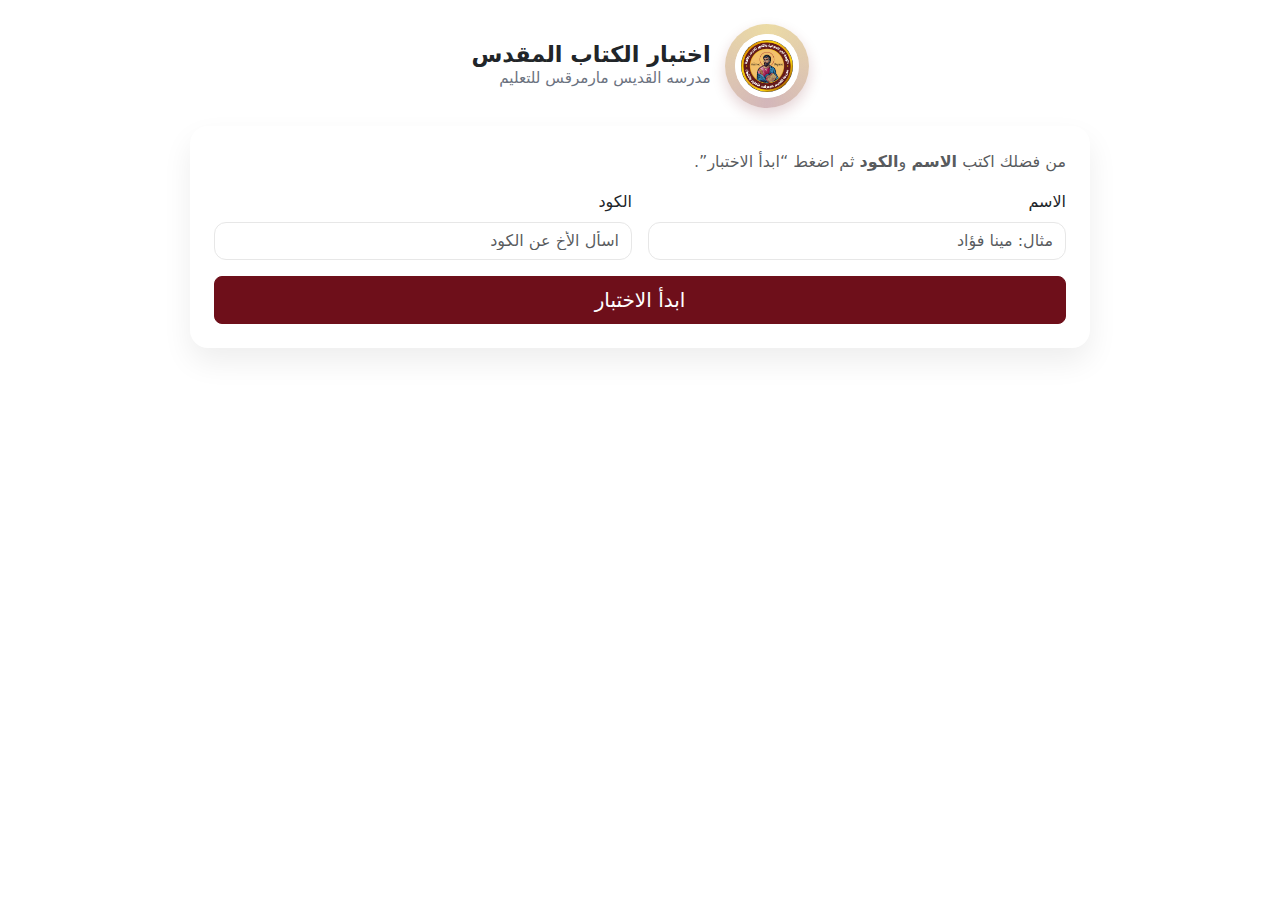
<file: index.html>
<!doctype html>
<html lang="en">
  <head>
    <meta charset="UTF-8" />
    <link rel="icon"  href="/assets/church-logo-D35HI6KK.png" />
    <meta name="viewport" content="width=device-width, initial-scale=1.0" />
    <title>مدرسه مارمرقس للتعليم و التلمذه</title>
    <script type="module" crossorigin src="/assets/index-CfVQ3rL0.js"></script>
    <link rel="stylesheet" crossorigin href="/assets/index-wxls2Yn5.css">
  </head>
  <body>
    <div id="root"></div>
  </body>
</html>
</file>
<file: assets/index-wxls2Yn5.css>
@charset "UTF-8";/*!
* Bootstrap  v5.3.7 (https://getbootstrap.com/)
* Copyright 2011-2025 The Bootstrap Authors
* Licensed under MIT (https://github.com/twbs/bootstrap/blob/main/LICENSE)
*/:root,[data-bs-theme=light]{--bs-blue:#0d6efd;--bs-indigo:#6610f2;--bs-purple:#6f42c1;--bs-pink:#d63384;--bs-red:#dc3545;--bs-orange:#fd7e14;--bs-yellow:#ffc107;--bs-green:#198754;--bs-teal:#20c997;--bs-cyan:#0dcaf0;--bs-black:#000;--bs-white:#fff;--bs-gray:#6c757d;--bs-gray-dark:#343a40;--bs-gray-100:#f8f9fa;--bs-gray-200:#e9ecef;--bs-gray-300:#dee2e6;--bs-gray-400:#ced4da;--bs-gray-500:#adb5bd;--bs-gray-600:#6c757d;--bs-gray-700:#495057;--bs-gray-800:#343a40;--bs-gray-900:#212529;--bs-primary:#0d6efd;--bs-secondary:#6c757d;--bs-success:#198754;--bs-info:#0dcaf0;--bs-warning:#ffc107;--bs-danger:#dc3545;--bs-light:#f8f9fa;--bs-dark:#212529;--bs-primary-rgb:13,110,253;--bs-secondary-rgb:108,117,125;--bs-success-rgb:25,135,84;--bs-info-rgb:13,202,240;--bs-warning-rgb:255,193,7;--bs-danger-rgb:220,53,69;--bs-light-rgb:248,249,250;--bs-dark-rgb:33,37,41;--bs-primary-text-emphasis:#052c65;--bs-secondary-text-emphasis:#2b2f32;--bs-success-text-emphasis:#0a3622;--bs-info-text-emphasis:#055160;--bs-warning-text-emphasis:#664d03;--bs-danger-text-emphasis:#58151c;--bs-light-text-emphasis:#495057;--bs-dark-text-emphasis:#495057;--bs-primary-bg-subtle:#cfe2ff;--bs-secondary-bg-subtle:#e2e3e5;--bs-success-bg-subtle:#d1e7dd;--bs-info-bg-subtle:#cff4fc;--bs-warning-bg-subtle:#fff3cd;--bs-danger-bg-subtle:#f8d7da;--bs-light-bg-subtle:#fcfcfd;--bs-dark-bg-subtle:#ced4da;--bs-primary-border-subtle:#9ec5fe;--bs-secondary-border-subtle:#c4c8cb;--bs-success-border-subtle:#a3cfbb;--bs-info-border-subtle:#9eeaf9;--bs-warning-border-subtle:#ffe69c;--bs-danger-border-subtle:#f1aeb5;--bs-light-border-subtle:#e9ecef;--bs-dark-border-subtle:#adb5bd;--bs-white-rgb:255,255,255;--bs-black-rgb:0,0,0;--bs-font-sans-serif:system-ui,-apple-system,"Segoe UI",Roboto,"Helvetica Neue","Noto Sans","Liberation Sans",Arial,sans-serif,"Apple Color Emoji","Segoe UI Emoji","Segoe UI Symbol","Noto Color Emoji";--bs-font-monospace:SFMono-Regular,Menlo,Monaco,Consolas,"Liberation Mono","Courier New",monospace;--bs-gradient:linear-gradient(180deg, rgba(255, 255, 255, .15), rgba(255, 255, 255, 0));--bs-body-font-family:var(--bs-font-sans-serif);--bs-body-font-size:1rem;--bs-body-font-weight:400;--bs-body-line-height:1.5;--bs-body-color:#212529;--bs-body-color-rgb:33,37,41;--bs-body-bg:#fff;--bs-body-bg-rgb:255,255,255;--bs-emphasis-color:#000;--bs-emphasis-color-rgb:0,0,0;--bs-secondary-color:rgba(33, 37, 41, .75);--bs-secondary-color-rgb:33,37,41;--bs-secondary-bg:#e9ecef;--bs-secondary-bg-rgb:233,236,239;--bs-tertiary-color:rgba(33, 37, 41, .5);--bs-tertiary-color-rgb:33,37,41;--bs-tertiary-bg:#f8f9fa;--bs-tertiary-bg-rgb:248,249,250;--bs-heading-color:inherit;--bs-link-color:#0d6efd;--bs-link-color-rgb:13,110,253;--bs-link-decoration:underline;--bs-link-hover-color:#0a58ca;--bs-link-hover-color-rgb:10,88,202;--bs-code-color:#d63384;--bs-highlight-color:#212529;--bs-highlight-bg:#fff3cd;--bs-border-width:1px;--bs-border-style:solid;--bs-border-color:#dee2e6;--bs-border-color-translucent:rgba(0, 0, 0, .175);--bs-border-radius:.375rem;--bs-border-radius-sm:.25rem;--bs-border-radius-lg:.5rem;--bs-border-radius-xl:1rem;--bs-border-radius-xxl:2rem;--bs-border-radius-2xl:var(--bs-border-radius-xxl);--bs-border-radius-pill:50rem;--bs-box-shadow:0 .5rem 1rem rgba(0, 0, 0, .15);--bs-box-shadow-sm:0 .125rem .25rem rgba(0, 0, 0, .075);--bs-box-shadow-lg:0 1rem 3rem rgba(0, 0, 0, .175);--bs-box-shadow-inset:inset 0 1px 2px rgba(0, 0, 0, .075);--bs-focus-ring-width:.25rem;--bs-focus-ring-opacity:.25;--bs-focus-ring-color:rgba(13, 110, 253, .25);--bs-form-valid-color:#198754;--bs-form-valid-border-color:#198754;--bs-form-invalid-color:#dc3545;--bs-form-invalid-border-color:#dc3545}[data-bs-theme=dark]{color-scheme:dark;--bs-body-color:#dee2e6;--bs-body-color-rgb:222,226,230;--bs-body-bg:#212529;--bs-body-bg-rgb:33,37,41;--bs-emphasis-color:#fff;--bs-emphasis-color-rgb:255,255,255;--bs-secondary-color:rgba(222, 226, 230, .75);--bs-secondary-color-rgb:222,226,230;--bs-secondary-bg:#343a40;--bs-secondary-bg-rgb:52,58,64;--bs-tertiary-color:rgba(222, 226, 230, .5);--bs-tertiary-color-rgb:222,226,230;--bs-tertiary-bg:#2b3035;--bs-tertiary-bg-rgb:43,48,53;--bs-primary-text-emphasis:#6ea8fe;--bs-secondary-text-emphasis:#a7acb1;--bs-success-text-emphasis:#75b798;--bs-info-text-emphasis:#6edff6;--bs-warning-text-emphasis:#ffda6a;--bs-danger-text-emphasis:#ea868f;--bs-light-text-emphasis:#f8f9fa;--bs-dark-text-emphasis:#dee2e6;--bs-primary-bg-subtle:#031633;--bs-secondary-bg-subtle:#161719;--bs-success-bg-subtle:#051b11;--bs-info-bg-subtle:#032830;--bs-warning-bg-subtle:#332701;--bs-danger-bg-subtle:#2c0b0e;--bs-light-bg-subtle:#343a40;--bs-dark-bg-subtle:#1a1d20;--bs-primary-border-subtle:#084298;--bs-secondary-border-subtle:#41464b;--bs-success-border-subtle:#0f5132;--bs-info-border-subtle:#087990;--bs-warning-border-subtle:#997404;--bs-danger-border-subtle:#842029;--bs-light-border-subtle:#495057;--bs-dark-border-subtle:#343a40;--bs-heading-color:inherit;--bs-link-color:#6ea8fe;--bs-link-hover-color:#8bb9fe;--bs-link-color-rgb:110,168,254;--bs-link-hover-color-rgb:139,185,254;--bs-code-color:#e685b5;--bs-highlight-color:#dee2e6;--bs-highlight-bg:#664d03;--bs-border-color:#495057;--bs-border-color-translucent:rgba(255, 255, 255, .15);--bs-form-valid-color:#75b798;--bs-form-valid-border-color:#75b798;--bs-form-invalid-color:#ea868f;--bs-form-invalid-border-color:#ea868f}*,:after,:before{box-sizing:border-box}@media (prefers-reduced-motion:no-preference){:root{scroll-behavior:smooth}}body{margin:0;font-family:var(--bs-body-font-family);font-size:var(--bs-body-font-size);font-weight:var(--bs-body-font-weight);line-height:var(--bs-body-line-height);color:var(--bs-body-color);text-align:var(--bs-body-text-align);background-color:var(--bs-body-bg);-webkit-text-size-adjust:100%;-webkit-tap-highlight-color:transparent}hr{margin:1rem 0;color:inherit;border:0;border-top:var(--bs-border-width) solid;opacity:.25}.h1,.h2,.h3,.h4,.h5,.h6,h1,h2,h3,h4,h5,h6{margin-top:0;margin-bottom:.5rem;font-weight:500;line-height:1.2;color:var(--bs-heading-color)}.h1,h1{font-size:calc(1.375rem + 1.5vw)}@media (min-width:1200px){.h1,h1{font-size:2.5rem}}.h2,h2{font-size:calc(1.325rem + .9vw)}@media (min-width:1200px){.h2,h2{font-size:2rem}}.h3,h3{font-size:calc(1.3rem + .6vw)}@media (min-width:1200px){.h3,h3{font-size:1.75rem}}.h4,h4{font-size:calc(1.275rem + .3vw)}@media (min-width:1200px){.h4,h4{font-size:1.5rem}}.h5,h5{font-size:1.25rem}.h6,h6{font-size:1rem}p{margin-top:0;margin-bottom:1rem}abbr[title]{-webkit-text-decoration:underline dotted;text-decoration:underline dotted;cursor:help;-webkit-text-decoration-skip-ink:none;text-decoration-skip-ink:none}address{margin-bottom:1rem;font-style:normal;line-height:inherit}ol,ul{padding-left:2rem}dl,ol,ul{margin-top:0;margin-bottom:1rem}ol ol,ol ul,ul ol,ul ul{margin-bottom:0}dt{font-weight:700}dd{margin-bottom:.5rem;margin-left:0}blockquote{margin:0 0 1rem}b,strong{font-weight:bolder}.small,small{font-size:.875em}.mark,mark{padding:.1875em;color:var(--bs-highlight-color);background-color:var(--bs-highlight-bg)}sub,sup{position:relative;font-size:.75em;line-height:0;vertical-align:baseline}sub{bottom:-.25em}sup{top:-.5em}a{color:rgba(var(--bs-link-color-rgb),var(--bs-link-opacity,1));text-decoration:underline}a:hover{--bs-link-color-rgb:var(--bs-link-hover-color-rgb)}a:not([href]):not([class]),a:not([href]):not([class]):hover{color:inherit;text-decoration:none}code,kbd,pre,samp{font-family:var(--bs-font-monospace);font-size:1em}pre{display:block;margin-top:0;margin-bottom:1rem;overflow:auto;font-size:.875em}pre code{font-size:inherit;color:inherit;word-break:normal}code{font-size:.875em;color:var(--bs-code-color);word-wrap:break-word}a>code{color:inherit}kbd{padding:.1875rem .375rem;font-size:.875em;color:var(--bs-body-bg);background-color:var(--bs-body-color);border-radius:.25rem}kbd kbd{padding:0;font-size:1em}figure{margin:0 0 1rem}img,svg{vertical-align:middle}table{caption-side:bottom;border-collapse:collapse}caption{padding-top:.5rem;padding-bottom:.5rem;color:var(--bs-secondary-color);text-align:left}th{text-align:inherit;text-align:-webkit-match-parent}tbody,td,tfoot,th,thead,tr{border-color:inherit;border-style:solid;border-width:0}label{display:inline-block}button{border-radius:0}button:focus:not(:focus-visible){outline:0}button,input,optgroup,select,textarea{margin:0;font-family:inherit;font-size:inherit;line-height:inherit}button,select{text-transform:none}[role=button]{cursor:pointer}select{word-wrap:normal}select:disabled{opacity:1}[list]:not([type=date]):not([type=datetime-local]):not([type=month]):not([type=week]):not([type=time])::-webkit-calendar-picker-indicator{display:none!important}[type=button],[type=reset],[type=submit],button{-webkit-appearance:button}[type=button]:not(:disabled),[type=reset]:not(:disabled),[type=submit]:not(:disabled),button:not(:disabled){cursor:pointer}::-moz-focus-inner{padding:0;border-style:none}textarea{resize:vertical}fieldset{min-width:0;padding:0;margin:0;border:0}legend{float:left;width:100%;padding:0;margin-bottom:.5rem;line-height:inherit;font-size:calc(1.275rem + .3vw)}@media (min-width:1200px){legend{font-size:1.5rem}}legend+*{clear:left}::-webkit-datetime-edit-day-field,::-webkit-datetime-edit-fields-wrapper,::-webkit-datetime-edit-hour-field,::-webkit-datetime-edit-minute,::-webkit-datetime-edit-month-field,::-webkit-datetime-edit-text,::-webkit-datetime-edit-year-field{padding:0}::-webkit-inner-spin-button{height:auto}[type=search]{-webkit-appearance:textfield;outline-offset:-2px}::-webkit-search-decoration{-webkit-appearance:none}::-webkit-color-swatch-wrapper{padding:0}::-webkit-file-upload-button{font:inherit;-webkit-appearance:button}::file-selector-button{font:inherit;-webkit-appearance:button}output{display:inline-block}iframe{border:0}summary{display:list-item;cursor:pointer}progress{vertical-align:baseline}[hidden]{display:none!important}.lead{font-size:1.25rem;font-weight:300}.display-1{font-weight:300;line-height:1.2;font-size:calc(1.625rem + 4.5vw)}@media (min-width:1200px){.display-1{font-size:5rem}}.display-2{font-weight:300;line-height:1.2;font-size:calc(1.575rem + 3.9vw)}@media (min-width:1200px){.display-2{font-size:4.5rem}}.display-3{font-weight:300;line-height:1.2;font-size:calc(1.525rem + 3.3vw)}@media (min-width:1200px){.display-3{font-size:4rem}}.display-4{font-weight:300;line-height:1.2;font-size:calc(1.475rem + 2.7vw)}@media (min-width:1200px){.display-4{font-size:3.5rem}}.display-5{font-weight:300;line-height:1.2;font-size:calc(1.425rem + 2.1vw)}@media (min-width:1200px){.display-5{font-size:3rem}}.display-6{font-weight:300;line-height:1.2;font-size:calc(1.375rem + 1.5vw)}@media (min-width:1200px){.display-6{font-size:2.5rem}}.list-unstyled,.list-inline{padding-left:0;list-style:none}.list-inline-item{display:inline-block}.list-inline-item:not(:last-child){margin-right:.5rem}.initialism{font-size:.875em;text-transform:uppercase}.blockquote{margin-bottom:1rem;font-size:1.25rem}.blockquote>:last-child{margin-bottom:0}.blockquote-footer{margin-top:-1rem;margin-bottom:1rem;font-size:.875em;color:#6c757d}.blockquote-footer:before{content:"— "}.img-fluid{max-width:100%;height:auto}.img-thumbnail{padding:.25rem;background-color:var(--bs-body-bg);border:var(--bs-border-width) solid var(--bs-border-color);border-radius:var(--bs-border-radius);max-width:100%;height:auto}.figure{display:inline-block}.figure-img{margin-bottom:.5rem;line-height:1}.figure-caption{font-size:.875em;color:var(--bs-secondary-color)}.container,.container-fluid,.container-lg,.container-md,.container-sm,.container-xl,.container-xxl{--bs-gutter-x:1.5rem;--bs-gutter-y:0;width:100%;padding-right:calc(var(--bs-gutter-x) * .5);padding-left:calc(var(--bs-gutter-x) * .5);margin-right:auto;margin-left:auto}@media (min-width:576px){.container,.container-sm{max-width:540px}}@media (min-width:768px){.container,.container-md,.container-sm{max-width:720px}}@media (min-width:992px){.container,.container-lg,.container-md,.container-sm{max-width:960px}}@media (min-width:1200px){.container,.container-lg,.container-md,.container-sm,.container-xl{max-width:1140px}}@media (min-width:1400px){.container,.container-lg,.container-md,.container-sm,.container-xl,.container-xxl{max-width:1320px}}:root{--bs-breakpoint-xs:0;--bs-breakpoint-sm:576px;--bs-breakpoint-md:768px;--bs-breakpoint-lg:992px;--bs-breakpoint-xl:1200px;--bs-breakpoint-xxl:1400px}.row{--bs-gutter-x:1.5rem;--bs-gutter-y:0;display:flex;flex-wrap:wrap;margin-top:calc(-1 * var(--bs-gutter-y));margin-right:calc(-.5 * var(--bs-gutter-x));margin-left:calc(-.5 * var(--bs-gutter-x))}.row>*{flex-shrink:0;width:100%;max-width:100%;padding-right:calc(var(--bs-gutter-x) * .5);padding-left:calc(var(--bs-gutter-x) * .5);margin-top:var(--bs-gutter-y)}.col{flex:1 0 0}.row-cols-auto>*{flex:0 0 auto;width:auto}.row-cols-1>*{flex:0 0 auto;width:100%}.row-cols-2>*{flex:0 0 auto;width:50%}.row-cols-3>*{flex:0 0 auto;width:33.33333333%}.row-cols-4>*{flex:0 0 auto;width:25%}.row-cols-5>*{flex:0 0 auto;width:20%}.row-cols-6>*{flex:0 0 auto;width:16.66666667%}.col-auto{flex:0 0 auto;width:auto}.col-1{flex:0 0 auto;width:8.33333333%}.col-2{flex:0 0 auto;width:16.66666667%}.col-3{flex:0 0 auto;width:25%}.col-4{flex:0 0 auto;width:33.33333333%}.col-5{flex:0 0 auto;width:41.66666667%}.col-6{flex:0 0 auto;width:50%}.col-7{flex:0 0 auto;width:58.33333333%}.col-8{flex:0 0 auto;width:66.66666667%}.col-9{flex:0 0 auto;width:75%}.col-10{flex:0 0 auto;width:83.33333333%}.col-11{flex:0 0 auto;width:91.66666667%}.col-12{flex:0 0 auto;width:100%}.offset-1{margin-left:8.33333333%}.offset-2{margin-left:16.66666667%}.offset-3{margin-left:25%}.offset-4{margin-left:33.33333333%}.offset-5{margin-left:41.66666667%}.offset-6{margin-left:50%}.offset-7{margin-left:58.33333333%}.offset-8{margin-left:66.66666667%}.offset-9{margin-left:75%}.offset-10{margin-left:83.33333333%}.offset-11{margin-left:91.66666667%}.g-0,.gx-0{--bs-gutter-x:0}.g-0,.gy-0{--bs-gutter-y:0}.g-1,.gx-1{--bs-gutter-x:.25rem}.g-1,.gy-1{--bs-gutter-y:.25rem}.g-2,.gx-2{--bs-gutter-x:.5rem}.g-2,.gy-2{--bs-gutter-y:.5rem}.g-3,.gx-3{--bs-gutter-x:1rem}.g-3,.gy-3{--bs-gutter-y:1rem}.g-4,.gx-4{--bs-gutter-x:1.5rem}.g-4,.gy-4{--bs-gutter-y:1.5rem}.g-5,.gx-5{--bs-gutter-x:3rem}.g-5,.gy-5{--bs-gutter-y:3rem}@media (min-width:576px){.col-sm{flex:1 0 0}.row-cols-sm-auto>*{flex:0 0 auto;width:auto}.row-cols-sm-1>*{flex:0 0 auto;width:100%}.row-cols-sm-2>*{flex:0 0 auto;width:50%}.row-cols-sm-3>*{flex:0 0 auto;width:33.33333333%}.row-cols-sm-4>*{flex:0 0 auto;width:25%}.row-cols-sm-5>*{flex:0 0 auto;width:20%}.row-cols-sm-6>*{flex:0 0 auto;width:16.66666667%}.col-sm-auto{flex:0 0 auto;width:auto}.col-sm-1{flex:0 0 auto;width:8.33333333%}.col-sm-2{flex:0 0 auto;width:16.66666667%}.col-sm-3{flex:0 0 auto;width:25%}.col-sm-4{flex:0 0 auto;width:33.33333333%}.col-sm-5{flex:0 0 auto;width:41.66666667%}.col-sm-6{flex:0 0 auto;width:50%}.col-sm-7{flex:0 0 auto;width:58.33333333%}.col-sm-8{flex:0 0 auto;width:66.66666667%}.col-sm-9{flex:0 0 auto;width:75%}.col-sm-10{flex:0 0 auto;width:83.33333333%}.col-sm-11{flex:0 0 auto;width:91.66666667%}.col-sm-12{flex:0 0 auto;width:100%}.offset-sm-0{margin-left:0}.offset-sm-1{margin-left:8.33333333%}.offset-sm-2{margin-left:16.66666667%}.offset-sm-3{margin-left:25%}.offset-sm-4{margin-left:33.33333333%}.offset-sm-5{margin-left:41.66666667%}.offset-sm-6{margin-left:50%}.offset-sm-7{margin-left:58.33333333%}.offset-sm-8{margin-left:66.66666667%}.offset-sm-9{margin-left:75%}.offset-sm-10{margin-left:83.33333333%}.offset-sm-11{margin-left:91.66666667%}.g-sm-0,.gx-sm-0{--bs-gutter-x:0}.g-sm-0,.gy-sm-0{--bs-gutter-y:0}.g-sm-1,.gx-sm-1{--bs-gutter-x:.25rem}.g-sm-1,.gy-sm-1{--bs-gutter-y:.25rem}.g-sm-2,.gx-sm-2{--bs-gutter-x:.5rem}.g-sm-2,.gy-sm-2{--bs-gutter-y:.5rem}.g-sm-3,.gx-sm-3{--bs-gutter-x:1rem}.g-sm-3,.gy-sm-3{--bs-gutter-y:1rem}.g-sm-4,.gx-sm-4{--bs-gutter-x:1.5rem}.g-sm-4,.gy-sm-4{--bs-gutter-y:1.5rem}.g-sm-5,.gx-sm-5{--bs-gutter-x:3rem}.g-sm-5,.gy-sm-5{--bs-gutter-y:3rem}}@media (min-width:768px){.col-md{flex:1 0 0}.row-cols-md-auto>*{flex:0 0 auto;width:auto}.row-cols-md-1>*{flex:0 0 auto;width:100%}.row-cols-md-2>*{flex:0 0 auto;width:50%}.row-cols-md-3>*{flex:0 0 auto;width:33.33333333%}.row-cols-md-4>*{flex:0 0 auto;width:25%}.row-cols-md-5>*{flex:0 0 auto;width:20%}.row-cols-md-6>*{flex:0 0 auto;width:16.66666667%}.col-md-auto{flex:0 0 auto;width:auto}.col-md-1{flex:0 0 auto;width:8.33333333%}.col-md-2{flex:0 0 auto;width:16.66666667%}.col-md-3{flex:0 0 auto;width:25%}.col-md-4{flex:0 0 auto;width:33.33333333%}.col-md-5{flex:0 0 auto;width:41.66666667%}.col-md-6{flex:0 0 auto;width:50%}.col-md-7{flex:0 0 auto;width:58.33333333%}.col-md-8{flex:0 0 auto;width:66.66666667%}.col-md-9{flex:0 0 auto;width:75%}.col-md-10{flex:0 0 auto;width:83.33333333%}.col-md-11{flex:0 0 auto;width:91.66666667%}.col-md-12{flex:0 0 auto;width:100%}.offset-md-0{margin-left:0}.offset-md-1{margin-left:8.33333333%}.offset-md-2{margin-left:16.66666667%}.offset-md-3{margin-left:25%}.offset-md-4{margin-left:33.33333333%}.offset-md-5{margin-left:41.66666667%}.offset-md-6{margin-left:50%}.offset-md-7{margin-left:58.33333333%}.offset-md-8{margin-left:66.66666667%}.offset-md-9{margin-left:75%}.offset-md-10{margin-left:83.33333333%}.offset-md-11{margin-left:91.66666667%}.g-md-0,.gx-md-0{--bs-gutter-x:0}.g-md-0,.gy-md-0{--bs-gutter-y:0}.g-md-1,.gx-md-1{--bs-gutter-x:.25rem}.g-md-1,.gy-md-1{--bs-gutter-y:.25rem}.g-md-2,.gx-md-2{--bs-gutter-x:.5rem}.g-md-2,.gy-md-2{--bs-gutter-y:.5rem}.g-md-3,.gx-md-3{--bs-gutter-x:1rem}.g-md-3,.gy-md-3{--bs-gutter-y:1rem}.g-md-4,.gx-md-4{--bs-gutter-x:1.5rem}.g-md-4,.gy-md-4{--bs-gutter-y:1.5rem}.g-md-5,.gx-md-5{--bs-gutter-x:3rem}.g-md-5,.gy-md-5{--bs-gutter-y:3rem}}@media (min-width:992px){.col-lg{flex:1 0 0}.row-cols-lg-auto>*{flex:0 0 auto;width:auto}.row-cols-lg-1>*{flex:0 0 auto;width:100%}.row-cols-lg-2>*{flex:0 0 auto;width:50%}.row-cols-lg-3>*{flex:0 0 auto;width:33.33333333%}.row-cols-lg-4>*{flex:0 0 auto;width:25%}.row-cols-lg-5>*{flex:0 0 auto;width:20%}.row-cols-lg-6>*{flex:0 0 auto;width:16.66666667%}.col-lg-auto{flex:0 0 auto;width:auto}.col-lg-1{flex:0 0 auto;width:8.33333333%}.col-lg-2{flex:0 0 auto;width:16.66666667%}.col-lg-3{flex:0 0 auto;width:25%}.col-lg-4{flex:0 0 auto;width:33.33333333%}.col-lg-5{flex:0 0 auto;width:41.66666667%}.col-lg-6{flex:0 0 auto;width:50%}.col-lg-7{flex:0 0 auto;width:58.33333333%}.col-lg-8{flex:0 0 auto;width:66.66666667%}.col-lg-9{flex:0 0 auto;width:75%}.col-lg-10{flex:0 0 auto;width:83.33333333%}.col-lg-11{flex:0 0 auto;width:91.66666667%}.col-lg-12{flex:0 0 auto;width:100%}.offset-lg-0{margin-left:0}.offset-lg-1{margin-left:8.33333333%}.offset-lg-2{margin-left:16.66666667%}.offset-lg-3{margin-left:25%}.offset-lg-4{margin-left:33.33333333%}.offset-lg-5{margin-left:41.66666667%}.offset-lg-6{margin-left:50%}.offset-lg-7{margin-left:58.33333333%}.offset-lg-8{margin-left:66.66666667%}.offset-lg-9{margin-left:75%}.offset-lg-10{margin-left:83.33333333%}.offset-lg-11{margin-left:91.66666667%}.g-lg-0,.gx-lg-0{--bs-gutter-x:0}.g-lg-0,.gy-lg-0{--bs-gutter-y:0}.g-lg-1,.gx-lg-1{--bs-gutter-x:.25rem}.g-lg-1,.gy-lg-1{--bs-gutter-y:.25rem}.g-lg-2,.gx-lg-2{--bs-gutter-x:.5rem}.g-lg-2,.gy-lg-2{--bs-gutter-y:.5rem}.g-lg-3,.gx-lg-3{--bs-gutter-x:1rem}.g-lg-3,.gy-lg-3{--bs-gutter-y:1rem}.g-lg-4,.gx-lg-4{--bs-gutter-x:1.5rem}.g-lg-4,.gy-lg-4{--bs-gutter-y:1.5rem}.g-lg-5,.gx-lg-5{--bs-gutter-x:3rem}.g-lg-5,.gy-lg-5{--bs-gutter-y:3rem}}@media (min-width:1200px){.col-xl{flex:1 0 0}.row-cols-xl-auto>*{flex:0 0 auto;width:auto}.row-cols-xl-1>*{flex:0 0 auto;width:100%}.row-cols-xl-2>*{flex:0 0 auto;width:50%}.row-cols-xl-3>*{flex:0 0 auto;width:33.33333333%}.row-cols-xl-4>*{flex:0 0 auto;width:25%}.row-cols-xl-5>*{flex:0 0 auto;width:20%}.row-cols-xl-6>*{flex:0 0 auto;width:16.66666667%}.col-xl-auto{flex:0 0 auto;width:auto}.col-xl-1{flex:0 0 auto;width:8.33333333%}.col-xl-2{flex:0 0 auto;width:16.66666667%}.col-xl-3{flex:0 0 auto;width:25%}.col-xl-4{flex:0 0 auto;width:33.33333333%}.col-xl-5{flex:0 0 auto;width:41.66666667%}.col-xl-6{flex:0 0 auto;width:50%}.col-xl-7{flex:0 0 auto;width:58.33333333%}.col-xl-8{flex:0 0 auto;width:66.66666667%}.col-xl-9{flex:0 0 auto;width:75%}.col-xl-10{flex:0 0 auto;width:83.33333333%}.col-xl-11{flex:0 0 auto;width:91.66666667%}.col-xl-12{flex:0 0 auto;width:100%}.offset-xl-0{margin-left:0}.offset-xl-1{margin-left:8.33333333%}.offset-xl-2{margin-left:16.66666667%}.offset-xl-3{margin-left:25%}.offset-xl-4{margin-left:33.33333333%}.offset-xl-5{margin-left:41.66666667%}.offset-xl-6{margin-left:50%}.offset-xl-7{margin-left:58.33333333%}.offset-xl-8{margin-left:66.66666667%}.offset-xl-9{margin-left:75%}.offset-xl-10{margin-left:83.33333333%}.offset-xl-11{margin-left:91.66666667%}.g-xl-0,.gx-xl-0{--bs-gutter-x:0}.g-xl-0,.gy-xl-0{--bs-gutter-y:0}.g-xl-1,.gx-xl-1{--bs-gutter-x:.25rem}.g-xl-1,.gy-xl-1{--bs-gutter-y:.25rem}.g-xl-2,.gx-xl-2{--bs-gutter-x:.5rem}.g-xl-2,.gy-xl-2{--bs-gutter-y:.5rem}.g-xl-3,.gx-xl-3{--bs-gutter-x:1rem}.g-xl-3,.gy-xl-3{--bs-gutter-y:1rem}.g-xl-4,.gx-xl-4{--bs-gutter-x:1.5rem}.g-xl-4,.gy-xl-4{--bs-gutter-y:1.5rem}.g-xl-5,.gx-xl-5{--bs-gutter-x:3rem}.g-xl-5,.gy-xl-5{--bs-gutter-y:3rem}}@media (min-width:1400px){.col-xxl{flex:1 0 0}.row-cols-xxl-auto>*{flex:0 0 auto;width:auto}.row-cols-xxl-1>*{flex:0 0 auto;width:100%}.row-cols-xxl-2>*{flex:0 0 auto;width:50%}.row-cols-xxl-3>*{flex:0 0 auto;width:33.33333333%}.row-cols-xxl-4>*{flex:0 0 auto;width:25%}.row-cols-xxl-5>*{flex:0 0 auto;width:20%}.row-cols-xxl-6>*{flex:0 0 auto;width:16.66666667%}.col-xxl-auto{flex:0 0 auto;width:auto}.col-xxl-1{flex:0 0 auto;width:8.33333333%}.col-xxl-2{flex:0 0 auto;width:16.66666667%}.col-xxl-3{flex:0 0 auto;width:25%}.col-xxl-4{flex:0 0 auto;width:33.33333333%}.col-xxl-5{flex:0 0 auto;width:41.66666667%}.col-xxl-6{flex:0 0 auto;width:50%}.col-xxl-7{flex:0 0 auto;width:58.33333333%}.col-xxl-8{flex:0 0 auto;width:66.66666667%}.col-xxl-9{flex:0 0 auto;width:75%}.col-xxl-10{flex:0 0 auto;width:83.33333333%}.col-xxl-11{flex:0 0 auto;width:91.66666667%}.col-xxl-12{flex:0 0 auto;width:100%}.offset-xxl-0{margin-left:0}.offset-xxl-1{margin-left:8.33333333%}.offset-xxl-2{margin-left:16.66666667%}.offset-xxl-3{margin-left:25%}.offset-xxl-4{margin-left:33.33333333%}.offset-xxl-5{margin-left:41.66666667%}.offset-xxl-6{margin-left:50%}.offset-xxl-7{margin-left:58.33333333%}.offset-xxl-8{margin-left:66.66666667%}.offset-xxl-9{margin-left:75%}.offset-xxl-10{margin-left:83.33333333%}.offset-xxl-11{margin-left:91.66666667%}.g-xxl-0,.gx-xxl-0{--bs-gutter-x:0}.g-xxl-0,.gy-xxl-0{--bs-gutter-y:0}.g-xxl-1,.gx-xxl-1{--bs-gutter-x:.25rem}.g-xxl-1,.gy-xxl-1{--bs-gutter-y:.25rem}.g-xxl-2,.gx-xxl-2{--bs-gutter-x:.5rem}.g-xxl-2,.gy-xxl-2{--bs-gutter-y:.5rem}.g-xxl-3,.gx-xxl-3{--bs-gutter-x:1rem}.g-xxl-3,.gy-xxl-3{--bs-gutter-y:1rem}.g-xxl-4,.gx-xxl-4{--bs-gutter-x:1.5rem}.g-xxl-4,.gy-xxl-4{--bs-gutter-y:1.5rem}.g-xxl-5,.gx-xxl-5{--bs-gutter-x:3rem}.g-xxl-5,.gy-xxl-5{--bs-gutter-y:3rem}}.table{--bs-table-color-type:initial;--bs-table-bg-type:initial;--bs-table-color-state:initial;--bs-table-bg-state:initial;--bs-table-color:var(--bs-emphasis-color);--bs-table-bg:var(--bs-body-bg);--bs-table-border-color:var(--bs-border-color);--bs-table-accent-bg:transparent;--bs-table-striped-color:var(--bs-emphasis-color);--bs-table-striped-bg:rgba(var(--bs-emphasis-color-rgb), .05);--bs-table-active-color:var(--bs-emphasis-color);--bs-table-active-bg:rgba(var(--bs-emphasis-color-rgb), .1);--bs-table-hover-color:var(--bs-emphasis-color);--bs-table-hover-bg:rgba(var(--bs-emphasis-color-rgb), .075);width:100%;margin-bottom:1rem;vertical-align:top;border-color:var(--bs-table-border-color)}.table>:not(caption)>*>*{padding:.5rem;color:var(--bs-table-color-state,var(--bs-table-color-type,var(--bs-table-color)));background-color:var(--bs-table-bg);border-bottom-width:var(--bs-border-width);box-shadow:inset 0 0 0 9999px var(--bs-table-bg-state,var(--bs-table-bg-type,var(--bs-table-accent-bg)))}.table>tbody{vertical-align:inherit}.table>thead{vertical-align:bottom}.table-group-divider{border-top:calc(var(--bs-border-width) * 2) solid currentcolor}.caption-top{caption-side:top}.table-sm>:not(caption)>*>*{padding:.25rem}.table-bordered>:not(caption)>*{border-width:var(--bs-border-width) 0}.table-bordered>:not(caption)>*>*{border-width:0 var(--bs-border-width)}.table-borderless>:not(caption)>*>*{border-bottom-width:0}.table-borderless>:not(:first-child){border-top-width:0}.table-striped>tbody>tr:nth-of-type(odd)>*{--bs-table-color-type:var(--bs-table-striped-color);--bs-table-bg-type:var(--bs-table-striped-bg)}.table-striped-columns>:not(caption)>tr>:nth-child(2n){--bs-table-color-type:var(--bs-table-striped-color);--bs-table-bg-type:var(--bs-table-striped-bg)}.table-active{--bs-table-color-state:var(--bs-table-active-color);--bs-table-bg-state:var(--bs-table-active-bg)}.table-hover>tbody>tr:hover>*{--bs-table-color-state:var(--bs-table-hover-color);--bs-table-bg-state:var(--bs-table-hover-bg)}.table-primary{--bs-table-color:#000;--bs-table-bg:#cfe2ff;--bs-table-border-color:#a6b5cc;--bs-table-striped-bg:#c5d7f2;--bs-table-striped-color:#000;--bs-table-active-bg:#bacbe6;--bs-table-active-color:#000;--bs-table-hover-bg:#bfd1ec;--bs-table-hover-color:#000;color:var(--bs-table-color);border-color:var(--bs-table-border-color)}.table-secondary{--bs-table-color:#000;--bs-table-bg:#e2e3e5;--bs-table-border-color:#b5b6b7;--bs-table-striped-bg:#d7d8da;--bs-table-striped-color:#000;--bs-table-active-bg:#cbccce;--bs-table-active-color:#000;--bs-table-hover-bg:#d1d2d4;--bs-table-hover-color:#000;color:var(--bs-table-color);border-color:var(--bs-table-border-color)}.table-success{--bs-table-color:#000;--bs-table-bg:#d1e7dd;--bs-table-border-color:#a7b9b1;--bs-table-striped-bg:#c7dbd2;--bs-table-striped-color:#000;--bs-table-active-bg:#bcd0c7;--bs-table-active-color:#000;--bs-table-hover-bg:#c1d6cc;--bs-table-hover-color:#000;color:var(--bs-table-color);border-color:var(--bs-table-border-color)}.table-info{--bs-table-color:#000;--bs-table-bg:#cff4fc;--bs-table-border-color:#a6c3ca;--bs-table-striped-bg:#c5e8ef;--bs-table-striped-color:#000;--bs-table-active-bg:#badce3;--bs-table-active-color:#000;--bs-table-hover-bg:#bfe2e9;--bs-table-hover-color:#000;color:var(--bs-table-color);border-color:var(--bs-table-border-color)}.table-warning{--bs-table-color:#000;--bs-table-bg:#fff3cd;--bs-table-border-color:#ccc2a4;--bs-table-striped-bg:#f2e7c3;--bs-table-striped-color:#000;--bs-table-active-bg:#e6dbb9;--bs-table-active-color:#000;--bs-table-hover-bg:#ece1be;--bs-table-hover-color:#000;color:var(--bs-table-color);border-color:var(--bs-table-border-color)}.table-danger{--bs-table-color:#000;--bs-table-bg:#f8d7da;--bs-table-border-color:#c6acae;--bs-table-striped-bg:#eccccf;--bs-table-striped-color:#000;--bs-table-active-bg:#dfc2c4;--bs-table-active-color:#000;--bs-table-hover-bg:#e5c7ca;--bs-table-hover-color:#000;color:var(--bs-table-color);border-color:var(--bs-table-border-color)}.table-light{--bs-table-color:#000;--bs-table-bg:#f8f9fa;--bs-table-border-color:#c6c7c8;--bs-table-striped-bg:#ecedee;--bs-table-striped-color:#000;--bs-table-active-bg:#dfe0e1;--bs-table-active-color:#000;--bs-table-hover-bg:#e5e6e7;--bs-table-hover-color:#000;color:var(--bs-table-color);border-color:var(--bs-table-border-color)}.table-dark{--bs-table-color:#fff;--bs-table-bg:#212529;--bs-table-border-color:#4d5154;--bs-table-striped-bg:#2c3034;--bs-table-striped-color:#fff;--bs-table-active-bg:#373b3e;--bs-table-active-color:#fff;--bs-table-hover-bg:#323539;--bs-table-hover-color:#fff;color:var(--bs-table-color);border-color:var(--bs-table-border-color)}.table-responsive{overflow-x:auto;-webkit-overflow-scrolling:touch}@media (max-width:575.98px){.table-responsive-sm{overflow-x:auto;-webkit-overflow-scrolling:touch}}@media (max-width:767.98px){.table-responsive-md{overflow-x:auto;-webkit-overflow-scrolling:touch}}@media (max-width:991.98px){.table-responsive-lg{overflow-x:auto;-webkit-overflow-scrolling:touch}}@media (max-width:1199.98px){.table-responsive-xl{overflow-x:auto;-webkit-overflow-scrolling:touch}}@media (max-width:1399.98px){.table-responsive-xxl{overflow-x:auto;-webkit-overflow-scrolling:touch}}.form-label{margin-bottom:.5rem}.col-form-label{padding-top:calc(.375rem + var(--bs-border-width));padding-bottom:calc(.375rem + var(--bs-border-width));margin-bottom:0;font-size:inherit;line-height:1.5}.col-form-label-lg{padding-top:calc(.5rem + var(--bs-border-width));padding-bottom:calc(.5rem + var(--bs-border-width));font-size:1.25rem}.col-form-label-sm{padding-top:calc(.25rem + var(--bs-border-width));padding-bottom:calc(.25rem + var(--bs-border-width));font-size:.875rem}.form-text{margin-top:.25rem;font-size:.875em;color:var(--bs-secondary-color)}.form-control{display:block;width:100%;padding:.375rem .75rem;font-size:1rem;font-weight:400;line-height:1.5;color:var(--bs-body-color);-webkit-appearance:none;-moz-appearance:none;appearance:none;background-color:var(--bs-body-bg);background-clip:padding-box;border:var(--bs-border-width) solid var(--bs-border-color);border-radius:var(--bs-border-radius);transition:border-color .15s ease-in-out,box-shadow .15s ease-in-out}@media (prefers-reduced-motion:reduce){.form-control{transition:none}}.form-control[type=file]{overflow:hidden}.form-control[type=file]:not(:disabled):not([readonly]){cursor:pointer}.form-control:focus{color:var(--bs-body-color);background-color:var(--bs-body-bg);border-color:#86b7fe;outline:0;box-shadow:0 0 0 .25rem #0d6efd40}.form-control::-webkit-date-and-time-value{min-width:85px;height:1.5em;margin:0}.form-control::-webkit-datetime-edit{display:block;padding:0}.form-control::placeholder{color:var(--bs-secondary-color);opacity:1}.form-control:disabled{background-color:var(--bs-secondary-bg);opacity:1}.form-control::-webkit-file-upload-button{padding:.375rem .75rem;margin:-.375rem -.75rem;-webkit-margin-end:.75rem;margin-inline-end:.75rem;color:var(--bs-body-color);background-color:var(--bs-tertiary-bg);pointer-events:none;border-color:inherit;border-style:solid;border-width:0;border-inline-end-width:var(--bs-border-width);border-radius:0;-webkit-transition:color .15s ease-in-out,background-color .15s ease-in-out,border-color .15s ease-in-out,box-shadow .15s ease-in-out;transition:color .15s ease-in-out,background-color .15s ease-in-out,border-color .15s ease-in-out,box-shadow .15s ease-in-out}.form-control::file-selector-button{padding:.375rem .75rem;margin:-.375rem -.75rem;-webkit-margin-end:.75rem;margin-inline-end:.75rem;color:var(--bs-body-color);background-color:var(--bs-tertiary-bg);pointer-events:none;border-color:inherit;border-style:solid;border-width:0;border-inline-end-width:var(--bs-border-width);border-radius:0;transition:color .15s ease-in-out,background-color .15s ease-in-out,border-color .15s ease-in-out,box-shadow .15s ease-in-out}@media (prefers-reduced-motion:reduce){.form-control::-webkit-file-upload-button{-webkit-transition:none;transition:none}.form-control::file-selector-button{transition:none}}.form-control:hover:not(:disabled):not([readonly])::-webkit-file-upload-button{background-color:var(--bs-secondary-bg)}.form-control:hover:not(:disabled):not([readonly])::file-selector-button{background-color:var(--bs-secondary-bg)}.form-control-plaintext{display:block;width:100%;padding:.375rem 0;margin-bottom:0;line-height:1.5;color:var(--bs-body-color);background-color:transparent;border:solid transparent;border-width:var(--bs-border-width) 0}.form-control-plaintext:focus{outline:0}.form-control-plaintext.form-control-lg,.form-control-plaintext.form-control-sm{padding-right:0;padding-left:0}.form-control-sm{min-height:calc(1.5em + .5rem + calc(var(--bs-border-width) * 2));padding:.25rem .5rem;font-size:.875rem;border-radius:var(--bs-border-radius-sm)}.form-control-sm::-webkit-file-upload-button{padding:.25rem .5rem;margin:-.25rem -.5rem;-webkit-margin-end:.5rem;margin-inline-end:.5rem}.form-control-sm::file-selector-button{padding:.25rem .5rem;margin:-.25rem -.5rem;-webkit-margin-end:.5rem;margin-inline-end:.5rem}.form-control-lg{min-height:calc(1.5em + 1rem + calc(var(--bs-border-width) * 2));padding:.5rem 1rem;font-size:1.25rem;border-radius:var(--bs-border-radius-lg)}.form-control-lg::-webkit-file-upload-button{padding:.5rem 1rem;margin:-.5rem -1rem;-webkit-margin-end:1rem;margin-inline-end:1rem}.form-control-lg::file-selector-button{padding:.5rem 1rem;margin:-.5rem -1rem;-webkit-margin-end:1rem;margin-inline-end:1rem}textarea.form-control{min-height:calc(1.5em + .75rem + calc(var(--bs-border-width) * 2))}textarea.form-control-sm{min-height:calc(1.5em + .5rem + calc(var(--bs-border-width) * 2))}textarea.form-control-lg{min-height:calc(1.5em + 1rem + calc(var(--bs-border-width) * 2))}.form-control-color{width:3rem;height:calc(1.5em + .75rem + calc(var(--bs-border-width) * 2));padding:.375rem}.form-control-color:not(:disabled):not([readonly]){cursor:pointer}.form-control-color::-moz-color-swatch{border:0!important;border-radius:var(--bs-border-radius)}.form-control-color::-webkit-color-swatch{border:0!important;border-radius:var(--bs-border-radius)}.form-control-color.form-control-sm{height:calc(1.5em + .5rem + calc(var(--bs-border-width) * 2))}.form-control-color.form-control-lg{height:calc(1.5em + 1rem + calc(var(--bs-border-width) * 2))}.form-select{--bs-form-select-bg-img:url("data:image/svg+xml,%3csvg xmlns='http://www.w3.org/2000/svg' viewBox='0 0 16 16'%3e%3cpath fill='none' stroke='%23343a40' stroke-linecap='round' stroke-linejoin='round' stroke-width='2' d='m2 5 6 6 6-6'/%3e%3c/svg%3e");display:block;width:100%;padding:.375rem 2.25rem .375rem .75rem;font-size:1rem;font-weight:400;line-height:1.5;color:var(--bs-body-color);-webkit-appearance:none;-moz-appearance:none;appearance:none;background-color:var(--bs-body-bg);background-image:var(--bs-form-select-bg-img),var(--bs-form-select-bg-icon,none);background-repeat:no-repeat;background-position:right .75rem center;background-size:16px 12px;border:var(--bs-border-width) solid var(--bs-border-color);border-radius:var(--bs-border-radius);transition:border-color .15s ease-in-out,box-shadow .15s ease-in-out}@media (prefers-reduced-motion:reduce){.form-select{transition:none}}.form-select:focus{border-color:#86b7fe;outline:0;box-shadow:0 0 0 .25rem #0d6efd40}.form-select[multiple],.form-select[size]:not([size="1"]){padding-right:.75rem;background-image:none}.form-select:disabled{background-color:var(--bs-secondary-bg)}.form-select:-moz-focusring{color:transparent;text-shadow:0 0 0 var(--bs-body-color)}.form-select-sm{padding-top:.25rem;padding-bottom:.25rem;padding-left:.5rem;font-size:.875rem;border-radius:var(--bs-border-radius-sm)}.form-select-lg{padding-top:.5rem;padding-bottom:.5rem;padding-left:1rem;font-size:1.25rem;border-radius:var(--bs-border-radius-lg)}[data-bs-theme=dark] .form-select{--bs-form-select-bg-img:url("data:image/svg+xml,%3csvg xmlns='http://www.w3.org/2000/svg' viewBox='0 0 16 16'%3e%3cpath fill='none' stroke='%23dee2e6' stroke-linecap='round' stroke-linejoin='round' stroke-width='2' d='m2 5 6 6 6-6'/%3e%3c/svg%3e")}.form-check{display:block;min-height:1.5rem;padding-left:1.5em;margin-bottom:.125rem}.form-check .form-check-input{float:left;margin-left:-1.5em}.form-check-reverse{padding-right:1.5em;padding-left:0;text-align:right}.form-check-reverse .form-check-input{float:right;margin-right:-1.5em;margin-left:0}.form-check-input{--bs-form-check-bg:var(--bs-body-bg);flex-shrink:0;width:1em;height:1em;margin-top:.25em;vertical-align:top;-webkit-appearance:none;-moz-appearance:none;appearance:none;background-color:var(--bs-form-check-bg);background-image:var(--bs-form-check-bg-image);background-repeat:no-repeat;background-position:center;background-size:contain;border:var(--bs-border-width) solid var(--bs-border-color);-webkit-print-color-adjust:exact;color-adjust:exact;print-color-adjust:exact}.form-check-input[type=checkbox]{border-radius:.25em}.form-check-input[type=radio]{border-radius:50%}.form-check-input:active{filter:brightness(90%)}.form-check-input:focus{border-color:#86b7fe;outline:0;box-shadow:0 0 0 .25rem #0d6efd40}.form-check-input:checked{background-color:#0d6efd;border-color:#0d6efd}.form-check-input:checked[type=checkbox]{--bs-form-check-bg-image:url("data:image/svg+xml,%3csvg xmlns='http://www.w3.org/2000/svg' viewBox='0 0 20 20'%3e%3cpath fill='none' stroke='%23fff' stroke-linecap='round' stroke-linejoin='round' stroke-width='3' d='m6 10 3 3 6-6'/%3e%3c/svg%3e")}.form-check-input:checked[type=radio]{--bs-form-check-bg-image:url("data:image/svg+xml,%3csvg xmlns='http://www.w3.org/2000/svg' viewBox='-4 -4 8 8'%3e%3ccircle r='2' fill='%23fff'/%3e%3c/svg%3e")}.form-check-input[type=checkbox]:indeterminate{background-color:#0d6efd;border-color:#0d6efd;--bs-form-check-bg-image:url("data:image/svg+xml,%3csvg xmlns='http://www.w3.org/2000/svg' viewBox='0 0 20 20'%3e%3cpath fill='none' stroke='%23fff' stroke-linecap='round' stroke-linejoin='round' stroke-width='3' d='M6 10h8'/%3e%3c/svg%3e")}.form-check-input:disabled{pointer-events:none;filter:none;opacity:.5}.form-check-input:disabled~.form-check-label,.form-check-input[disabled]~.form-check-label{cursor:default;opacity:.5}.form-switch{padding-left:2.5em}.form-switch .form-check-input{--bs-form-switch-bg:url("data:image/svg+xml,%3csvg xmlns='http://www.w3.org/2000/svg' viewBox='-4 -4 8 8'%3e%3ccircle r='3' fill='rgba%280, 0, 0, 0.25%29'/%3e%3c/svg%3e");width:2em;margin-left:-2.5em;background-image:var(--bs-form-switch-bg);background-position:left center;border-radius:2em;transition:background-position .15s ease-in-out}@media (prefers-reduced-motion:reduce){.form-switch .form-check-input{transition:none}}.form-switch .form-check-input:focus{--bs-form-switch-bg:url("data:image/svg+xml,%3csvg xmlns='http://www.w3.org/2000/svg' viewBox='-4 -4 8 8'%3e%3ccircle r='3' fill='%2386b7fe'/%3e%3c/svg%3e")}.form-switch .form-check-input:checked{background-position:right center;--bs-form-switch-bg:url("data:image/svg+xml,%3csvg xmlns='http://www.w3.org/2000/svg' viewBox='-4 -4 8 8'%3e%3ccircle r='3' fill='%23fff'/%3e%3c/svg%3e")}.form-switch.form-check-reverse{padding-right:2.5em;padding-left:0}.form-switch.form-check-reverse .form-check-input{margin-right:-2.5em;margin-left:0}.form-check-inline{display:inline-block;margin-right:1rem}.btn-check{position:absolute;clip:rect(0,0,0,0);pointer-events:none}.btn-check:disabled+.btn,.btn-check[disabled]+.btn{pointer-events:none;filter:none;opacity:.65}[data-bs-theme=dark] .form-switch .form-check-input:not(:checked):not(:focus){--bs-form-switch-bg:url("data:image/svg+xml,%3csvg xmlns='http://www.w3.org/2000/svg' viewBox='-4 -4 8 8'%3e%3ccircle r='3' fill='rgba%28255, 255, 255, 0.25%29'/%3e%3c/svg%3e")}.form-range{width:100%;height:1.5rem;padding:0;-webkit-appearance:none;-moz-appearance:none;appearance:none;background-color:transparent}.form-range:focus{outline:0}.form-range:focus::-webkit-slider-thumb{box-shadow:0 0 0 1px #fff,0 0 0 .25rem #0d6efd40}.form-range:focus::-moz-range-thumb{box-shadow:0 0 0 1px #fff,0 0 0 .25rem #0d6efd40}.form-range::-moz-focus-outer{border:0}.form-range::-webkit-slider-thumb{width:1rem;height:1rem;margin-top:-.25rem;-webkit-appearance:none;appearance:none;background-color:#0d6efd;border:0;border-radius:1rem;-webkit-transition:background-color .15s ease-in-out,border-color .15s ease-in-out,box-shadow .15s ease-in-out;transition:background-color .15s ease-in-out,border-color .15s ease-in-out,box-shadow .15s ease-in-out}@media (prefers-reduced-motion:reduce){.form-range::-webkit-slider-thumb{-webkit-transition:none;transition:none}}.form-range::-webkit-slider-thumb:active{background-color:#b6d4fe}.form-range::-webkit-slider-runnable-track{width:100%;height:.5rem;color:transparent;cursor:pointer;background-color:var(--bs-secondary-bg);border-color:transparent;border-radius:1rem}.form-range::-moz-range-thumb{width:1rem;height:1rem;-moz-appearance:none;appearance:none;background-color:#0d6efd;border:0;border-radius:1rem;-moz-transition:background-color .15s ease-in-out,border-color .15s ease-in-out,box-shadow .15s ease-in-out;transition:background-color .15s ease-in-out,border-color .15s ease-in-out,box-shadow .15s ease-in-out}@media (prefers-reduced-motion:reduce){.form-range::-moz-range-thumb{-moz-transition:none;transition:none}}.form-range::-moz-range-thumb:active{background-color:#b6d4fe}.form-range::-moz-range-track{width:100%;height:.5rem;color:transparent;cursor:pointer;background-color:var(--bs-secondary-bg);border-color:transparent;border-radius:1rem}.form-range:disabled{pointer-events:none}.form-range:disabled::-webkit-slider-thumb{background-color:var(--bs-secondary-color)}.form-range:disabled::-moz-range-thumb{background-color:var(--bs-secondary-color)}.form-floating{position:relative}.form-floating>.form-control,.form-floating>.form-control-plaintext,.form-floating>.form-select{height:calc(3.5rem + calc(var(--bs-border-width) * 2));min-height:calc(3.5rem + calc(var(--bs-border-width) * 2));line-height:1.25}.form-floating>label{position:absolute;top:0;left:0;z-index:2;max-width:100%;height:100%;padding:1rem .75rem;overflow:hidden;color:rgba(var(--bs-body-color-rgb),.65);text-align:start;text-overflow:ellipsis;white-space:nowrap;pointer-events:none;border:var(--bs-border-width) solid transparent;transform-origin:0 0;transition:opacity .1s ease-in-out,transform .1s ease-in-out}@media (prefers-reduced-motion:reduce){.form-floating>label{transition:none}}.form-floating>.form-control,.form-floating>.form-control-plaintext{padding:1rem .75rem}.form-floating>.form-control-plaintext::placeholder,.form-floating>.form-control::placeholder{color:transparent}.form-floating>.form-control-plaintext:focus,.form-floating>.form-control-plaintext:not(:placeholder-shown),.form-floating>.form-control:focus,.form-floating>.form-control:not(:placeholder-shown){padding-top:1.625rem;padding-bottom:.625rem}.form-floating>.form-control-plaintext:-webkit-autofill,.form-floating>.form-control:-webkit-autofill{padding-top:1.625rem;padding-bottom:.625rem}.form-floating>.form-select{padding-top:1.625rem;padding-bottom:.625rem;padding-left:.75rem}.form-floating>.form-control-plaintext~label,.form-floating>.form-control:focus~label,.form-floating>.form-control:not(:placeholder-shown)~label,.form-floating>.form-select~label{transform:scale(.85) translateY(-.5rem) translate(.15rem)}.form-floating>.form-control:-webkit-autofill~label{transform:scale(.85) translateY(-.5rem) translate(.15rem)}.form-floating>textarea:focus~label:after,.form-floating>textarea:not(:placeholder-shown)~label:after{position:absolute;inset:1rem .375rem;z-index:-1;height:1.5em;content:"";background-color:var(--bs-body-bg);border-radius:var(--bs-border-radius)}.form-floating>textarea:disabled~label:after{background-color:var(--bs-secondary-bg)}.form-floating>.form-control-plaintext~label{border-width:var(--bs-border-width) 0}.form-floating>.form-control:disabled~label,.form-floating>:disabled~label{color:#6c757d}.input-group{position:relative;display:flex;flex-wrap:wrap;align-items:stretch;width:100%}.input-group>.form-control,.input-group>.form-floating,.input-group>.form-select{position:relative;flex:1 1 auto;width:1%;min-width:0}.input-group>.form-control:focus,.input-group>.form-floating:focus-within,.input-group>.form-select:focus{z-index:5}.input-group .btn{position:relative;z-index:2}.input-group .btn:focus{z-index:5}.input-group-text{display:flex;align-items:center;padding:.375rem .75rem;font-size:1rem;font-weight:400;line-height:1.5;color:var(--bs-body-color);text-align:center;white-space:nowrap;background-color:var(--bs-tertiary-bg);border:var(--bs-border-width) solid var(--bs-border-color);border-radius:var(--bs-border-radius)}.input-group-lg>.btn,.input-group-lg>.form-control,.input-group-lg>.form-select,.input-group-lg>.input-group-text{padding:.5rem 1rem;font-size:1.25rem;border-radius:var(--bs-border-radius-lg)}.input-group-sm>.btn,.input-group-sm>.form-control,.input-group-sm>.form-select,.input-group-sm>.input-group-text{padding:.25rem .5rem;font-size:.875rem;border-radius:var(--bs-border-radius-sm)}.input-group-lg>.form-select,.input-group-sm>.form-select{padding-right:3rem}.input-group:not(.has-validation)>.dropdown-toggle:nth-last-child(n+3),.input-group:not(.has-validation)>.form-floating:not(:last-child)>.form-control,.input-group:not(.has-validation)>.form-floating:not(:last-child)>.form-select,.input-group:not(.has-validation)>:not(:last-child):not(.dropdown-toggle):not(.dropdown-menu):not(.form-floating){border-top-right-radius:0;border-bottom-right-radius:0}.input-group.has-validation>.dropdown-toggle:nth-last-child(n+4),.input-group.has-validation>.form-floating:nth-last-child(n+3)>.form-control,.input-group.has-validation>.form-floating:nth-last-child(n+3)>.form-select,.input-group.has-validation>:nth-last-child(n+3):not(.dropdown-toggle):not(.dropdown-menu):not(.form-floating){border-top-right-radius:0;border-bottom-right-radius:0}.input-group>:not(:first-child):not(.dropdown-menu):not(.valid-tooltip):not(.valid-feedback):not(.invalid-tooltip):not(.invalid-feedback){margin-left:calc(-1 * var(--bs-border-width));border-top-left-radius:0;border-bottom-left-radius:0}.input-group>.form-floating:not(:first-child)>.form-control,.input-group>.form-floating:not(:first-child)>.form-select{border-top-left-radius:0;border-bottom-left-radius:0}.valid-feedback{display:none;width:100%;margin-top:.25rem;font-size:.875em;color:var(--bs-form-valid-color)}.valid-tooltip{position:absolute;top:100%;z-index:5;display:none;max-width:100%;padding:.25rem .5rem;margin-top:.1rem;font-size:.875rem;color:#fff;background-color:var(--bs-success);border-radius:var(--bs-border-radius)}.is-valid~.valid-feedback,.is-valid~.valid-tooltip,.was-validated :valid~.valid-feedback,.was-validated :valid~.valid-tooltip{display:block}.form-control.is-valid,.was-validated .form-control:valid{border-color:var(--bs-form-valid-border-color);padding-right:calc(1.5em + .75rem);background-image:url("data:image/svg+xml,%3csvg xmlns='http://www.w3.org/2000/svg' viewBox='0 0 8 8'%3e%3cpath fill='%23198754' d='M2.3 6.73.6 4.53c-.4-1.04.46-1.4 1.1-.8l1.1 1.4 3.4-3.8c.6-.63 1.6-.27 1.2.7l-4 4.6c-.43.5-.8.4-1.1.1'/%3e%3c/svg%3e");background-repeat:no-repeat;background-position:right calc(.375em + .1875rem) center;background-size:calc(.75em + .375rem) calc(.75em + .375rem)}.form-control.is-valid:focus,.was-validated .form-control:valid:focus{border-color:var(--bs-form-valid-border-color);box-shadow:0 0 0 .25rem rgba(var(--bs-success-rgb),.25)}.was-validated textarea.form-control:valid,textarea.form-control.is-valid{padding-right:calc(1.5em + .75rem);background-position:top calc(.375em + .1875rem) right calc(.375em + .1875rem)}.form-select.is-valid,.was-validated .form-select:valid{border-color:var(--bs-form-valid-border-color)}.form-select.is-valid:not([multiple]):not([size]),.form-select.is-valid:not([multiple])[size="1"],.was-validated .form-select:valid:not([multiple]):not([size]),.was-validated .form-select:valid:not([multiple])[size="1"]{--bs-form-select-bg-icon:url("data:image/svg+xml,%3csvg xmlns='http://www.w3.org/2000/svg' viewBox='0 0 8 8'%3e%3cpath fill='%23198754' d='M2.3 6.73.6 4.53c-.4-1.04.46-1.4 1.1-.8l1.1 1.4 3.4-3.8c.6-.63 1.6-.27 1.2.7l-4 4.6c-.43.5-.8.4-1.1.1'/%3e%3c/svg%3e");padding-right:4.125rem;background-position:right .75rem center,center right 2.25rem;background-size:16px 12px,calc(.75em + .375rem) calc(.75em + .375rem)}.form-select.is-valid:focus,.was-validated .form-select:valid:focus{border-color:var(--bs-form-valid-border-color);box-shadow:0 0 0 .25rem rgba(var(--bs-success-rgb),.25)}.form-control-color.is-valid,.was-validated .form-control-color:valid{width:calc(3.75rem + 1.5em)}.form-check-input.is-valid,.was-validated .form-check-input:valid{border-color:var(--bs-form-valid-border-color)}.form-check-input.is-valid:checked,.was-validated .form-check-input:valid:checked{background-color:var(--bs-form-valid-color)}.form-check-input.is-valid:focus,.was-validated .form-check-input:valid:focus{box-shadow:0 0 0 .25rem rgba(var(--bs-success-rgb),.25)}.form-check-input.is-valid~.form-check-label,.was-validated .form-check-input:valid~.form-check-label{color:var(--bs-form-valid-color)}.form-check-inline .form-check-input~.valid-feedback{margin-left:.5em}.input-group>.form-control:not(:focus).is-valid,.input-group>.form-floating:not(:focus-within).is-valid,.input-group>.form-select:not(:focus).is-valid,.was-validated .input-group>.form-control:not(:focus):valid,.was-validated .input-group>.form-floating:not(:focus-within):valid,.was-validated .input-group>.form-select:not(:focus):valid{z-index:3}.invalid-feedback{display:none;width:100%;margin-top:.25rem;font-size:.875em;color:var(--bs-form-invalid-color)}.invalid-tooltip{position:absolute;top:100%;z-index:5;display:none;max-width:100%;padding:.25rem .5rem;margin-top:.1rem;font-size:.875rem;color:#fff;background-color:var(--bs-danger);border-radius:var(--bs-border-radius)}.is-invalid~.invalid-feedback,.is-invalid~.invalid-tooltip,.was-validated :invalid~.invalid-feedback,.was-validated :invalid~.invalid-tooltip{display:block}.form-control.is-invalid,.was-validated .form-control:invalid{border-color:var(--bs-form-invalid-border-color);padding-right:calc(1.5em + .75rem);background-image:url("data:image/svg+xml,%3csvg xmlns='http://www.w3.org/2000/svg' viewBox='0 0 12 12' width='12' height='12' fill='none' stroke='%23dc3545'%3e%3ccircle cx='6' cy='6' r='4.5'/%3e%3cpath stroke-linejoin='round' d='M5.8 3.6h.4L6 6.5z'/%3e%3ccircle cx='6' cy='8.2' r='.6' fill='%23dc3545' stroke='none'/%3e%3c/svg%3e");background-repeat:no-repeat;background-position:right calc(.375em + .1875rem) center;background-size:calc(.75em + .375rem) calc(.75em + .375rem)}.form-control.is-invalid:focus,.was-validated .form-control:invalid:focus{border-color:var(--bs-form-invalid-border-color);box-shadow:0 0 0 .25rem rgba(var(--bs-danger-rgb),.25)}.was-validated textarea.form-control:invalid,textarea.form-control.is-invalid{padding-right:calc(1.5em + .75rem);background-position:top calc(.375em + .1875rem) right calc(.375em + .1875rem)}.form-select.is-invalid,.was-validated .form-select:invalid{border-color:var(--bs-form-invalid-border-color)}.form-select.is-invalid:not([multiple]):not([size]),.form-select.is-invalid:not([multiple])[size="1"],.was-validated .form-select:invalid:not([multiple]):not([size]),.was-validated .form-select:invalid:not([multiple])[size="1"]{--bs-form-select-bg-icon:url("data:image/svg+xml,%3csvg xmlns='http://www.w3.org/2000/svg' viewBox='0 0 12 12' width='12' height='12' fill='none' stroke='%23dc3545'%3e%3ccircle cx='6' cy='6' r='4.5'/%3e%3cpath stroke-linejoin='round' d='M5.8 3.6h.4L6 6.5z'/%3e%3ccircle cx='6' cy='8.2' r='.6' fill='%23dc3545' stroke='none'/%3e%3c/svg%3e");padding-right:4.125rem;background-position:right .75rem center,center right 2.25rem;background-size:16px 12px,calc(.75em + .375rem) calc(.75em + .375rem)}.form-select.is-invalid:focus,.was-validated .form-select:invalid:focus{border-color:var(--bs-form-invalid-border-color);box-shadow:0 0 0 .25rem rgba(var(--bs-danger-rgb),.25)}.form-control-color.is-invalid,.was-validated .form-control-color:invalid{width:calc(3.75rem + 1.5em)}.form-check-input.is-invalid,.was-validated .form-check-input:invalid{border-color:var(--bs-form-invalid-border-color)}.form-check-input.is-invalid:checked,.was-validated .form-check-input:invalid:checked{background-color:var(--bs-form-invalid-color)}.form-check-input.is-invalid:focus,.was-validated .form-check-input:invalid:focus{box-shadow:0 0 0 .25rem rgba(var(--bs-danger-rgb),.25)}.form-check-input.is-invalid~.form-check-label,.was-validated .form-check-input:invalid~.form-check-label{color:var(--bs-form-invalid-color)}.form-check-inline .form-check-input~.invalid-feedback{margin-left:.5em}.input-group>.form-control:not(:focus).is-invalid,.input-group>.form-floating:not(:focus-within).is-invalid,.input-group>.form-select:not(:focus).is-invalid,.was-validated .input-group>.form-control:not(:focus):invalid,.was-validated .input-group>.form-floating:not(:focus-within):invalid,.was-validated .input-group>.form-select:not(:focus):invalid{z-index:4}.btn{--bs-btn-padding-x:.75rem;--bs-btn-padding-y:.375rem;--bs-btn-font-family: ;--bs-btn-font-size:1rem;--bs-btn-font-weight:400;--bs-btn-line-height:1.5;--bs-btn-color:var(--bs-body-color);--bs-btn-bg:transparent;--bs-btn-border-width:var(--bs-border-width);--bs-btn-border-color:transparent;--bs-btn-border-radius:var(--bs-border-radius);--bs-btn-hover-border-color:transparent;--bs-btn-box-shadow:inset 0 1px 0 rgba(255, 255, 255, .15),0 1px 1px rgba(0, 0, 0, .075);--bs-btn-disabled-opacity:.65;--bs-btn-focus-box-shadow:0 0 0 .25rem rgba(var(--bs-btn-focus-shadow-rgb), .5);display:inline-block;padding:var(--bs-btn-padding-y) var(--bs-btn-padding-x);font-family:var(--bs-btn-font-family);font-size:var(--bs-btn-font-size);font-weight:var(--bs-btn-font-weight);line-height:var(--bs-btn-line-height);color:var(--bs-btn-color);text-align:center;text-decoration:none;vertical-align:middle;cursor:pointer;-webkit-user-select:none;-moz-user-select:none;user-select:none;border:var(--bs-btn-border-width) solid var(--bs-btn-border-color);border-radius:var(--bs-btn-border-radius);background-color:var(--bs-btn-bg);transition:color .15s ease-in-out,background-color .15s ease-in-out,border-color .15s ease-in-out,box-shadow .15s ease-in-out}@media (prefers-reduced-motion:reduce){.btn{transition:none}}.btn:hover{color:var(--bs-btn-hover-color);background-color:var(--bs-btn-hover-bg);border-color:var(--bs-btn-hover-border-color)}.btn-check+.btn:hover{color:var(--bs-btn-color);background-color:var(--bs-btn-bg);border-color:var(--bs-btn-border-color)}.btn:focus-visible{color:var(--bs-btn-hover-color);background-color:var(--bs-btn-hover-bg);border-color:var(--bs-btn-hover-border-color);outline:0;box-shadow:var(--bs-btn-focus-box-shadow)}.btn-check:focus-visible+.btn{border-color:var(--bs-btn-hover-border-color);outline:0;box-shadow:var(--bs-btn-focus-box-shadow)}.btn-check:checked+.btn,.btn.active,.btn.show,.btn:first-child:active,:not(.btn-check)+.btn:active{color:var(--bs-btn-active-color);background-color:var(--bs-btn-active-bg);border-color:var(--bs-btn-active-border-color)}.btn-check:checked+.btn:focus-visible,.btn.active:focus-visible,.btn.show:focus-visible,.btn:first-child:active:focus-visible,:not(.btn-check)+.btn:active:focus-visible{box-shadow:var(--bs-btn-focus-box-shadow)}.btn-check:checked:focus-visible+.btn{box-shadow:var(--bs-btn-focus-box-shadow)}.btn.disabled,.btn:disabled,fieldset:disabled .btn{color:var(--bs-btn-disabled-color);pointer-events:none;background-color:var(--bs-btn-disabled-bg);border-color:var(--bs-btn-disabled-border-color);opacity:var(--bs-btn-disabled-opacity)}.btn-primary{--bs-btn-color:#fff;--bs-btn-bg:#0d6efd;--bs-btn-border-color:#0d6efd;--bs-btn-hover-color:#fff;--bs-btn-hover-bg:#0b5ed7;--bs-btn-hover-border-color:#0a58ca;--bs-btn-focus-shadow-rgb:49,132,253;--bs-btn-active-color:#fff;--bs-btn-active-bg:#0a58ca;--bs-btn-active-border-color:#0a53be;--bs-btn-active-shadow:inset 0 3px 5px rgba(0, 0, 0, .125);--bs-btn-disabled-color:#fff;--bs-btn-disabled-bg:#0d6efd;--bs-btn-disabled-border-color:#0d6efd}.btn-secondary{--bs-btn-color:#fff;--bs-btn-bg:#6c757d;--bs-btn-border-color:#6c757d;--bs-btn-hover-color:#fff;--bs-btn-hover-bg:#5c636a;--bs-btn-hover-border-color:#565e64;--bs-btn-focus-shadow-rgb:130,138,145;--bs-btn-active-color:#fff;--bs-btn-active-bg:#565e64;--bs-btn-active-border-color:#51585e;--bs-btn-active-shadow:inset 0 3px 5px rgba(0, 0, 0, .125);--bs-btn-disabled-color:#fff;--bs-btn-disabled-bg:#6c757d;--bs-btn-disabled-border-color:#6c757d}.btn-success{--bs-btn-color:#fff;--bs-btn-bg:#198754;--bs-btn-border-color:#198754;--bs-btn-hover-color:#fff;--bs-btn-hover-bg:#157347;--bs-btn-hover-border-color:#146c43;--bs-btn-focus-shadow-rgb:60,153,110;--bs-btn-active-color:#fff;--bs-btn-active-bg:#146c43;--bs-btn-active-border-color:#13653f;--bs-btn-active-shadow:inset 0 3px 5px rgba(0, 0, 0, .125);--bs-btn-disabled-color:#fff;--bs-btn-disabled-bg:#198754;--bs-btn-disabled-border-color:#198754}.btn-info{--bs-btn-color:#000;--bs-btn-bg:#0dcaf0;--bs-btn-border-color:#0dcaf0;--bs-btn-hover-color:#000;--bs-btn-hover-bg:#31d2f2;--bs-btn-hover-border-color:#25cff2;--bs-btn-focus-shadow-rgb:11,172,204;--bs-btn-active-color:#000;--bs-btn-active-bg:#3dd5f3;--bs-btn-active-border-color:#25cff2;--bs-btn-active-shadow:inset 0 3px 5px rgba(0, 0, 0, .125);--bs-btn-disabled-color:#000;--bs-btn-disabled-bg:#0dcaf0;--bs-btn-disabled-border-color:#0dcaf0}.btn-warning{--bs-btn-color:#000;--bs-btn-bg:#ffc107;--bs-btn-border-color:#ffc107;--bs-btn-hover-color:#000;--bs-btn-hover-bg:#ffca2c;--bs-btn-hover-border-color:#ffc720;--bs-btn-focus-shadow-rgb:217,164,6;--bs-btn-active-color:#000;--bs-btn-active-bg:#ffcd39;--bs-btn-active-border-color:#ffc720;--bs-btn-active-shadow:inset 0 3px 5px rgba(0, 0, 0, .125);--bs-btn-disabled-color:#000;--bs-btn-disabled-bg:#ffc107;--bs-btn-disabled-border-color:#ffc107}.btn-danger{--bs-btn-color:#fff;--bs-btn-bg:#dc3545;--bs-btn-border-color:#dc3545;--bs-btn-hover-color:#fff;--bs-btn-hover-bg:#bb2d3b;--bs-btn-hover-border-color:#b02a37;--bs-btn-focus-shadow-rgb:225,83,97;--bs-btn-active-color:#fff;--bs-btn-active-bg:#b02a37;--bs-btn-active-border-color:#a52834;--bs-btn-active-shadow:inset 0 3px 5px rgba(0, 0, 0, .125);--bs-btn-disabled-color:#fff;--bs-btn-disabled-bg:#dc3545;--bs-btn-disabled-border-color:#dc3545}.btn-light{--bs-btn-color:#000;--bs-btn-bg:#f8f9fa;--bs-btn-border-color:#f8f9fa;--bs-btn-hover-color:#000;--bs-btn-hover-bg:#d3d4d5;--bs-btn-hover-border-color:#c6c7c8;--bs-btn-focus-shadow-rgb:211,212,213;--bs-btn-active-color:#000;--bs-btn-active-bg:#c6c7c8;--bs-btn-active-border-color:#babbbc;--bs-btn-active-shadow:inset 0 3px 5px rgba(0, 0, 0, .125);--bs-btn-disabled-color:#000;--bs-btn-disabled-bg:#f8f9fa;--bs-btn-disabled-border-color:#f8f9fa}.btn-dark{--bs-btn-color:#fff;--bs-btn-bg:#212529;--bs-btn-border-color:#212529;--bs-btn-hover-color:#fff;--bs-btn-hover-bg:#424649;--bs-btn-hover-border-color:#373b3e;--bs-btn-focus-shadow-rgb:66,70,73;--bs-btn-active-color:#fff;--bs-btn-active-bg:#4d5154;--bs-btn-active-border-color:#373b3e;--bs-btn-active-shadow:inset 0 3px 5px rgba(0, 0, 0, .125);--bs-btn-disabled-color:#fff;--bs-btn-disabled-bg:#212529;--bs-btn-disabled-border-color:#212529}.btn-outline-primary{--bs-btn-color:#0d6efd;--bs-btn-border-color:#0d6efd;--bs-btn-hover-color:#fff;--bs-btn-hover-bg:#0d6efd;--bs-btn-hover-border-color:#0d6efd;--bs-btn-focus-shadow-rgb:13,110,253;--bs-btn-active-color:#fff;--bs-btn-active-bg:#0d6efd;--bs-btn-active-border-color:#0d6efd;--bs-btn-active-shadow:inset 0 3px 5px rgba(0, 0, 0, .125);--bs-btn-disabled-color:#0d6efd;--bs-btn-disabled-bg:transparent;--bs-btn-disabled-border-color:#0d6efd;--bs-gradient:none}.btn-outline-secondary{--bs-btn-color:#6c757d;--bs-btn-border-color:#6c757d;--bs-btn-hover-color:#fff;--bs-btn-hover-bg:#6c757d;--bs-btn-hover-border-color:#6c757d;--bs-btn-focus-shadow-rgb:108,117,125;--bs-btn-active-color:#fff;--bs-btn-active-bg:#6c757d;--bs-btn-active-border-color:#6c757d;--bs-btn-active-shadow:inset 0 3px 5px rgba(0, 0, 0, .125);--bs-btn-disabled-color:#6c757d;--bs-btn-disabled-bg:transparent;--bs-btn-disabled-border-color:#6c757d;--bs-gradient:none}.btn-outline-success{--bs-btn-color:#198754;--bs-btn-border-color:#198754;--bs-btn-hover-color:#fff;--bs-btn-hover-bg:#198754;--bs-btn-hover-border-color:#198754;--bs-btn-focus-shadow-rgb:25,135,84;--bs-btn-active-color:#fff;--bs-btn-active-bg:#198754;--bs-btn-active-border-color:#198754;--bs-btn-active-shadow:inset 0 3px 5px rgba(0, 0, 0, .125);--bs-btn-disabled-color:#198754;--bs-btn-disabled-bg:transparent;--bs-btn-disabled-border-color:#198754;--bs-gradient:none}.btn-outline-info{--bs-btn-color:#0dcaf0;--bs-btn-border-color:#0dcaf0;--bs-btn-hover-color:#000;--bs-btn-hover-bg:#0dcaf0;--bs-btn-hover-border-color:#0dcaf0;--bs-btn-focus-shadow-rgb:13,202,240;--bs-btn-active-color:#000;--bs-btn-active-bg:#0dcaf0;--bs-btn-active-border-color:#0dcaf0;--bs-btn-active-shadow:inset 0 3px 5px rgba(0, 0, 0, .125);--bs-btn-disabled-color:#0dcaf0;--bs-btn-disabled-bg:transparent;--bs-btn-disabled-border-color:#0dcaf0;--bs-gradient:none}.btn-outline-warning{--bs-btn-color:#ffc107;--bs-btn-border-color:#ffc107;--bs-btn-hover-color:#000;--bs-btn-hover-bg:#ffc107;--bs-btn-hover-border-color:#ffc107;--bs-btn-focus-shadow-rgb:255,193,7;--bs-btn-active-color:#000;--bs-btn-active-bg:#ffc107;--bs-btn-active-border-color:#ffc107;--bs-btn-active-shadow:inset 0 3px 5px rgba(0, 0, 0, .125);--bs-btn-disabled-color:#ffc107;--bs-btn-disabled-bg:transparent;--bs-btn-disabled-border-color:#ffc107;--bs-gradient:none}.btn-outline-danger{--bs-btn-color:#dc3545;--bs-btn-border-color:#dc3545;--bs-btn-hover-color:#fff;--bs-btn-hover-bg:#dc3545;--bs-btn-hover-border-color:#dc3545;--bs-btn-focus-shadow-rgb:220,53,69;--bs-btn-active-color:#fff;--bs-btn-active-bg:#dc3545;--bs-btn-active-border-color:#dc3545;--bs-btn-active-shadow:inset 0 3px 5px rgba(0, 0, 0, .125);--bs-btn-disabled-color:#dc3545;--bs-btn-disabled-bg:transparent;--bs-btn-disabled-border-color:#dc3545;--bs-gradient:none}.btn-outline-light{--bs-btn-color:#f8f9fa;--bs-btn-border-color:#f8f9fa;--bs-btn-hover-color:#000;--bs-btn-hover-bg:#f8f9fa;--bs-btn-hover-border-color:#f8f9fa;--bs-btn-focus-shadow-rgb:248,249,250;--bs-btn-active-color:#000;--bs-btn-active-bg:#f8f9fa;--bs-btn-active-border-color:#f8f9fa;--bs-btn-active-shadow:inset 0 3px 5px rgba(0, 0, 0, .125);--bs-btn-disabled-color:#f8f9fa;--bs-btn-disabled-bg:transparent;--bs-btn-disabled-border-color:#f8f9fa;--bs-gradient:none}.btn-outline-dark{--bs-btn-color:#212529;--bs-btn-border-color:#212529;--bs-btn-hover-color:#fff;--bs-btn-hover-bg:#212529;--bs-btn-hover-border-color:#212529;--bs-btn-focus-shadow-rgb:33,37,41;--bs-btn-active-color:#fff;--bs-btn-active-bg:#212529;--bs-btn-active-border-color:#212529;--bs-btn-active-shadow:inset 0 3px 5px rgba(0, 0, 0, .125);--bs-btn-disabled-color:#212529;--bs-btn-disabled-bg:transparent;--bs-btn-disabled-border-color:#212529;--bs-gradient:none}.btn-link{--bs-btn-font-weight:400;--bs-btn-color:var(--bs-link-color);--bs-btn-bg:transparent;--bs-btn-border-color:transparent;--bs-btn-hover-color:var(--bs-link-hover-color);--bs-btn-hover-border-color:transparent;--bs-btn-active-color:var(--bs-link-hover-color);--bs-btn-active-border-color:transparent;--bs-btn-disabled-color:#6c757d;--bs-btn-disabled-border-color:transparent;--bs-btn-box-shadow:0 0 0 #000;--bs-btn-focus-shadow-rgb:49,132,253;text-decoration:underline}.btn-link:focus-visible{color:var(--bs-btn-color)}.btn-link:hover{color:var(--bs-btn-hover-color)}.btn-group-lg>.btn,.btn-lg{--bs-btn-padding-y:.5rem;--bs-btn-padding-x:1rem;--bs-btn-font-size:1.25rem;--bs-btn-border-radius:var(--bs-border-radius-lg)}.btn-group-sm>.btn,.btn-sm{--bs-btn-padding-y:.25rem;--bs-btn-padding-x:.5rem;--bs-btn-font-size:.875rem;--bs-btn-border-radius:var(--bs-border-radius-sm)}.fade{transition:opacity .15s linear}@media (prefers-reduced-motion:reduce){.fade{transition:none}}.fade:not(.show){opacity:0}.collapse:not(.show){display:none}.collapsing{height:0;overflow:hidden;transition:height .35s ease}@media (prefers-reduced-motion:reduce){.collapsing{transition:none}}.collapsing.collapse-horizontal{width:0;height:auto;transition:width .35s ease}@media (prefers-reduced-motion:reduce){.collapsing.collapse-horizontal{transition:none}}.dropdown,.dropdown-center,.dropend,.dropstart,.dropup,.dropup-center{position:relative}.dropdown-toggle{white-space:nowrap}.dropdown-toggle:after{display:inline-block;margin-left:.255em;vertical-align:.255em;content:"";border-top:.3em solid;border-right:.3em solid transparent;border-bottom:0;border-left:.3em solid transparent}.dropdown-toggle:empty:after{margin-left:0}.dropdown-menu{--bs-dropdown-zindex:1000;--bs-dropdown-min-width:10rem;--bs-dropdown-padding-x:0;--bs-dropdown-padding-y:.5rem;--bs-dropdown-spacer:.125rem;--bs-dropdown-font-size:1rem;--bs-dropdown-color:var(--bs-body-color);--bs-dropdown-bg:var(--bs-body-bg);--bs-dropdown-border-color:var(--bs-border-color-translucent);--bs-dropdown-border-radius:var(--bs-border-radius);--bs-dropdown-border-width:var(--bs-border-width);--bs-dropdown-inner-border-radius:calc(var(--bs-border-radius) - var(--bs-border-width));--bs-dropdown-divider-bg:var(--bs-border-color-translucent);--bs-dropdown-divider-margin-y:.5rem;--bs-dropdown-box-shadow:var(--bs-box-shadow);--bs-dropdown-link-color:var(--bs-body-color);--bs-dropdown-link-hover-color:var(--bs-body-color);--bs-dropdown-link-hover-bg:var(--bs-tertiary-bg);--bs-dropdown-link-active-color:#fff;--bs-dropdown-link-active-bg:#0d6efd;--bs-dropdown-link-disabled-color:var(--bs-tertiary-color);--bs-dropdown-item-padding-x:1rem;--bs-dropdown-item-padding-y:.25rem;--bs-dropdown-header-color:#6c757d;--bs-dropdown-header-padding-x:1rem;--bs-dropdown-header-padding-y:.5rem;position:absolute;z-index:var(--bs-dropdown-zindex);display:none;min-width:var(--bs-dropdown-min-width);padding:var(--bs-dropdown-padding-y) var(--bs-dropdown-padding-x);margin:0;font-size:var(--bs-dropdown-font-size);color:var(--bs-dropdown-color);text-align:left;list-style:none;background-color:var(--bs-dropdown-bg);background-clip:padding-box;border:var(--bs-dropdown-border-width) solid var(--bs-dropdown-border-color);border-radius:var(--bs-dropdown-border-radius)}.dropdown-menu[data-bs-popper]{top:100%;left:0;margin-top:var(--bs-dropdown-spacer)}.dropdown-menu-start{--bs-position:start}.dropdown-menu-start[data-bs-popper]{right:auto;left:0}.dropdown-menu-end{--bs-position:end}.dropdown-menu-end[data-bs-popper]{right:0;left:auto}@media (min-width:576px){.dropdown-menu-sm-start{--bs-position:start}.dropdown-menu-sm-start[data-bs-popper]{right:auto;left:0}.dropdown-menu-sm-end{--bs-position:end}.dropdown-menu-sm-end[data-bs-popper]{right:0;left:auto}}@media (min-width:768px){.dropdown-menu-md-start{--bs-position:start}.dropdown-menu-md-start[data-bs-popper]{right:auto;left:0}.dropdown-menu-md-end{--bs-position:end}.dropdown-menu-md-end[data-bs-popper]{right:0;left:auto}}@media (min-width:992px){.dropdown-menu-lg-start{--bs-position:start}.dropdown-menu-lg-start[data-bs-popper]{right:auto;left:0}.dropdown-menu-lg-end{--bs-position:end}.dropdown-menu-lg-end[data-bs-popper]{right:0;left:auto}}@media (min-width:1200px){.dropdown-menu-xl-start{--bs-position:start}.dropdown-menu-xl-start[data-bs-popper]{right:auto;left:0}.dropdown-menu-xl-end{--bs-position:end}.dropdown-menu-xl-end[data-bs-popper]{right:0;left:auto}}@media (min-width:1400px){.dropdown-menu-xxl-start{--bs-position:start}.dropdown-menu-xxl-start[data-bs-popper]{right:auto;left:0}.dropdown-menu-xxl-end{--bs-position:end}.dropdown-menu-xxl-end[data-bs-popper]{right:0;left:auto}}.dropup .dropdown-menu[data-bs-popper]{top:auto;bottom:100%;margin-top:0;margin-bottom:var(--bs-dropdown-spacer)}.dropup .dropdown-toggle:after{display:inline-block;margin-left:.255em;vertical-align:.255em;content:"";border-top:0;border-right:.3em solid transparent;border-bottom:.3em solid;border-left:.3em solid transparent}.dropup .dropdown-toggle:empty:after{margin-left:0}.dropend .dropdown-menu[data-bs-popper]{top:0;right:auto;left:100%;margin-top:0;margin-left:var(--bs-dropdown-spacer)}.dropend .dropdown-toggle:after{display:inline-block;margin-left:.255em;vertical-align:.255em;content:"";border-top:.3em solid transparent;border-right:0;border-bottom:.3em solid transparent;border-left:.3em solid}.dropend .dropdown-toggle:empty:after{margin-left:0}.dropend .dropdown-toggle:after{vertical-align:0}.dropstart .dropdown-menu[data-bs-popper]{top:0;right:100%;left:auto;margin-top:0;margin-right:var(--bs-dropdown-spacer)}.dropstart .dropdown-toggle:after{display:inline-block;margin-left:.255em;vertical-align:.255em;content:""}.dropstart .dropdown-toggle:after{display:none}.dropstart .dropdown-toggle:before{display:inline-block;margin-right:.255em;vertical-align:.255em;content:"";border-top:.3em solid transparent;border-right:.3em solid;border-bottom:.3em solid transparent}.dropstart .dropdown-toggle:empty:after{margin-left:0}.dropstart .dropdown-toggle:before{vertical-align:0}.dropdown-divider{height:0;margin:var(--bs-dropdown-divider-margin-y) 0;overflow:hidden;border-top:1px solid var(--bs-dropdown-divider-bg);opacity:1}.dropdown-item{display:block;width:100%;padding:var(--bs-dropdown-item-padding-y) var(--bs-dropdown-item-padding-x);clear:both;font-weight:400;color:var(--bs-dropdown-link-color);text-align:inherit;text-decoration:none;white-space:nowrap;background-color:transparent;border:0;border-radius:var(--bs-dropdown-item-border-radius,0)}.dropdown-item:focus,.dropdown-item:hover{color:var(--bs-dropdown-link-hover-color);background-color:var(--bs-dropdown-link-hover-bg)}.dropdown-item.active,.dropdown-item:active{color:var(--bs-dropdown-link-active-color);text-decoration:none;background-color:var(--bs-dropdown-link-active-bg)}.dropdown-item.disabled,.dropdown-item:disabled{color:var(--bs-dropdown-link-disabled-color);pointer-events:none;background-color:transparent}.dropdown-menu.show{display:block}.dropdown-header{display:block;padding:var(--bs-dropdown-header-padding-y) var(--bs-dropdown-header-padding-x);margin-bottom:0;font-size:.875rem;color:var(--bs-dropdown-header-color);white-space:nowrap}.dropdown-item-text{display:block;padding:var(--bs-dropdown-item-padding-y) var(--bs-dropdown-item-padding-x);color:var(--bs-dropdown-link-color)}.dropdown-menu-dark{--bs-dropdown-color:#dee2e6;--bs-dropdown-bg:#343a40;--bs-dropdown-border-color:var(--bs-border-color-translucent);--bs-dropdown-box-shadow: ;--bs-dropdown-link-color:#dee2e6;--bs-dropdown-link-hover-color:#fff;--bs-dropdown-divider-bg:var(--bs-border-color-translucent);--bs-dropdown-link-hover-bg:rgba(255, 255, 255, .15);--bs-dropdown-link-active-color:#fff;--bs-dropdown-link-active-bg:#0d6efd;--bs-dropdown-link-disabled-color:#adb5bd;--bs-dropdown-header-color:#adb5bd}.btn-group,.btn-group-vertical{position:relative;display:inline-flex;vertical-align:middle}.btn-group-vertical>.btn,.btn-group>.btn{position:relative;flex:1 1 auto}.btn-group-vertical>.btn-check:checked+.btn,.btn-group-vertical>.btn-check:focus+.btn,.btn-group-vertical>.btn.active,.btn-group-vertical>.btn:active,.btn-group-vertical>.btn:focus,.btn-group-vertical>.btn:hover,.btn-group>.btn-check:checked+.btn,.btn-group>.btn-check:focus+.btn,.btn-group>.btn.active,.btn-group>.btn:active,.btn-group>.btn:focus,.btn-group>.btn:hover{z-index:1}.btn-toolbar{display:flex;flex-wrap:wrap;justify-content:flex-start}.btn-toolbar .input-group{width:auto}.btn-group{border-radius:var(--bs-border-radius)}.btn-group>.btn-group:not(:first-child),.btn-group>:not(.btn-check:first-child)+.btn{margin-left:calc(-1 * var(--bs-border-width))}.btn-group>.btn-group:not(:last-child)>.btn,.btn-group>.btn.dropdown-toggle-split:first-child,.btn-group>.btn:not(:last-child):not(.dropdown-toggle){border-top-right-radius:0;border-bottom-right-radius:0}.btn-group>.btn-group:not(:first-child)>.btn,.btn-group>.btn:nth-child(n+3),.btn-group>:not(.btn-check)+.btn{border-top-left-radius:0;border-bottom-left-radius:0}.dropdown-toggle-split{padding-right:.5625rem;padding-left:.5625rem}.dropdown-toggle-split:after,.dropend .dropdown-toggle-split:after,.dropup .dropdown-toggle-split:after{margin-left:0}.dropstart .dropdown-toggle-split:before{margin-right:0}.btn-group-sm>.btn+.dropdown-toggle-split,.btn-sm+.dropdown-toggle-split{padding-right:.375rem;padding-left:.375rem}.btn-group-lg>.btn+.dropdown-toggle-split,.btn-lg+.dropdown-toggle-split{padding-right:.75rem;padding-left:.75rem}.btn-group-vertical{flex-direction:column;align-items:flex-start;justify-content:center}.btn-group-vertical>.btn,.btn-group-vertical>.btn-group{width:100%}.btn-group-vertical>.btn-group:not(:first-child),.btn-group-vertical>.btn:not(:first-child){margin-top:calc(-1 * var(--bs-border-width))}.btn-group-vertical>.btn-group:not(:last-child)>.btn,.btn-group-vertical>.btn:not(:last-child):not(.dropdown-toggle){border-bottom-right-radius:0;border-bottom-left-radius:0}.btn-group-vertical>.btn-group:not(:first-child)>.btn,.btn-group-vertical>.btn:nth-child(n+3),.btn-group-vertical>:not(.btn-check)+.btn{border-top-left-radius:0;border-top-right-radius:0}.nav{--bs-nav-link-padding-x:1rem;--bs-nav-link-padding-y:.5rem;--bs-nav-link-font-weight: ;--bs-nav-link-color:var(--bs-link-color);--bs-nav-link-hover-color:var(--bs-link-hover-color);--bs-nav-link-disabled-color:var(--bs-secondary-color);display:flex;flex-wrap:wrap;padding-left:0;margin-bottom:0;list-style:none}.nav-link{display:block;padding:var(--bs-nav-link-padding-y) var(--bs-nav-link-padding-x);font-size:var(--bs-nav-link-font-size);font-weight:var(--bs-nav-link-font-weight);color:var(--bs-nav-link-color);text-decoration:none;background:0 0;border:0;transition:color .15s ease-in-out,background-color .15s ease-in-out,border-color .15s ease-in-out}@media (prefers-reduced-motion:reduce){.nav-link{transition:none}}.nav-link:focus,.nav-link:hover{color:var(--bs-nav-link-hover-color)}.nav-link:focus-visible{outline:0;box-shadow:0 0 0 .25rem #0d6efd40}.nav-link.disabled,.nav-link:disabled{color:var(--bs-nav-link-disabled-color);pointer-events:none;cursor:default}.nav-tabs{--bs-nav-tabs-border-width:var(--bs-border-width);--bs-nav-tabs-border-color:var(--bs-border-color);--bs-nav-tabs-border-radius:var(--bs-border-radius);--bs-nav-tabs-link-hover-border-color:var(--bs-secondary-bg) var(--bs-secondary-bg) var(--bs-border-color);--bs-nav-tabs-link-active-color:var(--bs-emphasis-color);--bs-nav-tabs-link-active-bg:var(--bs-body-bg);--bs-nav-tabs-link-active-border-color:var(--bs-border-color) var(--bs-border-color) var(--bs-body-bg);border-bottom:var(--bs-nav-tabs-border-width) solid var(--bs-nav-tabs-border-color)}.nav-tabs .nav-link{margin-bottom:calc(-1 * var(--bs-nav-tabs-border-width));border:var(--bs-nav-tabs-border-width) solid transparent;border-top-left-radius:var(--bs-nav-tabs-border-radius);border-top-right-radius:var(--bs-nav-tabs-border-radius)}.nav-tabs .nav-link:focus,.nav-tabs .nav-link:hover{isolation:isolate;border-color:var(--bs-nav-tabs-link-hover-border-color)}.nav-tabs .nav-item.show .nav-link,.nav-tabs .nav-link.active{color:var(--bs-nav-tabs-link-active-color);background-color:var(--bs-nav-tabs-link-active-bg);border-color:var(--bs-nav-tabs-link-active-border-color)}.nav-tabs .dropdown-menu{margin-top:calc(-1 * var(--bs-nav-tabs-border-width));border-top-left-radius:0;border-top-right-radius:0}.nav-pills{--bs-nav-pills-border-radius:var(--bs-border-radius);--bs-nav-pills-link-active-color:#fff;--bs-nav-pills-link-active-bg:#0d6efd}.nav-pills .nav-link{border-radius:var(--bs-nav-pills-border-radius)}.nav-pills .nav-link.active,.nav-pills .show>.nav-link{color:var(--bs-nav-pills-link-active-color);background-color:var(--bs-nav-pills-link-active-bg)}.nav-underline{--bs-nav-underline-gap:1rem;--bs-nav-underline-border-width:.125rem;--bs-nav-underline-link-active-color:var(--bs-emphasis-color);gap:var(--bs-nav-underline-gap)}.nav-underline .nav-link{padding-right:0;padding-left:0;border-bottom:var(--bs-nav-underline-border-width) solid transparent}.nav-underline .nav-link:focus,.nav-underline .nav-link:hover{border-bottom-color:currentcolor}.nav-underline .nav-link.active,.nav-underline .show>.nav-link{font-weight:700;color:var(--bs-nav-underline-link-active-color);border-bottom-color:currentcolor}.nav-fill .nav-item,.nav-fill>.nav-link{flex:1 1 auto;text-align:center}.nav-justified .nav-item,.nav-justified>.nav-link{flex-grow:1;flex-basis:0;text-align:center}.nav-fill .nav-item .nav-link,.nav-justified .nav-item .nav-link{width:100%}.tab-content>.tab-pane{display:none}.tab-content>.active{display:block}.navbar{--bs-navbar-padding-x:0;--bs-navbar-padding-y:.5rem;--bs-navbar-color:rgba(var(--bs-emphasis-color-rgb), .65);--bs-navbar-hover-color:rgba(var(--bs-emphasis-color-rgb), .8);--bs-navbar-disabled-color:rgba(var(--bs-emphasis-color-rgb), .3);--bs-navbar-active-color:rgba(var(--bs-emphasis-color-rgb), 1);--bs-navbar-brand-padding-y:.3125rem;--bs-navbar-brand-margin-end:1rem;--bs-navbar-brand-font-size:1.25rem;--bs-navbar-brand-color:rgba(var(--bs-emphasis-color-rgb), 1);--bs-navbar-brand-hover-color:rgba(var(--bs-emphasis-color-rgb), 1);--bs-navbar-nav-link-padding-x:.5rem;--bs-navbar-toggler-padding-y:.25rem;--bs-navbar-toggler-padding-x:.75rem;--bs-navbar-toggler-font-size:1.25rem;--bs-navbar-toggler-icon-bg:url("data:image/svg+xml,%3csvg xmlns='http://www.w3.org/2000/svg' viewBox='0 0 30 30'%3e%3cpath stroke='rgba%2833, 37, 41, 0.75%29' stroke-linecap='round' stroke-miterlimit='10' stroke-width='2' d='M4 7h22M4 15h22M4 23h22'/%3e%3c/svg%3e");--bs-navbar-toggler-border-color:rgba(var(--bs-emphasis-color-rgb), .15);--bs-navbar-toggler-border-radius:var(--bs-border-radius);--bs-navbar-toggler-focus-width:.25rem;--bs-navbar-toggler-transition:box-shadow .15s ease-in-out;position:relative;display:flex;flex-wrap:wrap;align-items:center;justify-content:space-between;padding:var(--bs-navbar-padding-y) var(--bs-navbar-padding-x)}.navbar>.container,.navbar>.container-fluid,.navbar>.container-lg,.navbar>.container-md,.navbar>.container-sm,.navbar>.container-xl,.navbar>.container-xxl{display:flex;flex-wrap:inherit;align-items:center;justify-content:space-between}.navbar-brand{padding-top:var(--bs-navbar-brand-padding-y);padding-bottom:var(--bs-navbar-brand-padding-y);margin-right:var(--bs-navbar-brand-margin-end);font-size:var(--bs-navbar-brand-font-size);color:var(--bs-navbar-brand-color);text-decoration:none;white-space:nowrap}.navbar-brand:focus,.navbar-brand:hover{color:var(--bs-navbar-brand-hover-color)}.navbar-nav{--bs-nav-link-padding-x:0;--bs-nav-link-padding-y:.5rem;--bs-nav-link-font-weight: ;--bs-nav-link-color:var(--bs-navbar-color);--bs-nav-link-hover-color:var(--bs-navbar-hover-color);--bs-nav-link-disabled-color:var(--bs-navbar-disabled-color);display:flex;flex-direction:column;padding-left:0;margin-bottom:0;list-style:none}.navbar-nav .nav-link.active,.navbar-nav .nav-link.show{color:var(--bs-navbar-active-color)}.navbar-nav .dropdown-menu{position:static}.navbar-text{padding-top:.5rem;padding-bottom:.5rem;color:var(--bs-navbar-color)}.navbar-text a,.navbar-text a:focus,.navbar-text a:hover{color:var(--bs-navbar-active-color)}.navbar-collapse{flex-grow:1;flex-basis:100%;align-items:center}.navbar-toggler{padding:var(--bs-navbar-toggler-padding-y) var(--bs-navbar-toggler-padding-x);font-size:var(--bs-navbar-toggler-font-size);line-height:1;color:var(--bs-navbar-color);background-color:transparent;border:var(--bs-border-width) solid var(--bs-navbar-toggler-border-color);border-radius:var(--bs-navbar-toggler-border-radius);transition:var(--bs-navbar-toggler-transition)}@media (prefers-reduced-motion:reduce){.navbar-toggler{transition:none}}.navbar-toggler:hover{text-decoration:none}.navbar-toggler:focus{text-decoration:none;outline:0;box-shadow:0 0 0 var(--bs-navbar-toggler-focus-width)}.navbar-toggler-icon{display:inline-block;width:1.5em;height:1.5em;vertical-align:middle;background-image:var(--bs-navbar-toggler-icon-bg);background-repeat:no-repeat;background-position:center;background-size:100%}.navbar-nav-scroll{max-height:var(--bs-scroll-height,75vh);overflow-y:auto}@media (min-width:576px){.navbar-expand-sm{flex-wrap:nowrap;justify-content:flex-start}.navbar-expand-sm .navbar-nav{flex-direction:row}.navbar-expand-sm .navbar-nav .dropdown-menu{position:absolute}.navbar-expand-sm .navbar-nav .nav-link{padding-right:var(--bs-navbar-nav-link-padding-x);padding-left:var(--bs-navbar-nav-link-padding-x)}.navbar-expand-sm .navbar-nav-scroll{overflow:visible}.navbar-expand-sm .navbar-collapse{display:flex!important;flex-basis:auto}.navbar-expand-sm .navbar-toggler{display:none}.navbar-expand-sm .offcanvas{position:static;z-index:auto;flex-grow:1;width:auto!important;height:auto!important;visibility:visible!important;background-color:transparent!important;border:0!important;transform:none!important;transition:none}.navbar-expand-sm .offcanvas .offcanvas-header{display:none}.navbar-expand-sm .offcanvas .offcanvas-body{display:flex;flex-grow:0;padding:0;overflow-y:visible}}@media (min-width:768px){.navbar-expand-md{flex-wrap:nowrap;justify-content:flex-start}.navbar-expand-md .navbar-nav{flex-direction:row}.navbar-expand-md .navbar-nav .dropdown-menu{position:absolute}.navbar-expand-md .navbar-nav .nav-link{padding-right:var(--bs-navbar-nav-link-padding-x);padding-left:var(--bs-navbar-nav-link-padding-x)}.navbar-expand-md .navbar-nav-scroll{overflow:visible}.navbar-expand-md .navbar-collapse{display:flex!important;flex-basis:auto}.navbar-expand-md .navbar-toggler{display:none}.navbar-expand-md .offcanvas{position:static;z-index:auto;flex-grow:1;width:auto!important;height:auto!important;visibility:visible!important;background-color:transparent!important;border:0!important;transform:none!important;transition:none}.navbar-expand-md .offcanvas .offcanvas-header{display:none}.navbar-expand-md .offcanvas .offcanvas-body{display:flex;flex-grow:0;padding:0;overflow-y:visible}}@media (min-width:992px){.navbar-expand-lg{flex-wrap:nowrap;justify-content:flex-start}.navbar-expand-lg .navbar-nav{flex-direction:row}.navbar-expand-lg .navbar-nav .dropdown-menu{position:absolute}.navbar-expand-lg .navbar-nav .nav-link{padding-right:var(--bs-navbar-nav-link-padding-x);padding-left:var(--bs-navbar-nav-link-padding-x)}.navbar-expand-lg .navbar-nav-scroll{overflow:visible}.navbar-expand-lg .navbar-collapse{display:flex!important;flex-basis:auto}.navbar-expand-lg .navbar-toggler{display:none}.navbar-expand-lg .offcanvas{position:static;z-index:auto;flex-grow:1;width:auto!important;height:auto!important;visibility:visible!important;background-color:transparent!important;border:0!important;transform:none!important;transition:none}.navbar-expand-lg .offcanvas .offcanvas-header{display:none}.navbar-expand-lg .offcanvas .offcanvas-body{display:flex;flex-grow:0;padding:0;overflow-y:visible}}@media (min-width:1200px){.navbar-expand-xl{flex-wrap:nowrap;justify-content:flex-start}.navbar-expand-xl .navbar-nav{flex-direction:row}.navbar-expand-xl .navbar-nav .dropdown-menu{position:absolute}.navbar-expand-xl .navbar-nav .nav-link{padding-right:var(--bs-navbar-nav-link-padding-x);padding-left:var(--bs-navbar-nav-link-padding-x)}.navbar-expand-xl .navbar-nav-scroll{overflow:visible}.navbar-expand-xl .navbar-collapse{display:flex!important;flex-basis:auto}.navbar-expand-xl .navbar-toggler{display:none}.navbar-expand-xl .offcanvas{position:static;z-index:auto;flex-grow:1;width:auto!important;height:auto!important;visibility:visible!important;background-color:transparent!important;border:0!important;transform:none!important;transition:none}.navbar-expand-xl .offcanvas .offcanvas-header{display:none}.navbar-expand-xl .offcanvas .offcanvas-body{display:flex;flex-grow:0;padding:0;overflow-y:visible}}@media (min-width:1400px){.navbar-expand-xxl{flex-wrap:nowrap;justify-content:flex-start}.navbar-expand-xxl .navbar-nav{flex-direction:row}.navbar-expand-xxl .navbar-nav .dropdown-menu{position:absolute}.navbar-expand-xxl .navbar-nav .nav-link{padding-right:var(--bs-navbar-nav-link-padding-x);padding-left:var(--bs-navbar-nav-link-padding-x)}.navbar-expand-xxl .navbar-nav-scroll{overflow:visible}.navbar-expand-xxl .navbar-collapse{display:flex!important;flex-basis:auto}.navbar-expand-xxl .navbar-toggler{display:none}.navbar-expand-xxl .offcanvas{position:static;z-index:auto;flex-grow:1;width:auto!important;height:auto!important;visibility:visible!important;background-color:transparent!important;border:0!important;transform:none!important;transition:none}.navbar-expand-xxl .offcanvas .offcanvas-header{display:none}.navbar-expand-xxl .offcanvas .offcanvas-body{display:flex;flex-grow:0;padding:0;overflow-y:visible}}.navbar-expand{flex-wrap:nowrap;justify-content:flex-start}.navbar-expand .navbar-nav{flex-direction:row}.navbar-expand .navbar-nav .dropdown-menu{position:absolute}.navbar-expand .navbar-nav .nav-link{padding-right:var(--bs-navbar-nav-link-padding-x);padding-left:var(--bs-navbar-nav-link-padding-x)}.navbar-expand .navbar-nav-scroll{overflow:visible}.navbar-expand .navbar-collapse{display:flex!important;flex-basis:auto}.navbar-expand .navbar-toggler{display:none}.navbar-expand .offcanvas{position:static;z-index:auto;flex-grow:1;width:auto!important;height:auto!important;visibility:visible!important;background-color:transparent!important;border:0!important;transform:none!important;transition:none}.navbar-expand .offcanvas .offcanvas-header{display:none}.navbar-expand .offcanvas .offcanvas-body{display:flex;flex-grow:0;padding:0;overflow-y:visible}.navbar-dark,.navbar[data-bs-theme=dark]{--bs-navbar-color:rgba(255, 255, 255, .55);--bs-navbar-hover-color:rgba(255, 255, 255, .75);--bs-navbar-disabled-color:rgba(255, 255, 255, .25);--bs-navbar-active-color:#fff;--bs-navbar-brand-color:#fff;--bs-navbar-brand-hover-color:#fff;--bs-navbar-toggler-border-color:rgba(255, 255, 255, .1);--bs-navbar-toggler-icon-bg:url("data:image/svg+xml,%3csvg xmlns='http://www.w3.org/2000/svg' viewBox='0 0 30 30'%3e%3cpath stroke='rgba%28255, 255, 255, 0.55%29' stroke-linecap='round' stroke-miterlimit='10' stroke-width='2' d='M4 7h22M4 15h22M4 23h22'/%3e%3c/svg%3e")}[data-bs-theme=dark] .navbar-toggler-icon{--bs-navbar-toggler-icon-bg:url("data:image/svg+xml,%3csvg xmlns='http://www.w3.org/2000/svg' viewBox='0 0 30 30'%3e%3cpath stroke='rgba%28255, 255, 255, 0.55%29' stroke-linecap='round' stroke-miterlimit='10' stroke-width='2' d='M4 7h22M4 15h22M4 23h22'/%3e%3c/svg%3e")}.card{--bs-card-spacer-y:1rem;--bs-card-spacer-x:1rem;--bs-card-title-spacer-y:.5rem;--bs-card-title-color: ;--bs-card-subtitle-color: ;--bs-card-border-width:var(--bs-border-width);--bs-card-border-color:var(--bs-border-color-translucent);--bs-card-border-radius:var(--bs-border-radius);--bs-card-box-shadow: ;--bs-card-inner-border-radius:calc(var(--bs-border-radius) - (var(--bs-border-width)));--bs-card-cap-padding-y:.5rem;--bs-card-cap-padding-x:1rem;--bs-card-cap-bg:rgba(var(--bs-body-color-rgb), .03);--bs-card-cap-color: ;--bs-card-height: ;--bs-card-color: ;--bs-card-bg:var(--bs-body-bg);--bs-card-img-overlay-padding:1rem;--bs-card-group-margin:.75rem;position:relative;display:flex;flex-direction:column;min-width:0;height:var(--bs-card-height);color:var(--bs-body-color);word-wrap:break-word;background-color:var(--bs-card-bg);background-clip:border-box;border:var(--bs-card-border-width) solid var(--bs-card-border-color);border-radius:var(--bs-card-border-radius)}.card>hr{margin-right:0;margin-left:0}.card>.list-group{border-top:inherit;border-bottom:inherit}.card>.list-group:first-child{border-top-width:0;border-top-left-radius:var(--bs-card-inner-border-radius);border-top-right-radius:var(--bs-card-inner-border-radius)}.card>.list-group:last-child{border-bottom-width:0;border-bottom-right-radius:var(--bs-card-inner-border-radius);border-bottom-left-radius:var(--bs-card-inner-border-radius)}.card>.card-header+.list-group,.card>.list-group+.card-footer{border-top:0}.card-body{flex:1 1 auto;padding:var(--bs-card-spacer-y) var(--bs-card-spacer-x);color:var(--bs-card-color)}.card-title{margin-bottom:var(--bs-card-title-spacer-y);color:var(--bs-card-title-color)}.card-subtitle{margin-top:calc(-.5 * var(--bs-card-title-spacer-y));margin-bottom:0;color:var(--bs-card-subtitle-color)}.card-text:last-child{margin-bottom:0}.card-link+.card-link{margin-left:var(--bs-card-spacer-x)}.card-header{padding:var(--bs-card-cap-padding-y) var(--bs-card-cap-padding-x);margin-bottom:0;color:var(--bs-card-cap-color);background-color:var(--bs-card-cap-bg);border-bottom:var(--bs-card-border-width) solid var(--bs-card-border-color)}.card-header:first-child{border-radius:var(--bs-card-inner-border-radius) var(--bs-card-inner-border-radius) 0 0}.card-footer{padding:var(--bs-card-cap-padding-y) var(--bs-card-cap-padding-x);color:var(--bs-card-cap-color);background-color:var(--bs-card-cap-bg);border-top:var(--bs-card-border-width) solid var(--bs-card-border-color)}.card-footer:last-child{border-radius:0 0 var(--bs-card-inner-border-radius) var(--bs-card-inner-border-radius)}.card-header-tabs{margin-right:calc(-.5 * var(--bs-card-cap-padding-x));margin-bottom:calc(-1 * var(--bs-card-cap-padding-y));margin-left:calc(-.5 * var(--bs-card-cap-padding-x));border-bottom:0}.card-header-tabs .nav-link.active{background-color:var(--bs-card-bg);border-bottom-color:var(--bs-card-bg)}.card-header-pills{margin-right:calc(-.5 * var(--bs-card-cap-padding-x));margin-left:calc(-.5 * var(--bs-card-cap-padding-x))}.card-img-overlay{position:absolute;inset:0;padding:var(--bs-card-img-overlay-padding);border-radius:var(--bs-card-inner-border-radius)}.card-img,.card-img-bottom,.card-img-top{width:100%}.card-img,.card-img-top{border-top-left-radius:var(--bs-card-inner-border-radius);border-top-right-radius:var(--bs-card-inner-border-radius)}.card-img,.card-img-bottom{border-bottom-right-radius:var(--bs-card-inner-border-radius);border-bottom-left-radius:var(--bs-card-inner-border-radius)}.card-group>.card{margin-bottom:var(--bs-card-group-margin)}@media (min-width:576px){.card-group{display:flex;flex-flow:row wrap}.card-group>.card{flex:1 0 0;margin-bottom:0}.card-group>.card+.card{margin-left:0;border-left:0}.card-group>.card:not(:last-child){border-top-right-radius:0;border-bottom-right-radius:0}.card-group>.card:not(:last-child)>.card-header,.card-group>.card:not(:last-child)>.card-img-top{border-top-right-radius:0}.card-group>.card:not(:last-child)>.card-footer,.card-group>.card:not(:last-child)>.card-img-bottom{border-bottom-right-radius:0}.card-group>.card:not(:first-child){border-top-left-radius:0;border-bottom-left-radius:0}.card-group>.card:not(:first-child)>.card-header,.card-group>.card:not(:first-child)>.card-img-top{border-top-left-radius:0}.card-group>.card:not(:first-child)>.card-footer,.card-group>.card:not(:first-child)>.card-img-bottom{border-bottom-left-radius:0}}.accordion{--bs-accordion-color:var(--bs-body-color);--bs-accordion-bg:var(--bs-body-bg);--bs-accordion-transition:color .15s ease-in-out,background-color .15s ease-in-out,border-color .15s ease-in-out,box-shadow .15s ease-in-out,border-radius .15s ease;--bs-accordion-border-color:var(--bs-border-color);--bs-accordion-border-width:var(--bs-border-width);--bs-accordion-border-radius:var(--bs-border-radius);--bs-accordion-inner-border-radius:calc(var(--bs-border-radius) - (var(--bs-border-width)));--bs-accordion-btn-padding-x:1.25rem;--bs-accordion-btn-padding-y:1rem;--bs-accordion-btn-color:var(--bs-body-color);--bs-accordion-btn-bg:var(--bs-accordion-bg);--bs-accordion-btn-icon:url("data:image/svg+xml,%3csvg xmlns='http://www.w3.org/2000/svg' viewBox='0 0 16 16' fill='none' stroke='%23212529' stroke-linecap='round' stroke-linejoin='round'%3e%3cpath d='m2 5 6 6 6-6'/%3e%3c/svg%3e");--bs-accordion-btn-icon-width:1.25rem;--bs-accordion-btn-icon-transform:rotate(-180deg);--bs-accordion-btn-icon-transition:transform .2s ease-in-out;--bs-accordion-btn-active-icon:url("data:image/svg+xml,%3csvg xmlns='http://www.w3.org/2000/svg' viewBox='0 0 16 16' fill='none' stroke='%23052c65' stroke-linecap='round' stroke-linejoin='round'%3e%3cpath d='m2 5 6 6 6-6'/%3e%3c/svg%3e");--bs-accordion-btn-focus-box-shadow:0 0 0 .25rem rgba(13, 110, 253, .25);--bs-accordion-body-padding-x:1.25rem;--bs-accordion-body-padding-y:1rem;--bs-accordion-active-color:var(--bs-primary-text-emphasis);--bs-accordion-active-bg:var(--bs-primary-bg-subtle)}.accordion-button{position:relative;display:flex;align-items:center;width:100%;padding:var(--bs-accordion-btn-padding-y) var(--bs-accordion-btn-padding-x);font-size:1rem;color:var(--bs-accordion-btn-color);text-align:left;background-color:var(--bs-accordion-btn-bg);border:0;border-radius:0;overflow-anchor:none;transition:var(--bs-accordion-transition)}@media (prefers-reduced-motion:reduce){.accordion-button{transition:none}}.accordion-button:not(.collapsed){color:var(--bs-accordion-active-color);background-color:var(--bs-accordion-active-bg);box-shadow:inset 0 calc(-1 * var(--bs-accordion-border-width)) 0 var(--bs-accordion-border-color)}.accordion-button:not(.collapsed):after{background-image:var(--bs-accordion-btn-active-icon);transform:var(--bs-accordion-btn-icon-transform)}.accordion-button:after{flex-shrink:0;width:var(--bs-accordion-btn-icon-width);height:var(--bs-accordion-btn-icon-width);margin-left:auto;content:"";background-image:var(--bs-accordion-btn-icon);background-repeat:no-repeat;background-size:var(--bs-accordion-btn-icon-width);transition:var(--bs-accordion-btn-icon-transition)}@media (prefers-reduced-motion:reduce){.accordion-button:after{transition:none}}.accordion-button:hover{z-index:2}.accordion-button:focus{z-index:3;outline:0;box-shadow:var(--bs-accordion-btn-focus-box-shadow)}.accordion-header{margin-bottom:0}.accordion-item{color:var(--bs-accordion-color);background-color:var(--bs-accordion-bg);border:var(--bs-accordion-border-width) solid var(--bs-accordion-border-color)}.accordion-item:first-of-type{border-top-left-radius:var(--bs-accordion-border-radius);border-top-right-radius:var(--bs-accordion-border-radius)}.accordion-item:first-of-type>.accordion-header .accordion-button{border-top-left-radius:var(--bs-accordion-inner-border-radius);border-top-right-radius:var(--bs-accordion-inner-border-radius)}.accordion-item:not(:first-of-type){border-top:0}.accordion-item:last-of-type{border-bottom-right-radius:var(--bs-accordion-border-radius);border-bottom-left-radius:var(--bs-accordion-border-radius)}.accordion-item:last-of-type>.accordion-header .accordion-button.collapsed{border-bottom-right-radius:var(--bs-accordion-inner-border-radius);border-bottom-left-radius:var(--bs-accordion-inner-border-radius)}.accordion-item:last-of-type>.accordion-collapse{border-bottom-right-radius:var(--bs-accordion-border-radius);border-bottom-left-radius:var(--bs-accordion-border-radius)}.accordion-body{padding:var(--bs-accordion-body-padding-y) var(--bs-accordion-body-padding-x)}.accordion-flush>.accordion-item{border-right:0;border-left:0;border-radius:0}.accordion-flush>.accordion-item:first-child{border-top:0}.accordion-flush>.accordion-item:last-child{border-bottom:0}.accordion-flush>.accordion-item>.accordion-collapse,.accordion-flush>.accordion-item>.accordion-header .accordion-button,.accordion-flush>.accordion-item>.accordion-header .accordion-button.collapsed{border-radius:0}[data-bs-theme=dark] .accordion-button:after{--bs-accordion-btn-icon:url("data:image/svg+xml,%3csvg xmlns='http://www.w3.org/2000/svg' viewBox='0 0 16 16' fill='%236ea8fe'%3e%3cpath fill-rule='evenodd' d='M1.646 4.646a.5.5 0 0 1 .708 0L8 10.293l5.646-5.647a.5.5 0 0 1 .708.708l-6 6a.5.5 0 0 1-.708 0l-6-6a.5.5 0 0 1 0-.708'/%3e%3c/svg%3e");--bs-accordion-btn-active-icon:url("data:image/svg+xml,%3csvg xmlns='http://www.w3.org/2000/svg' viewBox='0 0 16 16' fill='%236ea8fe'%3e%3cpath fill-rule='evenodd' d='M1.646 4.646a.5.5 0 0 1 .708 0L8 10.293l5.646-5.647a.5.5 0 0 1 .708.708l-6 6a.5.5 0 0 1-.708 0l-6-6a.5.5 0 0 1 0-.708'/%3e%3c/svg%3e")}.breadcrumb{--bs-breadcrumb-padding-x:0;--bs-breadcrumb-padding-y:0;--bs-breadcrumb-margin-bottom:1rem;--bs-breadcrumb-bg: ;--bs-breadcrumb-border-radius: ;--bs-breadcrumb-divider-color:var(--bs-secondary-color);--bs-breadcrumb-item-padding-x:.5rem;--bs-breadcrumb-item-active-color:var(--bs-secondary-color);display:flex;flex-wrap:wrap;padding:var(--bs-breadcrumb-padding-y) var(--bs-breadcrumb-padding-x);margin-bottom:var(--bs-breadcrumb-margin-bottom);font-size:var(--bs-breadcrumb-font-size);list-style:none;background-color:var(--bs-breadcrumb-bg);border-radius:var(--bs-breadcrumb-border-radius)}.breadcrumb-item+.breadcrumb-item{padding-left:var(--bs-breadcrumb-item-padding-x)}.breadcrumb-item+.breadcrumb-item:before{float:left;padding-right:var(--bs-breadcrumb-item-padding-x);color:var(--bs-breadcrumb-divider-color);content:var(--bs-breadcrumb-divider, "/")}.breadcrumb-item.active{color:var(--bs-breadcrumb-item-active-color)}.pagination{--bs-pagination-padding-x:.75rem;--bs-pagination-padding-y:.375rem;--bs-pagination-font-size:1rem;--bs-pagination-color:var(--bs-link-color);--bs-pagination-bg:var(--bs-body-bg);--bs-pagination-border-width:var(--bs-border-width);--bs-pagination-border-color:var(--bs-border-color);--bs-pagination-border-radius:var(--bs-border-radius);--bs-pagination-hover-color:var(--bs-link-hover-color);--bs-pagination-hover-bg:var(--bs-tertiary-bg);--bs-pagination-hover-border-color:var(--bs-border-color);--bs-pagination-focus-color:var(--bs-link-hover-color);--bs-pagination-focus-bg:var(--bs-secondary-bg);--bs-pagination-focus-box-shadow:0 0 0 .25rem rgba(13, 110, 253, .25);--bs-pagination-active-color:#fff;--bs-pagination-active-bg:#0d6efd;--bs-pagination-active-border-color:#0d6efd;--bs-pagination-disabled-color:var(--bs-secondary-color);--bs-pagination-disabled-bg:var(--bs-secondary-bg);--bs-pagination-disabled-border-color:var(--bs-border-color);display:flex;padding-left:0;list-style:none}.page-link{position:relative;display:block;padding:var(--bs-pagination-padding-y) var(--bs-pagination-padding-x);font-size:var(--bs-pagination-font-size);color:var(--bs-pagination-color);text-decoration:none;background-color:var(--bs-pagination-bg);border:var(--bs-pagination-border-width) solid var(--bs-pagination-border-color);transition:color .15s ease-in-out,background-color .15s ease-in-out,border-color .15s ease-in-out,box-shadow .15s ease-in-out}@media (prefers-reduced-motion:reduce){.page-link{transition:none}}.page-link:hover{z-index:2;color:var(--bs-pagination-hover-color);background-color:var(--bs-pagination-hover-bg);border-color:var(--bs-pagination-hover-border-color)}.page-link:focus{z-index:3;color:var(--bs-pagination-focus-color);background-color:var(--bs-pagination-focus-bg);outline:0;box-shadow:var(--bs-pagination-focus-box-shadow)}.active>.page-link,.page-link.active{z-index:3;color:var(--bs-pagination-active-color);background-color:var(--bs-pagination-active-bg);border-color:var(--bs-pagination-active-border-color)}.disabled>.page-link,.page-link.disabled{color:var(--bs-pagination-disabled-color);pointer-events:none;background-color:var(--bs-pagination-disabled-bg);border-color:var(--bs-pagination-disabled-border-color)}.page-item:not(:first-child) .page-link{margin-left:calc(-1 * var(--bs-border-width))}.page-item:first-child .page-link{border-top-left-radius:var(--bs-pagination-border-radius);border-bottom-left-radius:var(--bs-pagination-border-radius)}.page-item:last-child .page-link{border-top-right-radius:var(--bs-pagination-border-radius);border-bottom-right-radius:var(--bs-pagination-border-radius)}.pagination-lg{--bs-pagination-padding-x:1.5rem;--bs-pagination-padding-y:.75rem;--bs-pagination-font-size:1.25rem;--bs-pagination-border-radius:var(--bs-border-radius-lg)}.pagination-sm{--bs-pagination-padding-x:.5rem;--bs-pagination-padding-y:.25rem;--bs-pagination-font-size:.875rem;--bs-pagination-border-radius:var(--bs-border-radius-sm)}.badge{--bs-badge-padding-x:.65em;--bs-badge-padding-y:.35em;--bs-badge-font-size:.75em;--bs-badge-font-weight:700;--bs-badge-color:#fff;--bs-badge-border-radius:var(--bs-border-radius);display:inline-block;padding:var(--bs-badge-padding-y) var(--bs-badge-padding-x);font-size:var(--bs-badge-font-size);font-weight:var(--bs-badge-font-weight);line-height:1;color:var(--bs-badge-color);text-align:center;white-space:nowrap;vertical-align:baseline;border-radius:var(--bs-badge-border-radius)}.badge:empty{display:none}.btn .badge{position:relative;top:-1px}.alert{--bs-alert-bg:transparent;--bs-alert-padding-x:1rem;--bs-alert-padding-y:1rem;--bs-alert-margin-bottom:1rem;--bs-alert-color:inherit;--bs-alert-border-color:transparent;--bs-alert-border:var(--bs-border-width) solid var(--bs-alert-border-color);--bs-alert-border-radius:var(--bs-border-radius);--bs-alert-link-color:inherit;position:relative;padding:var(--bs-alert-padding-y) var(--bs-alert-padding-x);margin-bottom:var(--bs-alert-margin-bottom);color:var(--bs-alert-color);background-color:var(--bs-alert-bg);border:var(--bs-alert-border);border-radius:var(--bs-alert-border-radius)}.alert-heading{color:inherit}.alert-link{font-weight:700;color:var(--bs-alert-link-color)}.alert-dismissible{padding-right:3rem}.alert-dismissible .btn-close{position:absolute;top:0;right:0;z-index:2;padding:1.25rem 1rem}.alert-primary{--bs-alert-color:var(--bs-primary-text-emphasis);--bs-alert-bg:var(--bs-primary-bg-subtle);--bs-alert-border-color:var(--bs-primary-border-subtle);--bs-alert-link-color:var(--bs-primary-text-emphasis)}.alert-secondary{--bs-alert-color:var(--bs-secondary-text-emphasis);--bs-alert-bg:var(--bs-secondary-bg-subtle);--bs-alert-border-color:var(--bs-secondary-border-subtle);--bs-alert-link-color:var(--bs-secondary-text-emphasis)}.alert-success{--bs-alert-color:var(--bs-success-text-emphasis);--bs-alert-bg:var(--bs-success-bg-subtle);--bs-alert-border-color:var(--bs-success-border-subtle);--bs-alert-link-color:var(--bs-success-text-emphasis)}.alert-info{--bs-alert-color:var(--bs-info-text-emphasis);--bs-alert-bg:var(--bs-info-bg-subtle);--bs-alert-border-color:var(--bs-info-border-subtle);--bs-alert-link-color:var(--bs-info-text-emphasis)}.alert-warning{--bs-alert-color:var(--bs-warning-text-emphasis);--bs-alert-bg:var(--bs-warning-bg-subtle);--bs-alert-border-color:var(--bs-warning-border-subtle);--bs-alert-link-color:var(--bs-warning-text-emphasis)}.alert-danger{--bs-alert-color:var(--bs-danger-text-emphasis);--bs-alert-bg:var(--bs-danger-bg-subtle);--bs-alert-border-color:var(--bs-danger-border-subtle);--bs-alert-link-color:var(--bs-danger-text-emphasis)}.alert-light{--bs-alert-color:var(--bs-light-text-emphasis);--bs-alert-bg:var(--bs-light-bg-subtle);--bs-alert-border-color:var(--bs-light-border-subtle);--bs-alert-link-color:var(--bs-light-text-emphasis)}.alert-dark{--bs-alert-color:var(--bs-dark-text-emphasis);--bs-alert-bg:var(--bs-dark-bg-subtle);--bs-alert-border-color:var(--bs-dark-border-subtle);--bs-alert-link-color:var(--bs-dark-text-emphasis)}@keyframes progress-bar-stripes{0%{background-position-x:var(--bs-progress-height)}}.progress,.progress-stacked{--bs-progress-height:1rem;--bs-progress-font-size:.75rem;--bs-progress-bg:var(--bs-secondary-bg);--bs-progress-border-radius:var(--bs-border-radius);--bs-progress-box-shadow:var(--bs-box-shadow-inset);--bs-progress-bar-color:#fff;--bs-progress-bar-bg:#0d6efd;--bs-progress-bar-transition:width .6s ease;display:flex;height:var(--bs-progress-height);overflow:hidden;font-size:var(--bs-progress-font-size);background-color:var(--bs-progress-bg);border-radius:var(--bs-progress-border-radius)}.progress-bar{display:flex;flex-direction:column;justify-content:center;overflow:hidden;color:var(--bs-progress-bar-color);text-align:center;white-space:nowrap;background-color:var(--bs-progress-bar-bg);transition:var(--bs-progress-bar-transition)}@media (prefers-reduced-motion:reduce){.progress-bar{transition:none}}.progress-bar-striped{background-image:linear-gradient(45deg,rgba(255,255,255,.15) 25%,transparent 25%,transparent 50%,rgba(255,255,255,.15) 50%,rgba(255,255,255,.15) 75%,transparent 75%,transparent);background-size:var(--bs-progress-height) var(--bs-progress-height)}.progress-stacked>.progress{overflow:visible}.progress-stacked>.progress>.progress-bar{width:100%}.progress-bar-animated{animation:1s linear infinite progress-bar-stripes}@media (prefers-reduced-motion:reduce){.progress-bar-animated{animation:none}}.list-group{--bs-list-group-color:var(--bs-body-color);--bs-list-group-bg:var(--bs-body-bg);--bs-list-group-border-color:var(--bs-border-color);--bs-list-group-border-width:var(--bs-border-width);--bs-list-group-border-radius:var(--bs-border-radius);--bs-list-group-item-padding-x:1rem;--bs-list-group-item-padding-y:.5rem;--bs-list-group-action-color:var(--bs-secondary-color);--bs-list-group-action-hover-color:var(--bs-emphasis-color);--bs-list-group-action-hover-bg:var(--bs-tertiary-bg);--bs-list-group-action-active-color:var(--bs-body-color);--bs-list-group-action-active-bg:var(--bs-secondary-bg);--bs-list-group-disabled-color:var(--bs-secondary-color);--bs-list-group-disabled-bg:var(--bs-body-bg);--bs-list-group-active-color:#fff;--bs-list-group-active-bg:#0d6efd;--bs-list-group-active-border-color:#0d6efd;display:flex;flex-direction:column;padding-left:0;margin-bottom:0;border-radius:var(--bs-list-group-border-radius)}.list-group-numbered{list-style-type:none;counter-reset:section}.list-group-numbered>.list-group-item:before{content:counters(section,".") ". ";counter-increment:section}.list-group-item{position:relative;display:block;padding:var(--bs-list-group-item-padding-y) var(--bs-list-group-item-padding-x);color:var(--bs-list-group-color);text-decoration:none;background-color:var(--bs-list-group-bg);border:var(--bs-list-group-border-width) solid var(--bs-list-group-border-color)}.list-group-item:first-child{border-top-left-radius:inherit;border-top-right-radius:inherit}.list-group-item:last-child{border-bottom-right-radius:inherit;border-bottom-left-radius:inherit}.list-group-item.disabled,.list-group-item:disabled{color:var(--bs-list-group-disabled-color);pointer-events:none;background-color:var(--bs-list-group-disabled-bg)}.list-group-item.active{z-index:2;color:var(--bs-list-group-active-color);background-color:var(--bs-list-group-active-bg);border-color:var(--bs-list-group-active-border-color)}.list-group-item+.list-group-item{border-top-width:0}.list-group-item+.list-group-item.active{margin-top:calc(-1 * var(--bs-list-group-border-width));border-top-width:var(--bs-list-group-border-width)}.list-group-item-action{width:100%;color:var(--bs-list-group-action-color);text-align:inherit}.list-group-item-action:not(.active):focus,.list-group-item-action:not(.active):hover{z-index:1;color:var(--bs-list-group-action-hover-color);text-decoration:none;background-color:var(--bs-list-group-action-hover-bg)}.list-group-item-action:not(.active):active{color:var(--bs-list-group-action-active-color);background-color:var(--bs-list-group-action-active-bg)}.list-group-horizontal{flex-direction:row}.list-group-horizontal>.list-group-item:first-child:not(:last-child){border-bottom-left-radius:var(--bs-list-group-border-radius);border-top-right-radius:0}.list-group-horizontal>.list-group-item:last-child:not(:first-child){border-top-right-radius:var(--bs-list-group-border-radius);border-bottom-left-radius:0}.list-group-horizontal>.list-group-item.active{margin-top:0}.list-group-horizontal>.list-group-item+.list-group-item{border-top-width:var(--bs-list-group-border-width);border-left-width:0}.list-group-horizontal>.list-group-item+.list-group-item.active{margin-left:calc(-1 * var(--bs-list-group-border-width));border-left-width:var(--bs-list-group-border-width)}@media (min-width:576px){.list-group-horizontal-sm{flex-direction:row}.list-group-horizontal-sm>.list-group-item:first-child:not(:last-child){border-bottom-left-radius:var(--bs-list-group-border-radius);border-top-right-radius:0}.list-group-horizontal-sm>.list-group-item:last-child:not(:first-child){border-top-right-radius:var(--bs-list-group-border-radius);border-bottom-left-radius:0}.list-group-horizontal-sm>.list-group-item.active{margin-top:0}.list-group-horizontal-sm>.list-group-item+.list-group-item{border-top-width:var(--bs-list-group-border-width);border-left-width:0}.list-group-horizontal-sm>.list-group-item+.list-group-item.active{margin-left:calc(-1 * var(--bs-list-group-border-width));border-left-width:var(--bs-list-group-border-width)}}@media (min-width:768px){.list-group-horizontal-md{flex-direction:row}.list-group-horizontal-md>.list-group-item:first-child:not(:last-child){border-bottom-left-radius:var(--bs-list-group-border-radius);border-top-right-radius:0}.list-group-horizontal-md>.list-group-item:last-child:not(:first-child){border-top-right-radius:var(--bs-list-group-border-radius);border-bottom-left-radius:0}.list-group-horizontal-md>.list-group-item.active{margin-top:0}.list-group-horizontal-md>.list-group-item+.list-group-item{border-top-width:var(--bs-list-group-border-width);border-left-width:0}.list-group-horizontal-md>.list-group-item+.list-group-item.active{margin-left:calc(-1 * var(--bs-list-group-border-width));border-left-width:var(--bs-list-group-border-width)}}@media (min-width:992px){.list-group-horizontal-lg{flex-direction:row}.list-group-horizontal-lg>.list-group-item:first-child:not(:last-child){border-bottom-left-radius:var(--bs-list-group-border-radius);border-top-right-radius:0}.list-group-horizontal-lg>.list-group-item:last-child:not(:first-child){border-top-right-radius:var(--bs-list-group-border-radius);border-bottom-left-radius:0}.list-group-horizontal-lg>.list-group-item.active{margin-top:0}.list-group-horizontal-lg>.list-group-item+.list-group-item{border-top-width:var(--bs-list-group-border-width);border-left-width:0}.list-group-horizontal-lg>.list-group-item+.list-group-item.active{margin-left:calc(-1 * var(--bs-list-group-border-width));border-left-width:var(--bs-list-group-border-width)}}@media (min-width:1200px){.list-group-horizontal-xl{flex-direction:row}.list-group-horizontal-xl>.list-group-item:first-child:not(:last-child){border-bottom-left-radius:var(--bs-list-group-border-radius);border-top-right-radius:0}.list-group-horizontal-xl>.list-group-item:last-child:not(:first-child){border-top-right-radius:var(--bs-list-group-border-radius);border-bottom-left-radius:0}.list-group-horizontal-xl>.list-group-item.active{margin-top:0}.list-group-horizontal-xl>.list-group-item+.list-group-item{border-top-width:var(--bs-list-group-border-width);border-left-width:0}.list-group-horizontal-xl>.list-group-item+.list-group-item.active{margin-left:calc(-1 * var(--bs-list-group-border-width));border-left-width:var(--bs-list-group-border-width)}}@media (min-width:1400px){.list-group-horizontal-xxl{flex-direction:row}.list-group-horizontal-xxl>.list-group-item:first-child:not(:last-child){border-bottom-left-radius:var(--bs-list-group-border-radius);border-top-right-radius:0}.list-group-horizontal-xxl>.list-group-item:last-child:not(:first-child){border-top-right-radius:var(--bs-list-group-border-radius);border-bottom-left-radius:0}.list-group-horizontal-xxl>.list-group-item.active{margin-top:0}.list-group-horizontal-xxl>.list-group-item+.list-group-item{border-top-width:var(--bs-list-group-border-width);border-left-width:0}.list-group-horizontal-xxl>.list-group-item+.list-group-item.active{margin-left:calc(-1 * var(--bs-list-group-border-width));border-left-width:var(--bs-list-group-border-width)}}.list-group-flush{border-radius:0}.list-group-flush>.list-group-item{border-width:0 0 var(--bs-list-group-border-width)}.list-group-flush>.list-group-item:last-child{border-bottom-width:0}.list-group-item-primary{--bs-list-group-color:var(--bs-primary-text-emphasis);--bs-list-group-bg:var(--bs-primary-bg-subtle);--bs-list-group-border-color:var(--bs-primary-border-subtle);--bs-list-group-action-hover-color:var(--bs-emphasis-color);--bs-list-group-action-hover-bg:var(--bs-primary-border-subtle);--bs-list-group-action-active-color:var(--bs-emphasis-color);--bs-list-group-action-active-bg:var(--bs-primary-border-subtle);--bs-list-group-active-color:var(--bs-primary-bg-subtle);--bs-list-group-active-bg:var(--bs-primary-text-emphasis);--bs-list-group-active-border-color:var(--bs-primary-text-emphasis)}.list-group-item-secondary{--bs-list-group-color:var(--bs-secondary-text-emphasis);--bs-list-group-bg:var(--bs-secondary-bg-subtle);--bs-list-group-border-color:var(--bs-secondary-border-subtle);--bs-list-group-action-hover-color:var(--bs-emphasis-color);--bs-list-group-action-hover-bg:var(--bs-secondary-border-subtle);--bs-list-group-action-active-color:var(--bs-emphasis-color);--bs-list-group-action-active-bg:var(--bs-secondary-border-subtle);--bs-list-group-active-color:var(--bs-secondary-bg-subtle);--bs-list-group-active-bg:var(--bs-secondary-text-emphasis);--bs-list-group-active-border-color:var(--bs-secondary-text-emphasis)}.list-group-item-success{--bs-list-group-color:var(--bs-success-text-emphasis);--bs-list-group-bg:var(--bs-success-bg-subtle);--bs-list-group-border-color:var(--bs-success-border-subtle);--bs-list-group-action-hover-color:var(--bs-emphasis-color);--bs-list-group-action-hover-bg:var(--bs-success-border-subtle);--bs-list-group-action-active-color:var(--bs-emphasis-color);--bs-list-group-action-active-bg:var(--bs-success-border-subtle);--bs-list-group-active-color:var(--bs-success-bg-subtle);--bs-list-group-active-bg:var(--bs-success-text-emphasis);--bs-list-group-active-border-color:var(--bs-success-text-emphasis)}.list-group-item-info{--bs-list-group-color:var(--bs-info-text-emphasis);--bs-list-group-bg:var(--bs-info-bg-subtle);--bs-list-group-border-color:var(--bs-info-border-subtle);--bs-list-group-action-hover-color:var(--bs-emphasis-color);--bs-list-group-action-hover-bg:var(--bs-info-border-subtle);--bs-list-group-action-active-color:var(--bs-emphasis-color);--bs-list-group-action-active-bg:var(--bs-info-border-subtle);--bs-list-group-active-color:var(--bs-info-bg-subtle);--bs-list-group-active-bg:var(--bs-info-text-emphasis);--bs-list-group-active-border-color:var(--bs-info-text-emphasis)}.list-group-item-warning{--bs-list-group-color:var(--bs-warning-text-emphasis);--bs-list-group-bg:var(--bs-warning-bg-subtle);--bs-list-group-border-color:var(--bs-warning-border-subtle);--bs-list-group-action-hover-color:var(--bs-emphasis-color);--bs-list-group-action-hover-bg:var(--bs-warning-border-subtle);--bs-list-group-action-active-color:var(--bs-emphasis-color);--bs-list-group-action-active-bg:var(--bs-warning-border-subtle);--bs-list-group-active-color:var(--bs-warning-bg-subtle);--bs-list-group-active-bg:var(--bs-warning-text-emphasis);--bs-list-group-active-border-color:var(--bs-warning-text-emphasis)}.list-group-item-danger{--bs-list-group-color:var(--bs-danger-text-emphasis);--bs-list-group-bg:var(--bs-danger-bg-subtle);--bs-list-group-border-color:var(--bs-danger-border-subtle);--bs-list-group-action-hover-color:var(--bs-emphasis-color);--bs-list-group-action-hover-bg:var(--bs-danger-border-subtle);--bs-list-group-action-active-color:var(--bs-emphasis-color);--bs-list-group-action-active-bg:var(--bs-danger-border-subtle);--bs-list-group-active-color:var(--bs-danger-bg-subtle);--bs-list-group-active-bg:var(--bs-danger-text-emphasis);--bs-list-group-active-border-color:var(--bs-danger-text-emphasis)}.list-group-item-light{--bs-list-group-color:var(--bs-light-text-emphasis);--bs-list-group-bg:var(--bs-light-bg-subtle);--bs-list-group-border-color:var(--bs-light-border-subtle);--bs-list-group-action-hover-color:var(--bs-emphasis-color);--bs-list-group-action-hover-bg:var(--bs-light-border-subtle);--bs-list-group-action-active-color:var(--bs-emphasis-color);--bs-list-group-action-active-bg:var(--bs-light-border-subtle);--bs-list-group-active-color:var(--bs-light-bg-subtle);--bs-list-group-active-bg:var(--bs-light-text-emphasis);--bs-list-group-active-border-color:var(--bs-light-text-emphasis)}.list-group-item-dark{--bs-list-group-color:var(--bs-dark-text-emphasis);--bs-list-group-bg:var(--bs-dark-bg-subtle);--bs-list-group-border-color:var(--bs-dark-border-subtle);--bs-list-group-action-hover-color:var(--bs-emphasis-color);--bs-list-group-action-hover-bg:var(--bs-dark-border-subtle);--bs-list-group-action-active-color:var(--bs-emphasis-color);--bs-list-group-action-active-bg:var(--bs-dark-border-subtle);--bs-list-group-active-color:var(--bs-dark-bg-subtle);--bs-list-group-active-bg:var(--bs-dark-text-emphasis);--bs-list-group-active-border-color:var(--bs-dark-text-emphasis)}.btn-close{--bs-btn-close-color:#000;--bs-btn-close-bg:url("data:image/svg+xml,%3csvg xmlns='http://www.w3.org/2000/svg' viewBox='0 0 16 16' fill='%23000'%3e%3cpath d='M.293.293a1 1 0 0 1 1.414 0L8 6.586 14.293.293a1 1 0 1 1 1.414 1.414L9.414 8l6.293 6.293a1 1 0 0 1-1.414 1.414L8 9.414l-6.293 6.293a1 1 0 0 1-1.414-1.414L6.586 8 .293 1.707a1 1 0 0 1 0-1.414'/%3e%3c/svg%3e");--bs-btn-close-opacity:.5;--bs-btn-close-hover-opacity:.75;--bs-btn-close-focus-shadow:0 0 0 .25rem rgba(13, 110, 253, .25);--bs-btn-close-focus-opacity:1;--bs-btn-close-disabled-opacity:.25;box-sizing:content-box;width:1em;height:1em;padding:.25em;color:var(--bs-btn-close-color);background:transparent var(--bs-btn-close-bg) center/1em auto no-repeat;filter:var(--bs-btn-close-filter);border:0;border-radius:.375rem;opacity:var(--bs-btn-close-opacity)}.btn-close:hover{color:var(--bs-btn-close-color);text-decoration:none;opacity:var(--bs-btn-close-hover-opacity)}.btn-close:focus{outline:0;box-shadow:var(--bs-btn-close-focus-shadow);opacity:var(--bs-btn-close-focus-opacity)}.btn-close.disabled,.btn-close:disabled{pointer-events:none;-webkit-user-select:none;-moz-user-select:none;user-select:none;opacity:var(--bs-btn-close-disabled-opacity)}.btn-close-white{--bs-btn-close-filter:invert(1) grayscale(100%) brightness(200%)}:root,[data-bs-theme=light]{--bs-btn-close-filter: }[data-bs-theme=dark]{--bs-btn-close-filter:invert(1) grayscale(100%) brightness(200%)}.toast{--bs-toast-zindex:1090;--bs-toast-padding-x:.75rem;--bs-toast-padding-y:.5rem;--bs-toast-spacing:1.5rem;--bs-toast-max-width:350px;--bs-toast-font-size:.875rem;--bs-toast-color: ;--bs-toast-bg:rgba(var(--bs-body-bg-rgb), .85);--bs-toast-border-width:var(--bs-border-width);--bs-toast-border-color:var(--bs-border-color-translucent);--bs-toast-border-radius:var(--bs-border-radius);--bs-toast-box-shadow:var(--bs-box-shadow);--bs-toast-header-color:var(--bs-secondary-color);--bs-toast-header-bg:rgba(var(--bs-body-bg-rgb), .85);--bs-toast-header-border-color:var(--bs-border-color-translucent);width:var(--bs-toast-max-width);max-width:100%;font-size:var(--bs-toast-font-size);color:var(--bs-toast-color);pointer-events:auto;background-color:var(--bs-toast-bg);background-clip:padding-box;border:var(--bs-toast-border-width) solid var(--bs-toast-border-color);box-shadow:var(--bs-toast-box-shadow);border-radius:var(--bs-toast-border-radius)}.toast.showing{opacity:0}.toast:not(.show){display:none}.toast-container{--bs-toast-zindex:1090;position:absolute;z-index:var(--bs-toast-zindex);width:-webkit-max-content;width:-moz-max-content;width:max-content;max-width:100%;pointer-events:none}.toast-container>:not(:last-child){margin-bottom:var(--bs-toast-spacing)}.toast-header{display:flex;align-items:center;padding:var(--bs-toast-padding-y) var(--bs-toast-padding-x);color:var(--bs-toast-header-color);background-color:var(--bs-toast-header-bg);background-clip:padding-box;border-bottom:var(--bs-toast-border-width) solid var(--bs-toast-header-border-color);border-top-left-radius:calc(var(--bs-toast-border-radius) - var(--bs-toast-border-width));border-top-right-radius:calc(var(--bs-toast-border-radius) - var(--bs-toast-border-width))}.toast-header .btn-close{margin-right:calc(-.5 * var(--bs-toast-padding-x));margin-left:var(--bs-toast-padding-x)}.toast-body{padding:var(--bs-toast-padding-x);word-wrap:break-word}.modal{--bs-modal-zindex:1055;--bs-modal-width:500px;--bs-modal-padding:1rem;--bs-modal-margin:.5rem;--bs-modal-color:var(--bs-body-color);--bs-modal-bg:var(--bs-body-bg);--bs-modal-border-color:var(--bs-border-color-translucent);--bs-modal-border-width:var(--bs-border-width);--bs-modal-border-radius:var(--bs-border-radius-lg);--bs-modal-box-shadow:var(--bs-box-shadow-sm);--bs-modal-inner-border-radius:calc(var(--bs-border-radius-lg) - (var(--bs-border-width)));--bs-modal-header-padding-x:1rem;--bs-modal-header-padding-y:1rem;--bs-modal-header-padding:1rem 1rem;--bs-modal-header-border-color:var(--bs-border-color);--bs-modal-header-border-width:var(--bs-border-width);--bs-modal-title-line-height:1.5;--bs-modal-footer-gap:.5rem;--bs-modal-footer-bg: ;--bs-modal-footer-border-color:var(--bs-border-color);--bs-modal-footer-border-width:var(--bs-border-width);position:fixed;top:0;left:0;z-index:var(--bs-modal-zindex);display:none;width:100%;height:100%;overflow-x:hidden;overflow-y:auto;outline:0}.modal-dialog{position:relative;width:auto;margin:var(--bs-modal-margin);pointer-events:none}.modal.fade .modal-dialog{transform:translateY(-50px);transition:transform .3s ease-out}@media (prefers-reduced-motion:reduce){.modal.fade .modal-dialog{transition:none}}.modal.show .modal-dialog{transform:none}.modal.modal-static .modal-dialog{transform:scale(1.02)}.modal-dialog-scrollable{height:calc(100% - var(--bs-modal-margin) * 2)}.modal-dialog-scrollable .modal-content{max-height:100%;overflow:hidden}.modal-dialog-scrollable .modal-body{overflow-y:auto}.modal-dialog-centered{display:flex;align-items:center;min-height:calc(100% - var(--bs-modal-margin) * 2)}.modal-content{position:relative;display:flex;flex-direction:column;width:100%;color:var(--bs-modal-color);pointer-events:auto;background-color:var(--bs-modal-bg);background-clip:padding-box;border:var(--bs-modal-border-width) solid var(--bs-modal-border-color);border-radius:var(--bs-modal-border-radius);outline:0}.modal-backdrop{--bs-backdrop-zindex:1050;--bs-backdrop-bg:#000;--bs-backdrop-opacity:.5;position:fixed;top:0;left:0;z-index:var(--bs-backdrop-zindex);width:100vw;height:100vh;background-color:var(--bs-backdrop-bg)}.modal-backdrop.fade{opacity:0}.modal-backdrop.show{opacity:var(--bs-backdrop-opacity)}.modal-header{display:flex;flex-shrink:0;align-items:center;padding:var(--bs-modal-header-padding);border-bottom:var(--bs-modal-header-border-width) solid var(--bs-modal-header-border-color);border-top-left-radius:var(--bs-modal-inner-border-radius);border-top-right-radius:var(--bs-modal-inner-border-radius)}.modal-header .btn-close{padding:calc(var(--bs-modal-header-padding-y) * .5) calc(var(--bs-modal-header-padding-x) * .5);margin-top:calc(-.5 * var(--bs-modal-header-padding-y));margin-right:calc(-.5 * var(--bs-modal-header-padding-x));margin-bottom:calc(-.5 * var(--bs-modal-header-padding-y));margin-left:auto}.modal-title{margin-bottom:0;line-height:var(--bs-modal-title-line-height)}.modal-body{position:relative;flex:1 1 auto;padding:var(--bs-modal-padding)}.modal-footer{display:flex;flex-shrink:0;flex-wrap:wrap;align-items:center;justify-content:flex-end;padding:calc(var(--bs-modal-padding) - var(--bs-modal-footer-gap) * .5);background-color:var(--bs-modal-footer-bg);border-top:var(--bs-modal-footer-border-width) solid var(--bs-modal-footer-border-color);border-bottom-right-radius:var(--bs-modal-inner-border-radius);border-bottom-left-radius:var(--bs-modal-inner-border-radius)}.modal-footer>*{margin:calc(var(--bs-modal-footer-gap) * .5)}@media (min-width:576px){.modal{--bs-modal-margin:1.75rem;--bs-modal-box-shadow:var(--bs-box-shadow)}.modal-dialog{max-width:var(--bs-modal-width);margin-right:auto;margin-left:auto}.modal-sm{--bs-modal-width:300px}}@media (min-width:992px){.modal-lg,.modal-xl{--bs-modal-width:800px}}@media (min-width:1200px){.modal-xl{--bs-modal-width:1140px}}.modal-fullscreen{width:100vw;max-width:none;height:100%;margin:0}.modal-fullscreen .modal-content{height:100%;border:0;border-radius:0}.modal-fullscreen .modal-footer,.modal-fullscreen .modal-header{border-radius:0}.modal-fullscreen .modal-body{overflow-y:auto}@media (max-width:575.98px){.modal-fullscreen-sm-down{width:100vw;max-width:none;height:100%;margin:0}.modal-fullscreen-sm-down .modal-content{height:100%;border:0;border-radius:0}.modal-fullscreen-sm-down .modal-footer,.modal-fullscreen-sm-down .modal-header{border-radius:0}.modal-fullscreen-sm-down .modal-body{overflow-y:auto}}@media (max-width:767.98px){.modal-fullscreen-md-down{width:100vw;max-width:none;height:100%;margin:0}.modal-fullscreen-md-down .modal-content{height:100%;border:0;border-radius:0}.modal-fullscreen-md-down .modal-footer,.modal-fullscreen-md-down .modal-header{border-radius:0}.modal-fullscreen-md-down .modal-body{overflow-y:auto}}@media (max-width:991.98px){.modal-fullscreen-lg-down{width:100vw;max-width:none;height:100%;margin:0}.modal-fullscreen-lg-down .modal-content{height:100%;border:0;border-radius:0}.modal-fullscreen-lg-down .modal-footer,.modal-fullscreen-lg-down .modal-header{border-radius:0}.modal-fullscreen-lg-down .modal-body{overflow-y:auto}}@media (max-width:1199.98px){.modal-fullscreen-xl-down{width:100vw;max-width:none;height:100%;margin:0}.modal-fullscreen-xl-down .modal-content{height:100%;border:0;border-radius:0}.modal-fullscreen-xl-down .modal-footer,.modal-fullscreen-xl-down .modal-header{border-radius:0}.modal-fullscreen-xl-down .modal-body{overflow-y:auto}}@media (max-width:1399.98px){.modal-fullscreen-xxl-down{width:100vw;max-width:none;height:100%;margin:0}.modal-fullscreen-xxl-down .modal-content{height:100%;border:0;border-radius:0}.modal-fullscreen-xxl-down .modal-footer,.modal-fullscreen-xxl-down .modal-header{border-radius:0}.modal-fullscreen-xxl-down .modal-body{overflow-y:auto}}.tooltip{--bs-tooltip-zindex:1080;--bs-tooltip-max-width:200px;--bs-tooltip-padding-x:.5rem;--bs-tooltip-padding-y:.25rem;--bs-tooltip-margin: ;--bs-tooltip-font-size:.875rem;--bs-tooltip-color:var(--bs-body-bg);--bs-tooltip-bg:var(--bs-emphasis-color);--bs-tooltip-border-radius:var(--bs-border-radius);--bs-tooltip-opacity:.9;--bs-tooltip-arrow-width:.8rem;--bs-tooltip-arrow-height:.4rem;z-index:var(--bs-tooltip-zindex);display:block;margin:var(--bs-tooltip-margin);font-family:var(--bs-font-sans-serif);font-style:normal;font-weight:400;line-height:1.5;text-align:left;text-align:start;text-decoration:none;text-shadow:none;text-transform:none;letter-spacing:normal;word-break:normal;white-space:normal;word-spacing:normal;line-break:auto;font-size:var(--bs-tooltip-font-size);word-wrap:break-word;opacity:0}.tooltip.show{opacity:var(--bs-tooltip-opacity)}.tooltip .tooltip-arrow{display:block;width:var(--bs-tooltip-arrow-width);height:var(--bs-tooltip-arrow-height)}.tooltip .tooltip-arrow:before{position:absolute;content:"";border-color:transparent;border-style:solid}.bs-tooltip-auto[data-popper-placement^=top] .tooltip-arrow,.bs-tooltip-top .tooltip-arrow{bottom:calc(-1 * var(--bs-tooltip-arrow-height))}.bs-tooltip-auto[data-popper-placement^=top] .tooltip-arrow:before,.bs-tooltip-top .tooltip-arrow:before{top:-1px;border-width:var(--bs-tooltip-arrow-height) calc(var(--bs-tooltip-arrow-width) * .5) 0;border-top-color:var(--bs-tooltip-bg)}.bs-tooltip-auto[data-popper-placement^=right] .tooltip-arrow,.bs-tooltip-end .tooltip-arrow{left:calc(-1 * var(--bs-tooltip-arrow-height));width:var(--bs-tooltip-arrow-height);height:var(--bs-tooltip-arrow-width)}.bs-tooltip-auto[data-popper-placement^=right] .tooltip-arrow:before,.bs-tooltip-end .tooltip-arrow:before{right:-1px;border-width:calc(var(--bs-tooltip-arrow-width) * .5) var(--bs-tooltip-arrow-height) calc(var(--bs-tooltip-arrow-width) * .5) 0;border-right-color:var(--bs-tooltip-bg)}.bs-tooltip-auto[data-popper-placement^=bottom] .tooltip-arrow,.bs-tooltip-bottom .tooltip-arrow{top:calc(-1 * var(--bs-tooltip-arrow-height))}.bs-tooltip-auto[data-popper-placement^=bottom] .tooltip-arrow:before,.bs-tooltip-bottom .tooltip-arrow:before{bottom:-1px;border-width:0 calc(var(--bs-tooltip-arrow-width) * .5) var(--bs-tooltip-arrow-height);border-bottom-color:var(--bs-tooltip-bg)}.bs-tooltip-auto[data-popper-placement^=left] .tooltip-arrow,.bs-tooltip-start .tooltip-arrow{right:calc(-1 * var(--bs-tooltip-arrow-height));width:var(--bs-tooltip-arrow-height);height:var(--bs-tooltip-arrow-width)}.bs-tooltip-auto[data-popper-placement^=left] .tooltip-arrow:before,.bs-tooltip-start .tooltip-arrow:before{left:-1px;border-width:calc(var(--bs-tooltip-arrow-width) * .5) 0 calc(var(--bs-tooltip-arrow-width) * .5) var(--bs-tooltip-arrow-height);border-left-color:var(--bs-tooltip-bg)}.tooltip-inner{max-width:var(--bs-tooltip-max-width);padding:var(--bs-tooltip-padding-y) var(--bs-tooltip-padding-x);color:var(--bs-tooltip-color);text-align:center;background-color:var(--bs-tooltip-bg);border-radius:var(--bs-tooltip-border-radius)}.popover{--bs-popover-zindex:1070;--bs-popover-max-width:276px;--bs-popover-font-size:.875rem;--bs-popover-bg:var(--bs-body-bg);--bs-popover-border-width:var(--bs-border-width);--bs-popover-border-color:var(--bs-border-color-translucent);--bs-popover-border-radius:var(--bs-border-radius-lg);--bs-popover-inner-border-radius:calc(var(--bs-border-radius-lg) - var(--bs-border-width));--bs-popover-box-shadow:var(--bs-box-shadow);--bs-popover-header-padding-x:1rem;--bs-popover-header-padding-y:.5rem;--bs-popover-header-font-size:1rem;--bs-popover-header-color:inherit;--bs-popover-header-bg:var(--bs-secondary-bg);--bs-popover-body-padding-x:1rem;--bs-popover-body-padding-y:1rem;--bs-popover-body-color:var(--bs-body-color);--bs-popover-arrow-width:1rem;--bs-popover-arrow-height:.5rem;--bs-popover-arrow-border:var(--bs-popover-border-color);z-index:var(--bs-popover-zindex);display:block;max-width:var(--bs-popover-max-width);font-family:var(--bs-font-sans-serif);font-style:normal;font-weight:400;line-height:1.5;text-align:left;text-align:start;text-decoration:none;text-shadow:none;text-transform:none;letter-spacing:normal;word-break:normal;white-space:normal;word-spacing:normal;line-break:auto;font-size:var(--bs-popover-font-size);word-wrap:break-word;background-color:var(--bs-popover-bg);background-clip:padding-box;border:var(--bs-popover-border-width) solid var(--bs-popover-border-color);border-radius:var(--bs-popover-border-radius)}.popover .popover-arrow{display:block;width:var(--bs-popover-arrow-width);height:var(--bs-popover-arrow-height)}.popover .popover-arrow:after,.popover .popover-arrow:before{position:absolute;display:block;content:"";border-color:transparent;border-style:solid;border-width:0}.bs-popover-auto[data-popper-placement^=top]>.popover-arrow,.bs-popover-top>.popover-arrow{bottom:calc(-1 * (var(--bs-popover-arrow-height)) - var(--bs-popover-border-width))}.bs-popover-auto[data-popper-placement^=top]>.popover-arrow:after,.bs-popover-auto[data-popper-placement^=top]>.popover-arrow:before,.bs-popover-top>.popover-arrow:after,.bs-popover-top>.popover-arrow:before{border-width:var(--bs-popover-arrow-height) calc(var(--bs-popover-arrow-width) * .5) 0}.bs-popover-auto[data-popper-placement^=top]>.popover-arrow:before,.bs-popover-top>.popover-arrow:before{bottom:0;border-top-color:var(--bs-popover-arrow-border)}.bs-popover-auto[data-popper-placement^=top]>.popover-arrow:after,.bs-popover-top>.popover-arrow:after{bottom:var(--bs-popover-border-width);border-top-color:var(--bs-popover-bg)}.bs-popover-auto[data-popper-placement^=right]>.popover-arrow,.bs-popover-end>.popover-arrow{left:calc(-1 * (var(--bs-popover-arrow-height)) - var(--bs-popover-border-width));width:var(--bs-popover-arrow-height);height:var(--bs-popover-arrow-width)}.bs-popover-auto[data-popper-placement^=right]>.popover-arrow:after,.bs-popover-auto[data-popper-placement^=right]>.popover-arrow:before,.bs-popover-end>.popover-arrow:after,.bs-popover-end>.popover-arrow:before{border-width:calc(var(--bs-popover-arrow-width) * .5) var(--bs-popover-arrow-height) calc(var(--bs-popover-arrow-width) * .5) 0}.bs-popover-auto[data-popper-placement^=right]>.popover-arrow:before,.bs-popover-end>.popover-arrow:before{left:0;border-right-color:var(--bs-popover-arrow-border)}.bs-popover-auto[data-popper-placement^=right]>.popover-arrow:after,.bs-popover-end>.popover-arrow:after{left:var(--bs-popover-border-width);border-right-color:var(--bs-popover-bg)}.bs-popover-auto[data-popper-placement^=bottom]>.popover-arrow,.bs-popover-bottom>.popover-arrow{top:calc(-1 * (var(--bs-popover-arrow-height)) - var(--bs-popover-border-width))}.bs-popover-auto[data-popper-placement^=bottom]>.popover-arrow:after,.bs-popover-auto[data-popper-placement^=bottom]>.popover-arrow:before,.bs-popover-bottom>.popover-arrow:after,.bs-popover-bottom>.popover-arrow:before{border-width:0 calc(var(--bs-popover-arrow-width) * .5) var(--bs-popover-arrow-height)}.bs-popover-auto[data-popper-placement^=bottom]>.popover-arrow:before,.bs-popover-bottom>.popover-arrow:before{top:0;border-bottom-color:var(--bs-popover-arrow-border)}.bs-popover-auto[data-popper-placement^=bottom]>.popover-arrow:after,.bs-popover-bottom>.popover-arrow:after{top:var(--bs-popover-border-width);border-bottom-color:var(--bs-popover-bg)}.bs-popover-auto[data-popper-placement^=bottom] .popover-header:before,.bs-popover-bottom .popover-header:before{position:absolute;top:0;left:50%;display:block;width:var(--bs-popover-arrow-width);margin-left:calc(-.5 * var(--bs-popover-arrow-width));content:"";border-bottom:var(--bs-popover-border-width) solid var(--bs-popover-header-bg)}.bs-popover-auto[data-popper-placement^=left]>.popover-arrow,.bs-popover-start>.popover-arrow{right:calc(-1 * (var(--bs-popover-arrow-height)) - var(--bs-popover-border-width));width:var(--bs-popover-arrow-height);height:var(--bs-popover-arrow-width)}.bs-popover-auto[data-popper-placement^=left]>.popover-arrow:after,.bs-popover-auto[data-popper-placement^=left]>.popover-arrow:before,.bs-popover-start>.popover-arrow:after,.bs-popover-start>.popover-arrow:before{border-width:calc(var(--bs-popover-arrow-width) * .5) 0 calc(var(--bs-popover-arrow-width) * .5) var(--bs-popover-arrow-height)}.bs-popover-auto[data-popper-placement^=left]>.popover-arrow:before,.bs-popover-start>.popover-arrow:before{right:0;border-left-color:var(--bs-popover-arrow-border)}.bs-popover-auto[data-popper-placement^=left]>.popover-arrow:after,.bs-popover-start>.popover-arrow:after{right:var(--bs-popover-border-width);border-left-color:var(--bs-popover-bg)}.popover-header{padding:var(--bs-popover-header-padding-y) var(--bs-popover-header-padding-x);margin-bottom:0;font-size:var(--bs-popover-header-font-size);color:var(--bs-popover-header-color);background-color:var(--bs-popover-header-bg);border-bottom:var(--bs-popover-border-width) solid var(--bs-popover-border-color);border-top-left-radius:var(--bs-popover-inner-border-radius);border-top-right-radius:var(--bs-popover-inner-border-radius)}.popover-header:empty{display:none}.popover-body{padding:var(--bs-popover-body-padding-y) var(--bs-popover-body-padding-x);color:var(--bs-popover-body-color)}.carousel{position:relative}.carousel.pointer-event{touch-action:pan-y}.carousel-inner{position:relative;width:100%;overflow:hidden}.carousel-inner:after{display:block;clear:both;content:""}.carousel-item{position:relative;display:none;float:left;width:100%;margin-right:-100%;-webkit-backface-visibility:hidden;backface-visibility:hidden;transition:transform .6s ease-in-out}@media (prefers-reduced-motion:reduce){.carousel-item{transition:none}}.carousel-item-next,.carousel-item-prev,.carousel-item.active{display:block}.active.carousel-item-end,.carousel-item-next:not(.carousel-item-start){transform:translate(100%)}.active.carousel-item-start,.carousel-item-prev:not(.carousel-item-end){transform:translate(-100%)}.carousel-fade .carousel-item{opacity:0;transition-property:opacity;transform:none}.carousel-fade .carousel-item-next.carousel-item-start,.carousel-fade .carousel-item-prev.carousel-item-end,.carousel-fade .carousel-item.active{z-index:1;opacity:1}.carousel-fade .active.carousel-item-end,.carousel-fade .active.carousel-item-start{z-index:0;opacity:0;transition:opacity 0s .6s}@media (prefers-reduced-motion:reduce){.carousel-fade .active.carousel-item-end,.carousel-fade .active.carousel-item-start{transition:none}}.carousel-control-next,.carousel-control-prev{position:absolute;top:0;bottom:0;z-index:1;display:flex;align-items:center;justify-content:center;width:15%;padding:0;color:#fff;text-align:center;background:0 0;filter:var(--bs-carousel-control-icon-filter);border:0;opacity:.5;transition:opacity .15s ease}@media (prefers-reduced-motion:reduce){.carousel-control-next,.carousel-control-prev{transition:none}}.carousel-control-next:focus,.carousel-control-next:hover,.carousel-control-prev:focus,.carousel-control-prev:hover{color:#fff;text-decoration:none;outline:0;opacity:.9}.carousel-control-prev{left:0}.carousel-control-next{right:0}.carousel-control-next-icon,.carousel-control-prev-icon{display:inline-block;width:2rem;height:2rem;background-repeat:no-repeat;background-position:50%;background-size:100% 100%}.carousel-control-prev-icon{background-image:url("data:image/svg+xml,%3csvg xmlns='http://www.w3.org/2000/svg' viewBox='0 0 16 16' fill='%23fff'%3e%3cpath d='M11.354 1.646a.5.5 0 0 1 0 .708L5.707 8l5.647 5.646a.5.5 0 0 1-.708.708l-6-6a.5.5 0 0 1 0-.708l6-6a.5.5 0 0 1 .708 0'/%3e%3c/svg%3e")}.carousel-control-next-icon{background-image:url("data:image/svg+xml,%3csvg xmlns='http://www.w3.org/2000/svg' viewBox='0 0 16 16' fill='%23fff'%3e%3cpath d='M4.646 1.646a.5.5 0 0 1 .708 0l6 6a.5.5 0 0 1 0 .708l-6 6a.5.5 0 0 1-.708-.708L10.293 8 4.646 2.354a.5.5 0 0 1 0-.708'/%3e%3c/svg%3e")}.carousel-indicators{position:absolute;right:0;bottom:0;left:0;z-index:2;display:flex;justify-content:center;padding:0;margin-right:15%;margin-bottom:1rem;margin-left:15%}.carousel-indicators [data-bs-target]{box-sizing:content-box;flex:0 1 auto;width:30px;height:3px;padding:0;margin-right:3px;margin-left:3px;text-indent:-999px;cursor:pointer;background-color:var(--bs-carousel-indicator-active-bg);background-clip:padding-box;border:0;border-top:10px solid transparent;border-bottom:10px solid transparent;opacity:.5;transition:opacity .6s ease}@media (prefers-reduced-motion:reduce){.carousel-indicators [data-bs-target]{transition:none}}.carousel-indicators .active{opacity:1}.carousel-caption{position:absolute;right:15%;bottom:1.25rem;left:15%;padding-top:1.25rem;padding-bottom:1.25rem;color:var(--bs-carousel-caption-color);text-align:center}.carousel-dark{--bs-carousel-indicator-active-bg:#000;--bs-carousel-caption-color:#000;--bs-carousel-control-icon-filter:invert(1) grayscale(100)}:root,[data-bs-theme=light]{--bs-carousel-indicator-active-bg:#fff;--bs-carousel-caption-color:#fff;--bs-carousel-control-icon-filter: }[data-bs-theme=dark]{--bs-carousel-indicator-active-bg:#000;--bs-carousel-caption-color:#000;--bs-carousel-control-icon-filter:invert(1) grayscale(100)}.spinner-border,.spinner-grow{display:inline-block;width:var(--bs-spinner-width);height:var(--bs-spinner-height);vertical-align:var(--bs-spinner-vertical-align);border-radius:50%;animation:var(--bs-spinner-animation-speed) linear infinite var(--bs-spinner-animation-name)}@keyframes spinner-border{to{transform:rotate(360deg)}}.spinner-border{--bs-spinner-width:2rem;--bs-spinner-height:2rem;--bs-spinner-vertical-align:-.125em;--bs-spinner-border-width:.25em;--bs-spinner-animation-speed:.75s;--bs-spinner-animation-name:spinner-border;border:var(--bs-spinner-border-width) solid currentcolor;border-right-color:transparent}.spinner-border-sm{--bs-spinner-width:1rem;--bs-spinner-height:1rem;--bs-spinner-border-width:.2em}@keyframes spinner-grow{0%{transform:scale(0)}50%{opacity:1;transform:none}}.spinner-grow{--bs-spinner-width:2rem;--bs-spinner-height:2rem;--bs-spinner-vertical-align:-.125em;--bs-spinner-animation-speed:.75s;--bs-spinner-animation-name:spinner-grow;background-color:currentcolor;opacity:0}.spinner-grow-sm{--bs-spinner-width:1rem;--bs-spinner-height:1rem}@media (prefers-reduced-motion:reduce){.spinner-border,.spinner-grow{--bs-spinner-animation-speed:1.5s}}.offcanvas,.offcanvas-lg,.offcanvas-md,.offcanvas-sm,.offcanvas-xl,.offcanvas-xxl{--bs-offcanvas-zindex:1045;--bs-offcanvas-width:400px;--bs-offcanvas-height:30vh;--bs-offcanvas-padding-x:1rem;--bs-offcanvas-padding-y:1rem;--bs-offcanvas-color:var(--bs-body-color);--bs-offcanvas-bg:var(--bs-body-bg);--bs-offcanvas-border-width:var(--bs-border-width);--bs-offcanvas-border-color:var(--bs-border-color-translucent);--bs-offcanvas-box-shadow:var(--bs-box-shadow-sm);--bs-offcanvas-transition:transform .3s ease-in-out;--bs-offcanvas-title-line-height:1.5}@media (max-width:575.98px){.offcanvas-sm{position:fixed;bottom:0;z-index:var(--bs-offcanvas-zindex);display:flex;flex-direction:column;max-width:100%;color:var(--bs-offcanvas-color);visibility:hidden;background-color:var(--bs-offcanvas-bg);background-clip:padding-box;outline:0;transition:var(--bs-offcanvas-transition)}}@media (max-width:575.98px) and (prefers-reduced-motion:reduce){.offcanvas-sm{transition:none}}@media (max-width:575.98px){.offcanvas-sm.offcanvas-start{top:0;left:0;width:var(--bs-offcanvas-width);border-right:var(--bs-offcanvas-border-width) solid var(--bs-offcanvas-border-color);transform:translate(-100%)}.offcanvas-sm.offcanvas-end{top:0;right:0;width:var(--bs-offcanvas-width);border-left:var(--bs-offcanvas-border-width) solid var(--bs-offcanvas-border-color);transform:translate(100%)}.offcanvas-sm.offcanvas-top{top:0;right:0;left:0;height:var(--bs-offcanvas-height);max-height:100%;border-bottom:var(--bs-offcanvas-border-width) solid var(--bs-offcanvas-border-color);transform:translateY(-100%)}.offcanvas-sm.offcanvas-bottom{right:0;left:0;height:var(--bs-offcanvas-height);max-height:100%;border-top:var(--bs-offcanvas-border-width) solid var(--bs-offcanvas-border-color);transform:translateY(100%)}.offcanvas-sm.show:not(.hiding),.offcanvas-sm.showing{transform:none}.offcanvas-sm.hiding,.offcanvas-sm.show,.offcanvas-sm.showing{visibility:visible}}@media (min-width:576px){.offcanvas-sm{--bs-offcanvas-height:auto;--bs-offcanvas-border-width:0;background-color:transparent!important}.offcanvas-sm .offcanvas-header{display:none}.offcanvas-sm .offcanvas-body{display:flex;flex-grow:0;padding:0;overflow-y:visible;background-color:transparent!important}}@media (max-width:767.98px){.offcanvas-md{position:fixed;bottom:0;z-index:var(--bs-offcanvas-zindex);display:flex;flex-direction:column;max-width:100%;color:var(--bs-offcanvas-color);visibility:hidden;background-color:var(--bs-offcanvas-bg);background-clip:padding-box;outline:0;transition:var(--bs-offcanvas-transition)}}@media (max-width:767.98px) and (prefers-reduced-motion:reduce){.offcanvas-md{transition:none}}@media (max-width:767.98px){.offcanvas-md.offcanvas-start{top:0;left:0;width:var(--bs-offcanvas-width);border-right:var(--bs-offcanvas-border-width) solid var(--bs-offcanvas-border-color);transform:translate(-100%)}.offcanvas-md.offcanvas-end{top:0;right:0;width:var(--bs-offcanvas-width);border-left:var(--bs-offcanvas-border-width) solid var(--bs-offcanvas-border-color);transform:translate(100%)}.offcanvas-md.offcanvas-top{top:0;right:0;left:0;height:var(--bs-offcanvas-height);max-height:100%;border-bottom:var(--bs-offcanvas-border-width) solid var(--bs-offcanvas-border-color);transform:translateY(-100%)}.offcanvas-md.offcanvas-bottom{right:0;left:0;height:var(--bs-offcanvas-height);max-height:100%;border-top:var(--bs-offcanvas-border-width) solid var(--bs-offcanvas-border-color);transform:translateY(100%)}.offcanvas-md.show:not(.hiding),.offcanvas-md.showing{transform:none}.offcanvas-md.hiding,.offcanvas-md.show,.offcanvas-md.showing{visibility:visible}}@media (min-width:768px){.offcanvas-md{--bs-offcanvas-height:auto;--bs-offcanvas-border-width:0;background-color:transparent!important}.offcanvas-md .offcanvas-header{display:none}.offcanvas-md .offcanvas-body{display:flex;flex-grow:0;padding:0;overflow-y:visible;background-color:transparent!important}}@media (max-width:991.98px){.offcanvas-lg{position:fixed;bottom:0;z-index:var(--bs-offcanvas-zindex);display:flex;flex-direction:column;max-width:100%;color:var(--bs-offcanvas-color);visibility:hidden;background-color:var(--bs-offcanvas-bg);background-clip:padding-box;outline:0;transition:var(--bs-offcanvas-transition)}}@media (max-width:991.98px) and (prefers-reduced-motion:reduce){.offcanvas-lg{transition:none}}@media (max-width:991.98px){.offcanvas-lg.offcanvas-start{top:0;left:0;width:var(--bs-offcanvas-width);border-right:var(--bs-offcanvas-border-width) solid var(--bs-offcanvas-border-color);transform:translate(-100%)}.offcanvas-lg.offcanvas-end{top:0;right:0;width:var(--bs-offcanvas-width);border-left:var(--bs-offcanvas-border-width) solid var(--bs-offcanvas-border-color);transform:translate(100%)}.offcanvas-lg.offcanvas-top{top:0;right:0;left:0;height:var(--bs-offcanvas-height);max-height:100%;border-bottom:var(--bs-offcanvas-border-width) solid var(--bs-offcanvas-border-color);transform:translateY(-100%)}.offcanvas-lg.offcanvas-bottom{right:0;left:0;height:var(--bs-offcanvas-height);max-height:100%;border-top:var(--bs-offcanvas-border-width) solid var(--bs-offcanvas-border-color);transform:translateY(100%)}.offcanvas-lg.show:not(.hiding),.offcanvas-lg.showing{transform:none}.offcanvas-lg.hiding,.offcanvas-lg.show,.offcanvas-lg.showing{visibility:visible}}@media (min-width:992px){.offcanvas-lg{--bs-offcanvas-height:auto;--bs-offcanvas-border-width:0;background-color:transparent!important}.offcanvas-lg .offcanvas-header{display:none}.offcanvas-lg .offcanvas-body{display:flex;flex-grow:0;padding:0;overflow-y:visible;background-color:transparent!important}}@media (max-width:1199.98px){.offcanvas-xl{position:fixed;bottom:0;z-index:var(--bs-offcanvas-zindex);display:flex;flex-direction:column;max-width:100%;color:var(--bs-offcanvas-color);visibility:hidden;background-color:var(--bs-offcanvas-bg);background-clip:padding-box;outline:0;transition:var(--bs-offcanvas-transition)}}@media (max-width:1199.98px) and (prefers-reduced-motion:reduce){.offcanvas-xl{transition:none}}@media (max-width:1199.98px){.offcanvas-xl.offcanvas-start{top:0;left:0;width:var(--bs-offcanvas-width);border-right:var(--bs-offcanvas-border-width) solid var(--bs-offcanvas-border-color);transform:translate(-100%)}.offcanvas-xl.offcanvas-end{top:0;right:0;width:var(--bs-offcanvas-width);border-left:var(--bs-offcanvas-border-width) solid var(--bs-offcanvas-border-color);transform:translate(100%)}.offcanvas-xl.offcanvas-top{top:0;right:0;left:0;height:var(--bs-offcanvas-height);max-height:100%;border-bottom:var(--bs-offcanvas-border-width) solid var(--bs-offcanvas-border-color);transform:translateY(-100%)}.offcanvas-xl.offcanvas-bottom{right:0;left:0;height:var(--bs-offcanvas-height);max-height:100%;border-top:var(--bs-offcanvas-border-width) solid var(--bs-offcanvas-border-color);transform:translateY(100%)}.offcanvas-xl.show:not(.hiding),.offcanvas-xl.showing{transform:none}.offcanvas-xl.hiding,.offcanvas-xl.show,.offcanvas-xl.showing{visibility:visible}}@media (min-width:1200px){.offcanvas-xl{--bs-offcanvas-height:auto;--bs-offcanvas-border-width:0;background-color:transparent!important}.offcanvas-xl .offcanvas-header{display:none}.offcanvas-xl .offcanvas-body{display:flex;flex-grow:0;padding:0;overflow-y:visible;background-color:transparent!important}}@media (max-width:1399.98px){.offcanvas-xxl{position:fixed;bottom:0;z-index:var(--bs-offcanvas-zindex);display:flex;flex-direction:column;max-width:100%;color:var(--bs-offcanvas-color);visibility:hidden;background-color:var(--bs-offcanvas-bg);background-clip:padding-box;outline:0;transition:var(--bs-offcanvas-transition)}}@media (max-width:1399.98px) and (prefers-reduced-motion:reduce){.offcanvas-xxl{transition:none}}@media (max-width:1399.98px){.offcanvas-xxl.offcanvas-start{top:0;left:0;width:var(--bs-offcanvas-width);border-right:var(--bs-offcanvas-border-width) solid var(--bs-offcanvas-border-color);transform:translate(-100%)}.offcanvas-xxl.offcanvas-end{top:0;right:0;width:var(--bs-offcanvas-width);border-left:var(--bs-offcanvas-border-width) solid var(--bs-offcanvas-border-color);transform:translate(100%)}.offcanvas-xxl.offcanvas-top{top:0;right:0;left:0;height:var(--bs-offcanvas-height);max-height:100%;border-bottom:var(--bs-offcanvas-border-width) solid var(--bs-offcanvas-border-color);transform:translateY(-100%)}.offcanvas-xxl.offcanvas-bottom{right:0;left:0;height:var(--bs-offcanvas-height);max-height:100%;border-top:var(--bs-offcanvas-border-width) solid var(--bs-offcanvas-border-color);transform:translateY(100%)}.offcanvas-xxl.show:not(.hiding),.offcanvas-xxl.showing{transform:none}.offcanvas-xxl.hiding,.offcanvas-xxl.show,.offcanvas-xxl.showing{visibility:visible}}@media (min-width:1400px){.offcanvas-xxl{--bs-offcanvas-height:auto;--bs-offcanvas-border-width:0;background-color:transparent!important}.offcanvas-xxl .offcanvas-header{display:none}.offcanvas-xxl .offcanvas-body{display:flex;flex-grow:0;padding:0;overflow-y:visible;background-color:transparent!important}}.offcanvas{position:fixed;bottom:0;z-index:var(--bs-offcanvas-zindex);display:flex;flex-direction:column;max-width:100%;color:var(--bs-offcanvas-color);visibility:hidden;background-color:var(--bs-offcanvas-bg);background-clip:padding-box;outline:0;transition:var(--bs-offcanvas-transition)}@media (prefers-reduced-motion:reduce){.offcanvas{transition:none}}.offcanvas.offcanvas-start{top:0;left:0;width:var(--bs-offcanvas-width);border-right:var(--bs-offcanvas-border-width) solid var(--bs-offcanvas-border-color);transform:translate(-100%)}.offcanvas.offcanvas-end{top:0;right:0;width:var(--bs-offcanvas-width);border-left:var(--bs-offcanvas-border-width) solid var(--bs-offcanvas-border-color);transform:translate(100%)}.offcanvas.offcanvas-top{top:0;right:0;left:0;height:var(--bs-offcanvas-height);max-height:100%;border-bottom:var(--bs-offcanvas-border-width) solid var(--bs-offcanvas-border-color);transform:translateY(-100%)}.offcanvas.offcanvas-bottom{right:0;left:0;height:var(--bs-offcanvas-height);max-height:100%;border-top:var(--bs-offcanvas-border-width) solid var(--bs-offcanvas-border-color);transform:translateY(100%)}.offcanvas.show:not(.hiding),.offcanvas.showing{transform:none}.offcanvas.hiding,.offcanvas.show,.offcanvas.showing{visibility:visible}.offcanvas-backdrop{position:fixed;top:0;left:0;z-index:1040;width:100vw;height:100vh;background-color:#000}.offcanvas-backdrop.fade{opacity:0}.offcanvas-backdrop.show{opacity:.5}.offcanvas-header{display:flex;align-items:center;padding:var(--bs-offcanvas-padding-y) var(--bs-offcanvas-padding-x)}.offcanvas-header .btn-close{padding:calc(var(--bs-offcanvas-padding-y) * .5) calc(var(--bs-offcanvas-padding-x) * .5);margin-top:calc(-.5 * var(--bs-offcanvas-padding-y));margin-right:calc(-.5 * var(--bs-offcanvas-padding-x));margin-bottom:calc(-.5 * var(--bs-offcanvas-padding-y));margin-left:auto}.offcanvas-title{margin-bottom:0;line-height:var(--bs-offcanvas-title-line-height)}.offcanvas-body{flex-grow:1;padding:var(--bs-offcanvas-padding-y) var(--bs-offcanvas-padding-x);overflow-y:auto}.placeholder{display:inline-block;min-height:1em;vertical-align:middle;cursor:wait;background-color:currentcolor;opacity:.5}.placeholder.btn:before{display:inline-block;content:""}.placeholder-xs{min-height:.6em}.placeholder-sm{min-height:.8em}.placeholder-lg{min-height:1.2em}.placeholder-glow .placeholder{animation:placeholder-glow 2s ease-in-out infinite}@keyframes placeholder-glow{50%{opacity:.2}}.placeholder-wave{-webkit-mask-image:linear-gradient(130deg,#000 55%,rgba(0,0,0,.8) 75%,#000 95%);mask-image:linear-gradient(130deg,#000 55%,#000c,#000 95%);-webkit-mask-size:200% 100%;mask-size:200% 100%;animation:placeholder-wave 2s linear infinite}@keyframes placeholder-wave{to{-webkit-mask-position:-200% 0%;mask-position:-200% 0%}}.clearfix:after{display:block;clear:both;content:""}.text-bg-primary{color:#fff!important;background-color:RGBA(var(--bs-primary-rgb),var(--bs-bg-opacity,1))!important}.text-bg-secondary{color:#fff!important;background-color:RGBA(var(--bs-secondary-rgb),var(--bs-bg-opacity,1))!important}.text-bg-success{color:#fff!important;background-color:RGBA(var(--bs-success-rgb),var(--bs-bg-opacity,1))!important}.text-bg-info{color:#000!important;background-color:RGBA(var(--bs-info-rgb),var(--bs-bg-opacity,1))!important}.text-bg-warning{color:#000!important;background-color:RGBA(var(--bs-warning-rgb),var(--bs-bg-opacity,1))!important}.text-bg-danger{color:#fff!important;background-color:RGBA(var(--bs-danger-rgb),var(--bs-bg-opacity,1))!important}.text-bg-light{color:#000!important;background-color:RGBA(var(--bs-light-rgb),var(--bs-bg-opacity,1))!important}.text-bg-dark{color:#fff!important;background-color:RGBA(var(--bs-dark-rgb),var(--bs-bg-opacity,1))!important}.link-primary{color:RGBA(var(--bs-primary-rgb),var(--bs-link-opacity,1))!important;-webkit-text-decoration-color:RGBA(var(--bs-primary-rgb),var(--bs-link-underline-opacity,1))!important;text-decoration-color:RGBA(var(--bs-primary-rgb),var(--bs-link-underline-opacity,1))!important}.link-primary:focus,.link-primary:hover{color:RGBA(10,88,202,var(--bs-link-opacity,1))!important;-webkit-text-decoration-color:RGBA(10,88,202,var(--bs-link-underline-opacity,1))!important;text-decoration-color:RGBA(10,88,202,var(--bs-link-underline-opacity,1))!important}.link-secondary{color:RGBA(var(--bs-secondary-rgb),var(--bs-link-opacity,1))!important;-webkit-text-decoration-color:RGBA(var(--bs-secondary-rgb),var(--bs-link-underline-opacity,1))!important;text-decoration-color:RGBA(var(--bs-secondary-rgb),var(--bs-link-underline-opacity,1))!important}.link-secondary:focus,.link-secondary:hover{color:RGBA(86,94,100,var(--bs-link-opacity,1))!important;-webkit-text-decoration-color:RGBA(86,94,100,var(--bs-link-underline-opacity,1))!important;text-decoration-color:RGBA(86,94,100,var(--bs-link-underline-opacity,1))!important}.link-success{color:RGBA(var(--bs-success-rgb),var(--bs-link-opacity,1))!important;-webkit-text-decoration-color:RGBA(var(--bs-success-rgb),var(--bs-link-underline-opacity,1))!important;text-decoration-color:RGBA(var(--bs-success-rgb),var(--bs-link-underline-opacity,1))!important}.link-success:focus,.link-success:hover{color:RGBA(20,108,67,var(--bs-link-opacity,1))!important;-webkit-text-decoration-color:RGBA(20,108,67,var(--bs-link-underline-opacity,1))!important;text-decoration-color:RGBA(20,108,67,var(--bs-link-underline-opacity,1))!important}.link-info{color:RGBA(var(--bs-info-rgb),var(--bs-link-opacity,1))!important;-webkit-text-decoration-color:RGBA(var(--bs-info-rgb),var(--bs-link-underline-opacity,1))!important;text-decoration-color:RGBA(var(--bs-info-rgb),var(--bs-link-underline-opacity,1))!important}.link-info:focus,.link-info:hover{color:RGBA(61,213,243,var(--bs-link-opacity,1))!important;-webkit-text-decoration-color:RGBA(61,213,243,var(--bs-link-underline-opacity,1))!important;text-decoration-color:RGBA(61,213,243,var(--bs-link-underline-opacity,1))!important}.link-warning{color:RGBA(var(--bs-warning-rgb),var(--bs-link-opacity,1))!important;-webkit-text-decoration-color:RGBA(var(--bs-warning-rgb),var(--bs-link-underline-opacity,1))!important;text-decoration-color:RGBA(var(--bs-warning-rgb),var(--bs-link-underline-opacity,1))!important}.link-warning:focus,.link-warning:hover{color:RGBA(255,205,57,var(--bs-link-opacity,1))!important;-webkit-text-decoration-color:RGBA(255,205,57,var(--bs-link-underline-opacity,1))!important;text-decoration-color:RGBA(255,205,57,var(--bs-link-underline-opacity,1))!important}.link-danger{color:RGBA(var(--bs-danger-rgb),var(--bs-link-opacity,1))!important;-webkit-text-decoration-color:RGBA(var(--bs-danger-rgb),var(--bs-link-underline-opacity,1))!important;text-decoration-color:RGBA(var(--bs-danger-rgb),var(--bs-link-underline-opacity,1))!important}.link-danger:focus,.link-danger:hover{color:RGBA(176,42,55,var(--bs-link-opacity,1))!important;-webkit-text-decoration-color:RGBA(176,42,55,var(--bs-link-underline-opacity,1))!important;text-decoration-color:RGBA(176,42,55,var(--bs-link-underline-opacity,1))!important}.link-light{color:RGBA(var(--bs-light-rgb),var(--bs-link-opacity,1))!important;-webkit-text-decoration-color:RGBA(var(--bs-light-rgb),var(--bs-link-underline-opacity,1))!important;text-decoration-color:RGBA(var(--bs-light-rgb),var(--bs-link-underline-opacity,1))!important}.link-light:focus,.link-light:hover{color:RGBA(249,250,251,var(--bs-link-opacity,1))!important;-webkit-text-decoration-color:RGBA(249,250,251,var(--bs-link-underline-opacity,1))!important;text-decoration-color:RGBA(249,250,251,var(--bs-link-underline-opacity,1))!important}.link-dark{color:RGBA(var(--bs-dark-rgb),var(--bs-link-opacity,1))!important;-webkit-text-decoration-color:RGBA(var(--bs-dark-rgb),var(--bs-link-underline-opacity,1))!important;text-decoration-color:RGBA(var(--bs-dark-rgb),var(--bs-link-underline-opacity,1))!important}.link-dark:focus,.link-dark:hover{color:RGBA(26,30,33,var(--bs-link-opacity,1))!important;-webkit-text-decoration-color:RGBA(26,30,33,var(--bs-link-underline-opacity,1))!important;text-decoration-color:RGBA(26,30,33,var(--bs-link-underline-opacity,1))!important}.link-body-emphasis{color:RGBA(var(--bs-emphasis-color-rgb),var(--bs-link-opacity,1))!important;-webkit-text-decoration-color:RGBA(var(--bs-emphasis-color-rgb),var(--bs-link-underline-opacity,1))!important;text-decoration-color:RGBA(var(--bs-emphasis-color-rgb),var(--bs-link-underline-opacity,1))!important}.link-body-emphasis:focus,.link-body-emphasis:hover{color:RGBA(var(--bs-emphasis-color-rgb),var(--bs-link-opacity,.75))!important;-webkit-text-decoration-color:RGBA(var(--bs-emphasis-color-rgb),var(--bs-link-underline-opacity,.75))!important;text-decoration-color:RGBA(var(--bs-emphasis-color-rgb),var(--bs-link-underline-opacity,.75))!important}.focus-ring:focus{outline:0;box-shadow:var(--bs-focus-ring-x,0) var(--bs-focus-ring-y,0) var(--bs-focus-ring-blur,0) var(--bs-focus-ring-width) var(--bs-focus-ring-color)}.icon-link{display:inline-flex;gap:.375rem;align-items:center;-webkit-text-decoration-color:rgba(var(--bs-link-color-rgb),var(--bs-link-opacity,.5));text-decoration-color:rgba(var(--bs-link-color-rgb),var(--bs-link-opacity,.5));text-underline-offset:.25em;-webkit-backface-visibility:hidden;backface-visibility:hidden}.icon-link>.bi{flex-shrink:0;width:1em;height:1em;fill:currentcolor;transition:.2s ease-in-out transform}@media (prefers-reduced-motion:reduce){.icon-link>.bi{transition:none}}.icon-link-hover:focus-visible>.bi,.icon-link-hover:hover>.bi{transform:var(--bs-icon-link-transform,translate3d(.25em,0,0))}.ratio{position:relative;width:100%}.ratio:before{display:block;padding-top:var(--bs-aspect-ratio);content:""}.ratio>*{position:absolute;top:0;left:0;width:100%;height:100%}.ratio-1x1{--bs-aspect-ratio:100%}.ratio-4x3{--bs-aspect-ratio:75%}.ratio-16x9{--bs-aspect-ratio:56.25%}.ratio-21x9{--bs-aspect-ratio:42.8571428571%}.fixed-top{position:fixed;top:0;right:0;left:0;z-index:1030}.fixed-bottom{position:fixed;right:0;bottom:0;left:0;z-index:1030}.sticky-top{position:-webkit-sticky;position:sticky;top:0;z-index:1020}.sticky-bottom{position:-webkit-sticky;position:sticky;bottom:0;z-index:1020}@media (min-width:576px){.sticky-sm-top{position:-webkit-sticky;position:sticky;top:0;z-index:1020}.sticky-sm-bottom{position:-webkit-sticky;position:sticky;bottom:0;z-index:1020}}@media (min-width:768px){.sticky-md-top{position:-webkit-sticky;position:sticky;top:0;z-index:1020}.sticky-md-bottom{position:-webkit-sticky;position:sticky;bottom:0;z-index:1020}}@media (min-width:992px){.sticky-lg-top{position:-webkit-sticky;position:sticky;top:0;z-index:1020}.sticky-lg-bottom{position:-webkit-sticky;position:sticky;bottom:0;z-index:1020}}@media (min-width:1200px){.sticky-xl-top{position:-webkit-sticky;position:sticky;top:0;z-index:1020}.sticky-xl-bottom{position:-webkit-sticky;position:sticky;bottom:0;z-index:1020}}@media (min-width:1400px){.sticky-xxl-top{position:-webkit-sticky;position:sticky;top:0;z-index:1020}.sticky-xxl-bottom{position:-webkit-sticky;position:sticky;bottom:0;z-index:1020}}.hstack{display:flex;flex-direction:row;align-items:center;align-self:stretch}.vstack{display:flex;flex:1 1 auto;flex-direction:column;align-self:stretch}.visually-hidden,.visually-hidden-focusable:not(:focus):not(:focus-within){width:1px!important;height:1px!important;padding:0!important;margin:-1px!important;overflow:hidden!important;clip:rect(0,0,0,0)!important;white-space:nowrap!important;border:0!important}.visually-hidden-focusable:not(:focus):not(:focus-within):not(caption),.visually-hidden:not(caption){position:absolute!important}.visually-hidden *,.visually-hidden-focusable:not(:focus):not(:focus-within) *{overflow:hidden!important}.stretched-link:after{position:absolute;inset:0;z-index:1;content:""}.text-truncate{overflow:hidden;text-overflow:ellipsis;white-space:nowrap}.vr{display:inline-block;align-self:stretch;width:var(--bs-border-width);min-height:1em;background-color:currentcolor;opacity:.25}.align-baseline{vertical-align:baseline!important}.align-top{vertical-align:top!important}.align-middle{vertical-align:middle!important}.align-bottom{vertical-align:bottom!important}.align-text-bottom{vertical-align:text-bottom!important}.align-text-top{vertical-align:text-top!important}.float-start{float:left!important}.float-end{float:right!important}.float-none{float:none!important}.object-fit-contain{-o-object-fit:contain!important;object-fit:contain!important}.object-fit-cover{-o-object-fit:cover!important;object-fit:cover!important}.object-fit-fill{-o-object-fit:fill!important;object-fit:fill!important}.object-fit-scale{-o-object-fit:scale-down!important;object-fit:scale-down!important}.object-fit-none{-o-object-fit:none!important;object-fit:none!important}.opacity-0{opacity:0!important}.opacity-25{opacity:.25!important}.opacity-50{opacity:.5!important}.opacity-75{opacity:.75!important}.opacity-100{opacity:1!important}.overflow-auto{overflow:auto!important}.overflow-hidden{overflow:hidden!important}.overflow-visible{overflow:visible!important}.overflow-scroll{overflow:scroll!important}.overflow-x-auto{overflow-x:auto!important}.overflow-x-hidden{overflow-x:hidden!important}.overflow-x-visible{overflow-x:visible!important}.overflow-x-scroll{overflow-x:scroll!important}.overflow-y-auto{overflow-y:auto!important}.overflow-y-hidden{overflow-y:hidden!important}.overflow-y-visible{overflow-y:visible!important}.overflow-y-scroll{overflow-y:scroll!important}.d-inline{display:inline!important}.d-inline-block{display:inline-block!important}.d-block{display:block!important}.d-grid{display:grid!important}.d-inline-grid{display:inline-grid!important}.d-table{display:table!important}.d-table-row{display:table-row!important}.d-table-cell{display:table-cell!important}.d-flex{display:flex!important}.d-inline-flex{display:inline-flex!important}.d-none{display:none!important}.shadow{box-shadow:var(--bs-box-shadow)!important}.shadow-sm{box-shadow:var(--bs-box-shadow-sm)!important}.shadow-lg{box-shadow:var(--bs-box-shadow-lg)!important}.shadow-none{box-shadow:none!important}.focus-ring-primary{--bs-focus-ring-color:rgba(var(--bs-primary-rgb), var(--bs-focus-ring-opacity))}.focus-ring-secondary{--bs-focus-ring-color:rgba(var(--bs-secondary-rgb), var(--bs-focus-ring-opacity))}.focus-ring-success{--bs-focus-ring-color:rgba(var(--bs-success-rgb), var(--bs-focus-ring-opacity))}.focus-ring-info{--bs-focus-ring-color:rgba(var(--bs-info-rgb), var(--bs-focus-ring-opacity))}.focus-ring-warning{--bs-focus-ring-color:rgba(var(--bs-warning-rgb), var(--bs-focus-ring-opacity))}.focus-ring-danger{--bs-focus-ring-color:rgba(var(--bs-danger-rgb), var(--bs-focus-ring-opacity))}.focus-ring-light{--bs-focus-ring-color:rgba(var(--bs-light-rgb), var(--bs-focus-ring-opacity))}.focus-ring-dark{--bs-focus-ring-color:rgba(var(--bs-dark-rgb), var(--bs-focus-ring-opacity))}.position-static{position:static!important}.position-relative{position:relative!important}.position-absolute{position:absolute!important}.position-fixed{position:fixed!important}.position-sticky{position:-webkit-sticky!important;position:sticky!important}.top-0{top:0!important}.top-50{top:50%!important}.top-100{top:100%!important}.bottom-0{bottom:0!important}.bottom-50{bottom:50%!important}.bottom-100{bottom:100%!important}.start-0{left:0!important}.start-50{left:50%!important}.start-100{left:100%!important}.end-0{right:0!important}.end-50{right:50%!important}.end-100{right:100%!important}.translate-middle{transform:translate(-50%,-50%)!important}.translate-middle-x{transform:translate(-50%)!important}.translate-middle-y{transform:translateY(-50%)!important}.border{border:var(--bs-border-width) var(--bs-border-style) var(--bs-border-color)!important}.border-0{border:0!important}.border-top{border-top:var(--bs-border-width) var(--bs-border-style) var(--bs-border-color)!important}.border-top-0{border-top:0!important}.border-end{border-right:var(--bs-border-width) var(--bs-border-style) var(--bs-border-color)!important}.border-end-0{border-right:0!important}.border-bottom{border-bottom:var(--bs-border-width) var(--bs-border-style) var(--bs-border-color)!important}.border-bottom-0{border-bottom:0!important}.border-start{border-left:var(--bs-border-width) var(--bs-border-style) var(--bs-border-color)!important}.border-start-0{border-left:0!important}.border-primary{--bs-border-opacity:1;border-color:rgba(var(--bs-primary-rgb),var(--bs-border-opacity))!important}.border-secondary{--bs-border-opacity:1;border-color:rgba(var(--bs-secondary-rgb),var(--bs-border-opacity))!important}.border-success{--bs-border-opacity:1;border-color:rgba(var(--bs-success-rgb),var(--bs-border-opacity))!important}.border-info{--bs-border-opacity:1;border-color:rgba(var(--bs-info-rgb),var(--bs-border-opacity))!important}.border-warning{--bs-border-opacity:1;border-color:rgba(var(--bs-warning-rgb),var(--bs-border-opacity))!important}.border-danger{--bs-border-opacity:1;border-color:rgba(var(--bs-danger-rgb),var(--bs-border-opacity))!important}.border-light{--bs-border-opacity:1;border-color:rgba(var(--bs-light-rgb),var(--bs-border-opacity))!important}.border-dark{--bs-border-opacity:1;border-color:rgba(var(--bs-dark-rgb),var(--bs-border-opacity))!important}.border-black{--bs-border-opacity:1;border-color:rgba(var(--bs-black-rgb),var(--bs-border-opacity))!important}.border-white{--bs-border-opacity:1;border-color:rgba(var(--bs-white-rgb),var(--bs-border-opacity))!important}.border-primary-subtle{border-color:var(--bs-primary-border-subtle)!important}.border-secondary-subtle{border-color:var(--bs-secondary-border-subtle)!important}.border-success-subtle{border-color:var(--bs-success-border-subtle)!important}.border-info-subtle{border-color:var(--bs-info-border-subtle)!important}.border-warning-subtle{border-color:var(--bs-warning-border-subtle)!important}.border-danger-subtle{border-color:var(--bs-danger-border-subtle)!important}.border-light-subtle{border-color:var(--bs-light-border-subtle)!important}.border-dark-subtle{border-color:var(--bs-dark-border-subtle)!important}.border-1{border-width:1px!important}.border-2{border-width:2px!important}.border-3{border-width:3px!important}.border-4{border-width:4px!important}.border-5{border-width:5px!important}.border-opacity-10{--bs-border-opacity:.1}.border-opacity-25{--bs-border-opacity:.25}.border-opacity-50{--bs-border-opacity:.5}.border-opacity-75{--bs-border-opacity:.75}.border-opacity-100{--bs-border-opacity:1}.w-25{width:25%!important}.w-50{width:50%!important}.w-75{width:75%!important}.w-100{width:100%!important}.w-auto{width:auto!important}.mw-100{max-width:100%!important}.vw-100{width:100vw!important}.min-vw-100{min-width:100vw!important}.h-25{height:25%!important}.h-50{height:50%!important}.h-75{height:75%!important}.h-100{height:100%!important}.h-auto{height:auto!important}.mh-100{max-height:100%!important}.vh-100{height:100vh!important}.min-vh-100{min-height:100vh!important}.flex-fill{flex:1 1 auto!important}.flex-row{flex-direction:row!important}.flex-column{flex-direction:column!important}.flex-row-reverse{flex-direction:row-reverse!important}.flex-column-reverse{flex-direction:column-reverse!important}.flex-grow-0{flex-grow:0!important}.flex-grow-1{flex-grow:1!important}.flex-shrink-0{flex-shrink:0!important}.flex-shrink-1{flex-shrink:1!important}.flex-wrap{flex-wrap:wrap!important}.flex-nowrap{flex-wrap:nowrap!important}.flex-wrap-reverse{flex-wrap:wrap-reverse!important}.justify-content-start{justify-content:flex-start!important}.justify-content-end{justify-content:flex-end!important}.justify-content-center{justify-content:center!important}.justify-content-between{justify-content:space-between!important}.justify-content-around{justify-content:space-around!important}.justify-content-evenly{justify-content:space-evenly!important}.align-items-start{align-items:flex-start!important}.align-items-end{align-items:flex-end!important}.align-items-center{align-items:center!important}.align-items-baseline{align-items:baseline!important}.align-items-stretch{align-items:stretch!important}.align-content-start{align-content:flex-start!important}.align-content-end{align-content:flex-end!important}.align-content-center{align-content:center!important}.align-content-between{align-content:space-between!important}.align-content-around{align-content:space-around!important}.align-content-stretch{align-content:stretch!important}.align-self-auto{align-self:auto!important}.align-self-start{align-self:flex-start!important}.align-self-end{align-self:flex-end!important}.align-self-center{align-self:center!important}.align-self-baseline{align-self:baseline!important}.align-self-stretch{align-self:stretch!important}.order-first{order:-1!important}.order-0{order:0!important}.order-1{order:1!important}.order-2{order:2!important}.order-3{order:3!important}.order-4{order:4!important}.order-5{order:5!important}.order-last{order:6!important}.m-0{margin:0!important}.m-1{margin:.25rem!important}.m-2{margin:.5rem!important}.m-3{margin:1rem!important}.m-4{margin:1.5rem!important}.m-5{margin:3rem!important}.m-auto{margin:auto!important}.mx-0{margin-right:0!important;margin-left:0!important}.mx-1{margin-right:.25rem!important;margin-left:.25rem!important}.mx-2{margin-right:.5rem!important;margin-left:.5rem!important}.mx-3{margin-right:1rem!important;margin-left:1rem!important}.mx-4{margin-right:1.5rem!important;margin-left:1.5rem!important}.mx-5{margin-right:3rem!important;margin-left:3rem!important}.mx-auto{margin-right:auto!important;margin-left:auto!important}.my-0{margin-top:0!important;margin-bottom:0!important}.my-1{margin-top:.25rem!important;margin-bottom:.25rem!important}.my-2{margin-top:.5rem!important;margin-bottom:.5rem!important}.my-3{margin-top:1rem!important;margin-bottom:1rem!important}.my-4{margin-top:1.5rem!important;margin-bottom:1.5rem!important}.my-5{margin-top:3rem!important;margin-bottom:3rem!important}.my-auto{margin-top:auto!important;margin-bottom:auto!important}.mt-0{margin-top:0!important}.mt-1{margin-top:.25rem!important}.mt-2{margin-top:.5rem!important}.mt-3{margin-top:1rem!important}.mt-4{margin-top:1.5rem!important}.mt-5{margin-top:3rem!important}.mt-auto{margin-top:auto!important}.me-0{margin-right:0!important}.me-1{margin-right:.25rem!important}.me-2{margin-right:.5rem!important}.me-3{margin-right:1rem!important}.me-4{margin-right:1.5rem!important}.me-5{margin-right:3rem!important}.me-auto{margin-right:auto!important}.mb-0{margin-bottom:0!important}.mb-1{margin-bottom:.25rem!important}.mb-2{margin-bottom:.5rem!important}.mb-3{margin-bottom:1rem!important}.mb-4{margin-bottom:1.5rem!important}.mb-5{margin-bottom:3rem!important}.mb-auto{margin-bottom:auto!important}.ms-0{margin-left:0!important}.ms-1{margin-left:.25rem!important}.ms-2{margin-left:.5rem!important}.ms-3{margin-left:1rem!important}.ms-4{margin-left:1.5rem!important}.ms-5{margin-left:3rem!important}.ms-auto{margin-left:auto!important}.p-0{padding:0!important}.p-1{padding:.25rem!important}.p-2{padding:.5rem!important}.p-3{padding:1rem!important}.p-4{padding:1.5rem!important}.p-5{padding:3rem!important}.px-0{padding-right:0!important;padding-left:0!important}.px-1{padding-right:.25rem!important;padding-left:.25rem!important}.px-2{padding-right:.5rem!important;padding-left:.5rem!important}.px-3{padding-right:1rem!important;padding-left:1rem!important}.px-4{padding-right:1.5rem!important;padding-left:1.5rem!important}.px-5{padding-right:3rem!important;padding-left:3rem!important}.py-0{padding-top:0!important;padding-bottom:0!important}.py-1{padding-top:.25rem!important;padding-bottom:.25rem!important}.py-2{padding-top:.5rem!important;padding-bottom:.5rem!important}.py-3{padding-top:1rem!important;padding-bottom:1rem!important}.py-4{padding-top:1.5rem!important;padding-bottom:1.5rem!important}.py-5{padding-top:3rem!important;padding-bottom:3rem!important}.pt-0{padding-top:0!important}.pt-1{padding-top:.25rem!important}.pt-2{padding-top:.5rem!important}.pt-3{padding-top:1rem!important}.pt-4{padding-top:1.5rem!important}.pt-5{padding-top:3rem!important}.pe-0{padding-right:0!important}.pe-1{padding-right:.25rem!important}.pe-2{padding-right:.5rem!important}.pe-3{padding-right:1rem!important}.pe-4{padding-right:1.5rem!important}.pe-5{padding-right:3rem!important}.pb-0{padding-bottom:0!important}.pb-1{padding-bottom:.25rem!important}.pb-2{padding-bottom:.5rem!important}.pb-3{padding-bottom:1rem!important}.pb-4{padding-bottom:1.5rem!important}.pb-5{padding-bottom:3rem!important}.ps-0{padding-left:0!important}.ps-1{padding-left:.25rem!important}.ps-2{padding-left:.5rem!important}.ps-3{padding-left:1rem!important}.ps-4{padding-left:1.5rem!important}.ps-5{padding-left:3rem!important}.gap-0{gap:0!important}.gap-1{gap:.25rem!important}.gap-2{gap:.5rem!important}.gap-3{gap:1rem!important}.gap-4{gap:1.5rem!important}.gap-5{gap:3rem!important}.row-gap-0{row-gap:0!important}.row-gap-1{row-gap:.25rem!important}.row-gap-2{row-gap:.5rem!important}.row-gap-3{row-gap:1rem!important}.row-gap-4{row-gap:1.5rem!important}.row-gap-5{row-gap:3rem!important}.column-gap-0{-moz-column-gap:0!important;column-gap:0!important}.column-gap-1{-moz-column-gap:.25rem!important;column-gap:.25rem!important}.column-gap-2{-moz-column-gap:.5rem!important;column-gap:.5rem!important}.column-gap-3{-moz-column-gap:1rem!important;column-gap:1rem!important}.column-gap-4{-moz-column-gap:1.5rem!important;column-gap:1.5rem!important}.column-gap-5{-moz-column-gap:3rem!important;column-gap:3rem!important}.font-monospace{font-family:var(--bs-font-monospace)!important}.fs-1{font-size:calc(1.375rem + 1.5vw)!important}.fs-2{font-size:calc(1.325rem + .9vw)!important}.fs-3{font-size:calc(1.3rem + .6vw)!important}.fs-4{font-size:calc(1.275rem + .3vw)!important}.fs-5{font-size:1.25rem!important}.fs-6{font-size:1rem!important}.fst-italic{font-style:italic!important}.fst-normal{font-style:normal!important}.fw-lighter{font-weight:lighter!important}.fw-light{font-weight:300!important}.fw-normal{font-weight:400!important}.fw-medium{font-weight:500!important}.fw-semibold{font-weight:600!important}.fw-bold{font-weight:700!important}.fw-bolder{font-weight:bolder!important}.lh-1{line-height:1!important}.lh-sm{line-height:1.25!important}.lh-base{line-height:1.5!important}.lh-lg{line-height:2!important}.text-start{text-align:left!important}.text-end{text-align:right!important}.text-center{text-align:center!important}.text-decoration-none{text-decoration:none!important}.text-decoration-underline{text-decoration:underline!important}.text-decoration-line-through{text-decoration:line-through!important}.text-lowercase{text-transform:lowercase!important}.text-uppercase{text-transform:uppercase!important}.text-capitalize{text-transform:capitalize!important}.text-wrap{white-space:normal!important}.text-nowrap{white-space:nowrap!important}.text-break{word-wrap:break-word!important;word-break:break-word!important}.text-primary{--bs-text-opacity:1;color:rgba(var(--bs-primary-rgb),var(--bs-text-opacity))!important}.text-secondary{--bs-text-opacity:1;color:rgba(var(--bs-secondary-rgb),var(--bs-text-opacity))!important}.text-success{--bs-text-opacity:1;color:rgba(var(--bs-success-rgb),var(--bs-text-opacity))!important}.text-info{--bs-text-opacity:1;color:rgba(var(--bs-info-rgb),var(--bs-text-opacity))!important}.text-warning{--bs-text-opacity:1;color:rgba(var(--bs-warning-rgb),var(--bs-text-opacity))!important}.text-danger{--bs-text-opacity:1;color:rgba(var(--bs-danger-rgb),var(--bs-text-opacity))!important}.text-light{--bs-text-opacity:1;color:rgba(var(--bs-light-rgb),var(--bs-text-opacity))!important}.text-dark{--bs-text-opacity:1;color:rgba(var(--bs-dark-rgb),var(--bs-text-opacity))!important}.text-black{--bs-text-opacity:1;color:rgba(var(--bs-black-rgb),var(--bs-text-opacity))!important}.text-white{--bs-text-opacity:1;color:rgba(var(--bs-white-rgb),var(--bs-text-opacity))!important}.text-body{--bs-text-opacity:1;color:rgba(var(--bs-body-color-rgb),var(--bs-text-opacity))!important}.text-muted{--bs-text-opacity:1;color:var(--bs-secondary-color)!important}.text-black-50{--bs-text-opacity:1;color:#00000080!important}.text-white-50{--bs-text-opacity:1;color:#ffffff80!important}.text-body-secondary{--bs-text-opacity:1;color:var(--bs-secondary-color)!important}.text-body-tertiary{--bs-text-opacity:1;color:var(--bs-tertiary-color)!important}.text-body-emphasis{--bs-text-opacity:1;color:var(--bs-emphasis-color)!important}.text-reset{--bs-text-opacity:1;color:inherit!important}.text-opacity-25{--bs-text-opacity:.25}.text-opacity-50{--bs-text-opacity:.5}.text-opacity-75{--bs-text-opacity:.75}.text-opacity-100{--bs-text-opacity:1}.text-primary-emphasis{color:var(--bs-primary-text-emphasis)!important}.text-secondary-emphasis{color:var(--bs-secondary-text-emphasis)!important}.text-success-emphasis{color:var(--bs-success-text-emphasis)!important}.text-info-emphasis{color:var(--bs-info-text-emphasis)!important}.text-warning-emphasis{color:var(--bs-warning-text-emphasis)!important}.text-danger-emphasis{color:var(--bs-danger-text-emphasis)!important}.text-light-emphasis{color:var(--bs-light-text-emphasis)!important}.text-dark-emphasis{color:var(--bs-dark-text-emphasis)!important}.link-opacity-10,.link-opacity-10-hover:hover{--bs-link-opacity:.1}.link-opacity-25,.link-opacity-25-hover:hover{--bs-link-opacity:.25}.link-opacity-50,.link-opacity-50-hover:hover{--bs-link-opacity:.5}.link-opacity-75,.link-opacity-75-hover:hover{--bs-link-opacity:.75}.link-opacity-100,.link-opacity-100-hover:hover{--bs-link-opacity:1}.link-offset-1,.link-offset-1-hover:hover{text-underline-offset:.125em!important}.link-offset-2,.link-offset-2-hover:hover{text-underline-offset:.25em!important}.link-offset-3,.link-offset-3-hover:hover{text-underline-offset:.375em!important}.link-underline-primary{--bs-link-underline-opacity:1;-webkit-text-decoration-color:rgba(var(--bs-primary-rgb),var(--bs-link-underline-opacity))!important;text-decoration-color:rgba(var(--bs-primary-rgb),var(--bs-link-underline-opacity))!important}.link-underline-secondary{--bs-link-underline-opacity:1;-webkit-text-decoration-color:rgba(var(--bs-secondary-rgb),var(--bs-link-underline-opacity))!important;text-decoration-color:rgba(var(--bs-secondary-rgb),var(--bs-link-underline-opacity))!important}.link-underline-success{--bs-link-underline-opacity:1;-webkit-text-decoration-color:rgba(var(--bs-success-rgb),var(--bs-link-underline-opacity))!important;text-decoration-color:rgba(var(--bs-success-rgb),var(--bs-link-underline-opacity))!important}.link-underline-info{--bs-link-underline-opacity:1;-webkit-text-decoration-color:rgba(var(--bs-info-rgb),var(--bs-link-underline-opacity))!important;text-decoration-color:rgba(var(--bs-info-rgb),var(--bs-link-underline-opacity))!important}.link-underline-warning{--bs-link-underline-opacity:1;-webkit-text-decoration-color:rgba(var(--bs-warning-rgb),var(--bs-link-underline-opacity))!important;text-decoration-color:rgba(var(--bs-warning-rgb),var(--bs-link-underline-opacity))!important}.link-underline-danger{--bs-link-underline-opacity:1;-webkit-text-decoration-color:rgba(var(--bs-danger-rgb),var(--bs-link-underline-opacity))!important;text-decoration-color:rgba(var(--bs-danger-rgb),var(--bs-link-underline-opacity))!important}.link-underline-light{--bs-link-underline-opacity:1;-webkit-text-decoration-color:rgba(var(--bs-light-rgb),var(--bs-link-underline-opacity))!important;text-decoration-color:rgba(var(--bs-light-rgb),var(--bs-link-underline-opacity))!important}.link-underline-dark{--bs-link-underline-opacity:1;-webkit-text-decoration-color:rgba(var(--bs-dark-rgb),var(--bs-link-underline-opacity))!important;text-decoration-color:rgba(var(--bs-dark-rgb),var(--bs-link-underline-opacity))!important}.link-underline{--bs-link-underline-opacity:1;-webkit-text-decoration-color:rgba(var(--bs-link-color-rgb),var(--bs-link-underline-opacity,1))!important;text-decoration-color:rgba(var(--bs-link-color-rgb),var(--bs-link-underline-opacity,1))!important}.link-underline-opacity-0,.link-underline-opacity-0-hover:hover{--bs-link-underline-opacity:0}.link-underline-opacity-10,.link-underline-opacity-10-hover:hover{--bs-link-underline-opacity:.1}.link-underline-opacity-25,.link-underline-opacity-25-hover:hover{--bs-link-underline-opacity:.25}.link-underline-opacity-50,.link-underline-opacity-50-hover:hover{--bs-link-underline-opacity:.5}.link-underline-opacity-75,.link-underline-opacity-75-hover:hover{--bs-link-underline-opacity:.75}.link-underline-opacity-100,.link-underline-opacity-100-hover:hover{--bs-link-underline-opacity:1}.bg-primary{--bs-bg-opacity:1;background-color:rgba(var(--bs-primary-rgb),var(--bs-bg-opacity))!important}.bg-secondary{--bs-bg-opacity:1;background-color:rgba(var(--bs-secondary-rgb),var(--bs-bg-opacity))!important}.bg-success{--bs-bg-opacity:1;background-color:rgba(var(--bs-success-rgb),var(--bs-bg-opacity))!important}.bg-info{--bs-bg-opacity:1;background-color:rgba(var(--bs-info-rgb),var(--bs-bg-opacity))!important}.bg-warning{--bs-bg-opacity:1;background-color:rgba(var(--bs-warning-rgb),var(--bs-bg-opacity))!important}.bg-danger{--bs-bg-opacity:1;background-color:rgba(var(--bs-danger-rgb),var(--bs-bg-opacity))!important}.bg-light{--bs-bg-opacity:1;background-color:rgba(var(--bs-light-rgb),var(--bs-bg-opacity))!important}.bg-dark{--bs-bg-opacity:1;background-color:rgba(var(--bs-dark-rgb),var(--bs-bg-opacity))!important}.bg-black{--bs-bg-opacity:1;background-color:rgba(var(--bs-black-rgb),var(--bs-bg-opacity))!important}.bg-white{--bs-bg-opacity:1;background-color:rgba(var(--bs-white-rgb),var(--bs-bg-opacity))!important}.bg-body{--bs-bg-opacity:1;background-color:rgba(var(--bs-body-bg-rgb),var(--bs-bg-opacity))!important}.bg-transparent{--bs-bg-opacity:1;background-color:transparent!important}.bg-body-secondary{--bs-bg-opacity:1;background-color:rgba(var(--bs-secondary-bg-rgb),var(--bs-bg-opacity))!important}.bg-body-tertiary{--bs-bg-opacity:1;background-color:rgba(var(--bs-tertiary-bg-rgb),var(--bs-bg-opacity))!important}.bg-opacity-10{--bs-bg-opacity:.1}.bg-opacity-25{--bs-bg-opacity:.25}.bg-opacity-50{--bs-bg-opacity:.5}.bg-opacity-75{--bs-bg-opacity:.75}.bg-opacity-100{--bs-bg-opacity:1}.bg-primary-subtle{background-color:var(--bs-primary-bg-subtle)!important}.bg-secondary-subtle{background-color:var(--bs-secondary-bg-subtle)!important}.bg-success-subtle{background-color:var(--bs-success-bg-subtle)!important}.bg-info-subtle{background-color:var(--bs-info-bg-subtle)!important}.bg-warning-subtle{background-color:var(--bs-warning-bg-subtle)!important}.bg-danger-subtle{background-color:var(--bs-danger-bg-subtle)!important}.bg-light-subtle{background-color:var(--bs-light-bg-subtle)!important}.bg-dark-subtle{background-color:var(--bs-dark-bg-subtle)!important}.bg-gradient{background-image:var(--bs-gradient)!important}.user-select-all{-webkit-user-select:all!important;-moz-user-select:all!important;user-select:all!important}.user-select-auto{-webkit-user-select:auto!important;-moz-user-select:auto!important;user-select:auto!important}.user-select-none{-webkit-user-select:none!important;-moz-user-select:none!important;user-select:none!important}.pe-none{pointer-events:none!important}.pe-auto{pointer-events:auto!important}.rounded{border-radius:var(--bs-border-radius)!important}.rounded-0{border-radius:0!important}.rounded-1{border-radius:var(--bs-border-radius-sm)!important}.rounded-2{border-radius:var(--bs-border-radius)!important}.rounded-3{border-radius:var(--bs-border-radius-lg)!important}.rounded-4{border-radius:var(--bs-border-radius-xl)!important}.rounded-5{border-radius:var(--bs-border-radius-xxl)!important}.rounded-circle{border-radius:50%!important}.rounded-pill{border-radius:var(--bs-border-radius-pill)!important}.rounded-top{border-top-left-radius:var(--bs-border-radius)!important;border-top-right-radius:var(--bs-border-radius)!important}.rounded-top-0{border-top-left-radius:0!important;border-top-right-radius:0!important}.rounded-top-1{border-top-left-radius:var(--bs-border-radius-sm)!important;border-top-right-radius:var(--bs-border-radius-sm)!important}.rounded-top-2{border-top-left-radius:var(--bs-border-radius)!important;border-top-right-radius:var(--bs-border-radius)!important}.rounded-top-3{border-top-left-radius:var(--bs-border-radius-lg)!important;border-top-right-radius:var(--bs-border-radius-lg)!important}.rounded-top-4{border-top-left-radius:var(--bs-border-radius-xl)!important;border-top-right-radius:var(--bs-border-radius-xl)!important}.rounded-top-5{border-top-left-radius:var(--bs-border-radius-xxl)!important;border-top-right-radius:var(--bs-border-radius-xxl)!important}.rounded-top-circle{border-top-left-radius:50%!important;border-top-right-radius:50%!important}.rounded-top-pill{border-top-left-radius:var(--bs-border-radius-pill)!important;border-top-right-radius:var(--bs-border-radius-pill)!important}.rounded-end{border-top-right-radius:var(--bs-border-radius)!important;border-bottom-right-radius:var(--bs-border-radius)!important}.rounded-end-0{border-top-right-radius:0!important;border-bottom-right-radius:0!important}.rounded-end-1{border-top-right-radius:var(--bs-border-radius-sm)!important;border-bottom-right-radius:var(--bs-border-radius-sm)!important}.rounded-end-2{border-top-right-radius:var(--bs-border-radius)!important;border-bottom-right-radius:var(--bs-border-radius)!important}.rounded-end-3{border-top-right-radius:var(--bs-border-radius-lg)!important;border-bottom-right-radius:var(--bs-border-radius-lg)!important}.rounded-end-4{border-top-right-radius:var(--bs-border-radius-xl)!important;border-bottom-right-radius:var(--bs-border-radius-xl)!important}.rounded-end-5{border-top-right-radius:var(--bs-border-radius-xxl)!important;border-bottom-right-radius:var(--bs-border-radius-xxl)!important}.rounded-end-circle{border-top-right-radius:50%!important;border-bottom-right-radius:50%!important}.rounded-end-pill{border-top-right-radius:var(--bs-border-radius-pill)!important;border-bottom-right-radius:var(--bs-border-radius-pill)!important}.rounded-bottom{border-bottom-right-radius:var(--bs-border-radius)!important;border-bottom-left-radius:var(--bs-border-radius)!important}.rounded-bottom-0{border-bottom-right-radius:0!important;border-bottom-left-radius:0!important}.rounded-bottom-1{border-bottom-right-radius:var(--bs-border-radius-sm)!important;border-bottom-left-radius:var(--bs-border-radius-sm)!important}.rounded-bottom-2{border-bottom-right-radius:var(--bs-border-radius)!important;border-bottom-left-radius:var(--bs-border-radius)!important}.rounded-bottom-3{border-bottom-right-radius:var(--bs-border-radius-lg)!important;border-bottom-left-radius:var(--bs-border-radius-lg)!important}.rounded-bottom-4{border-bottom-right-radius:var(--bs-border-radius-xl)!important;border-bottom-left-radius:var(--bs-border-radius-xl)!important}.rounded-bottom-5{border-bottom-right-radius:var(--bs-border-radius-xxl)!important;border-bottom-left-radius:var(--bs-border-radius-xxl)!important}.rounded-bottom-circle{border-bottom-right-radius:50%!important;border-bottom-left-radius:50%!important}.rounded-bottom-pill{border-bottom-right-radius:var(--bs-border-radius-pill)!important;border-bottom-left-radius:var(--bs-border-radius-pill)!important}.rounded-start{border-bottom-left-radius:var(--bs-border-radius)!important;border-top-left-radius:var(--bs-border-radius)!important}.rounded-start-0{border-bottom-left-radius:0!important;border-top-left-radius:0!important}.rounded-start-1{border-bottom-left-radius:var(--bs-border-radius-sm)!important;border-top-left-radius:var(--bs-border-radius-sm)!important}.rounded-start-2{border-bottom-left-radius:var(--bs-border-radius)!important;border-top-left-radius:var(--bs-border-radius)!important}.rounded-start-3{border-bottom-left-radius:var(--bs-border-radius-lg)!important;border-top-left-radius:var(--bs-border-radius-lg)!important}.rounded-start-4{border-bottom-left-radius:var(--bs-border-radius-xl)!important;border-top-left-radius:var(--bs-border-radius-xl)!important}.rounded-start-5{border-bottom-left-radius:var(--bs-border-radius-xxl)!important;border-top-left-radius:var(--bs-border-radius-xxl)!important}.rounded-start-circle{border-bottom-left-radius:50%!important;border-top-left-radius:50%!important}.rounded-start-pill{border-bottom-left-radius:var(--bs-border-radius-pill)!important;border-top-left-radius:var(--bs-border-radius-pill)!important}.visible{visibility:visible!important}.invisible{visibility:hidden!important}.z-n1{z-index:-1!important}.z-0{z-index:0!important}.z-1{z-index:1!important}.z-2{z-index:2!important}.z-3{z-index:3!important}@media (min-width:576px){.float-sm-start{float:left!important}.float-sm-end{float:right!important}.float-sm-none{float:none!important}.object-fit-sm-contain{-o-object-fit:contain!important;object-fit:contain!important}.object-fit-sm-cover{-o-object-fit:cover!important;object-fit:cover!important}.object-fit-sm-fill{-o-object-fit:fill!important;object-fit:fill!important}.object-fit-sm-scale{-o-object-fit:scale-down!important;object-fit:scale-down!important}.object-fit-sm-none{-o-object-fit:none!important;object-fit:none!important}.d-sm-inline{display:inline!important}.d-sm-inline-block{display:inline-block!important}.d-sm-block{display:block!important}.d-sm-grid{display:grid!important}.d-sm-inline-grid{display:inline-grid!important}.d-sm-table{display:table!important}.d-sm-table-row{display:table-row!important}.d-sm-table-cell{display:table-cell!important}.d-sm-flex{display:flex!important}.d-sm-inline-flex{display:inline-flex!important}.d-sm-none{display:none!important}.flex-sm-fill{flex:1 1 auto!important}.flex-sm-row{flex-direction:row!important}.flex-sm-column{flex-direction:column!important}.flex-sm-row-reverse{flex-direction:row-reverse!important}.flex-sm-column-reverse{flex-direction:column-reverse!important}.flex-sm-grow-0{flex-grow:0!important}.flex-sm-grow-1{flex-grow:1!important}.flex-sm-shrink-0{flex-shrink:0!important}.flex-sm-shrink-1{flex-shrink:1!important}.flex-sm-wrap{flex-wrap:wrap!important}.flex-sm-nowrap{flex-wrap:nowrap!important}.flex-sm-wrap-reverse{flex-wrap:wrap-reverse!important}.justify-content-sm-start{justify-content:flex-start!important}.justify-content-sm-end{justify-content:flex-end!important}.justify-content-sm-center{justify-content:center!important}.justify-content-sm-between{justify-content:space-between!important}.justify-content-sm-around{justify-content:space-around!important}.justify-content-sm-evenly{justify-content:space-evenly!important}.align-items-sm-start{align-items:flex-start!important}.align-items-sm-end{align-items:flex-end!important}.align-items-sm-center{align-items:center!important}.align-items-sm-baseline{align-items:baseline!important}.align-items-sm-stretch{align-items:stretch!important}.align-content-sm-start{align-content:flex-start!important}.align-content-sm-end{align-content:flex-end!important}.align-content-sm-center{align-content:center!important}.align-content-sm-between{align-content:space-between!important}.align-content-sm-around{align-content:space-around!important}.align-content-sm-stretch{align-content:stretch!important}.align-self-sm-auto{align-self:auto!important}.align-self-sm-start{align-self:flex-start!important}.align-self-sm-end{align-self:flex-end!important}.align-self-sm-center{align-self:center!important}.align-self-sm-baseline{align-self:baseline!important}.align-self-sm-stretch{align-self:stretch!important}.order-sm-first{order:-1!important}.order-sm-0{order:0!important}.order-sm-1{order:1!important}.order-sm-2{order:2!important}.order-sm-3{order:3!important}.order-sm-4{order:4!important}.order-sm-5{order:5!important}.order-sm-last{order:6!important}.m-sm-0{margin:0!important}.m-sm-1{margin:.25rem!important}.m-sm-2{margin:.5rem!important}.m-sm-3{margin:1rem!important}.m-sm-4{margin:1.5rem!important}.m-sm-5{margin:3rem!important}.m-sm-auto{margin:auto!important}.mx-sm-0{margin-right:0!important;margin-left:0!important}.mx-sm-1{margin-right:.25rem!important;margin-left:.25rem!important}.mx-sm-2{margin-right:.5rem!important;margin-left:.5rem!important}.mx-sm-3{margin-right:1rem!important;margin-left:1rem!important}.mx-sm-4{margin-right:1.5rem!important;margin-left:1.5rem!important}.mx-sm-5{margin-right:3rem!important;margin-left:3rem!important}.mx-sm-auto{margin-right:auto!important;margin-left:auto!important}.my-sm-0{margin-top:0!important;margin-bottom:0!important}.my-sm-1{margin-top:.25rem!important;margin-bottom:.25rem!important}.my-sm-2{margin-top:.5rem!important;margin-bottom:.5rem!important}.my-sm-3{margin-top:1rem!important;margin-bottom:1rem!important}.my-sm-4{margin-top:1.5rem!important;margin-bottom:1.5rem!important}.my-sm-5{margin-top:3rem!important;margin-bottom:3rem!important}.my-sm-auto{margin-top:auto!important;margin-bottom:auto!important}.mt-sm-0{margin-top:0!important}.mt-sm-1{margin-top:.25rem!important}.mt-sm-2{margin-top:.5rem!important}.mt-sm-3{margin-top:1rem!important}.mt-sm-4{margin-top:1.5rem!important}.mt-sm-5{margin-top:3rem!important}.mt-sm-auto{margin-top:auto!important}.me-sm-0{margin-right:0!important}.me-sm-1{margin-right:.25rem!important}.me-sm-2{margin-right:.5rem!important}.me-sm-3{margin-right:1rem!important}.me-sm-4{margin-right:1.5rem!important}.me-sm-5{margin-right:3rem!important}.me-sm-auto{margin-right:auto!important}.mb-sm-0{margin-bottom:0!important}.mb-sm-1{margin-bottom:.25rem!important}.mb-sm-2{margin-bottom:.5rem!important}.mb-sm-3{margin-bottom:1rem!important}.mb-sm-4{margin-bottom:1.5rem!important}.mb-sm-5{margin-bottom:3rem!important}.mb-sm-auto{margin-bottom:auto!important}.ms-sm-0{margin-left:0!important}.ms-sm-1{margin-left:.25rem!important}.ms-sm-2{margin-left:.5rem!important}.ms-sm-3{margin-left:1rem!important}.ms-sm-4{margin-left:1.5rem!important}.ms-sm-5{margin-left:3rem!important}.ms-sm-auto{margin-left:auto!important}.p-sm-0{padding:0!important}.p-sm-1{padding:.25rem!important}.p-sm-2{padding:.5rem!important}.p-sm-3{padding:1rem!important}.p-sm-4{padding:1.5rem!important}.p-sm-5{padding:3rem!important}.px-sm-0{padding-right:0!important;padding-left:0!important}.px-sm-1{padding-right:.25rem!important;padding-left:.25rem!important}.px-sm-2{padding-right:.5rem!important;padding-left:.5rem!important}.px-sm-3{padding-right:1rem!important;padding-left:1rem!important}.px-sm-4{padding-right:1.5rem!important;padding-left:1.5rem!important}.px-sm-5{padding-right:3rem!important;padding-left:3rem!important}.py-sm-0{padding-top:0!important;padding-bottom:0!important}.py-sm-1{padding-top:.25rem!important;padding-bottom:.25rem!important}.py-sm-2{padding-top:.5rem!important;padding-bottom:.5rem!important}.py-sm-3{padding-top:1rem!important;padding-bottom:1rem!important}.py-sm-4{padding-top:1.5rem!important;padding-bottom:1.5rem!important}.py-sm-5{padding-top:3rem!important;padding-bottom:3rem!important}.pt-sm-0{padding-top:0!important}.pt-sm-1{padding-top:.25rem!important}.pt-sm-2{padding-top:.5rem!important}.pt-sm-3{padding-top:1rem!important}.pt-sm-4{padding-top:1.5rem!important}.pt-sm-5{padding-top:3rem!important}.pe-sm-0{padding-right:0!important}.pe-sm-1{padding-right:.25rem!important}.pe-sm-2{padding-right:.5rem!important}.pe-sm-3{padding-right:1rem!important}.pe-sm-4{padding-right:1.5rem!important}.pe-sm-5{padding-right:3rem!important}.pb-sm-0{padding-bottom:0!important}.pb-sm-1{padding-bottom:.25rem!important}.pb-sm-2{padding-bottom:.5rem!important}.pb-sm-3{padding-bottom:1rem!important}.pb-sm-4{padding-bottom:1.5rem!important}.pb-sm-5{padding-bottom:3rem!important}.ps-sm-0{padding-left:0!important}.ps-sm-1{padding-left:.25rem!important}.ps-sm-2{padding-left:.5rem!important}.ps-sm-3{padding-left:1rem!important}.ps-sm-4{padding-left:1.5rem!important}.ps-sm-5{padding-left:3rem!important}.gap-sm-0{gap:0!important}.gap-sm-1{gap:.25rem!important}.gap-sm-2{gap:.5rem!important}.gap-sm-3{gap:1rem!important}.gap-sm-4{gap:1.5rem!important}.gap-sm-5{gap:3rem!important}.row-gap-sm-0{row-gap:0!important}.row-gap-sm-1{row-gap:.25rem!important}.row-gap-sm-2{row-gap:.5rem!important}.row-gap-sm-3{row-gap:1rem!important}.row-gap-sm-4{row-gap:1.5rem!important}.row-gap-sm-5{row-gap:3rem!important}.column-gap-sm-0{-moz-column-gap:0!important;column-gap:0!important}.column-gap-sm-1{-moz-column-gap:.25rem!important;column-gap:.25rem!important}.column-gap-sm-2{-moz-column-gap:.5rem!important;column-gap:.5rem!important}.column-gap-sm-3{-moz-column-gap:1rem!important;column-gap:1rem!important}.column-gap-sm-4{-moz-column-gap:1.5rem!important;column-gap:1.5rem!important}.column-gap-sm-5{-moz-column-gap:3rem!important;column-gap:3rem!important}.text-sm-start{text-align:left!important}.text-sm-end{text-align:right!important}.text-sm-center{text-align:center!important}}@media (min-width:768px){.float-md-start{float:left!important}.float-md-end{float:right!important}.float-md-none{float:none!important}.object-fit-md-contain{-o-object-fit:contain!important;object-fit:contain!important}.object-fit-md-cover{-o-object-fit:cover!important;object-fit:cover!important}.object-fit-md-fill{-o-object-fit:fill!important;object-fit:fill!important}.object-fit-md-scale{-o-object-fit:scale-down!important;object-fit:scale-down!important}.object-fit-md-none{-o-object-fit:none!important;object-fit:none!important}.d-md-inline{display:inline!important}.d-md-inline-block{display:inline-block!important}.d-md-block{display:block!important}.d-md-grid{display:grid!important}.d-md-inline-grid{display:inline-grid!important}.d-md-table{display:table!important}.d-md-table-row{display:table-row!important}.d-md-table-cell{display:table-cell!important}.d-md-flex{display:flex!important}.d-md-inline-flex{display:inline-flex!important}.d-md-none{display:none!important}.flex-md-fill{flex:1 1 auto!important}.flex-md-row{flex-direction:row!important}.flex-md-column{flex-direction:column!important}.flex-md-row-reverse{flex-direction:row-reverse!important}.flex-md-column-reverse{flex-direction:column-reverse!important}.flex-md-grow-0{flex-grow:0!important}.flex-md-grow-1{flex-grow:1!important}.flex-md-shrink-0{flex-shrink:0!important}.flex-md-shrink-1{flex-shrink:1!important}.flex-md-wrap{flex-wrap:wrap!important}.flex-md-nowrap{flex-wrap:nowrap!important}.flex-md-wrap-reverse{flex-wrap:wrap-reverse!important}.justify-content-md-start{justify-content:flex-start!important}.justify-content-md-end{justify-content:flex-end!important}.justify-content-md-center{justify-content:center!important}.justify-content-md-between{justify-content:space-between!important}.justify-content-md-around{justify-content:space-around!important}.justify-content-md-evenly{justify-content:space-evenly!important}.align-items-md-start{align-items:flex-start!important}.align-items-md-end{align-items:flex-end!important}.align-items-md-center{align-items:center!important}.align-items-md-baseline{align-items:baseline!important}.align-items-md-stretch{align-items:stretch!important}.align-content-md-start{align-content:flex-start!important}.align-content-md-end{align-content:flex-end!important}.align-content-md-center{align-content:center!important}.align-content-md-between{align-content:space-between!important}.align-content-md-around{align-content:space-around!important}.align-content-md-stretch{align-content:stretch!important}.align-self-md-auto{align-self:auto!important}.align-self-md-start{align-self:flex-start!important}.align-self-md-end{align-self:flex-end!important}.align-self-md-center{align-self:center!important}.align-self-md-baseline{align-self:baseline!important}.align-self-md-stretch{align-self:stretch!important}.order-md-first{order:-1!important}.order-md-0{order:0!important}.order-md-1{order:1!important}.order-md-2{order:2!important}.order-md-3{order:3!important}.order-md-4{order:4!important}.order-md-5{order:5!important}.order-md-last{order:6!important}.m-md-0{margin:0!important}.m-md-1{margin:.25rem!important}.m-md-2{margin:.5rem!important}.m-md-3{margin:1rem!important}.m-md-4{margin:1.5rem!important}.m-md-5{margin:3rem!important}.m-md-auto{margin:auto!important}.mx-md-0{margin-right:0!important;margin-left:0!important}.mx-md-1{margin-right:.25rem!important;margin-left:.25rem!important}.mx-md-2{margin-right:.5rem!important;margin-left:.5rem!important}.mx-md-3{margin-right:1rem!important;margin-left:1rem!important}.mx-md-4{margin-right:1.5rem!important;margin-left:1.5rem!important}.mx-md-5{margin-right:3rem!important;margin-left:3rem!important}.mx-md-auto{margin-right:auto!important;margin-left:auto!important}.my-md-0{margin-top:0!important;margin-bottom:0!important}.my-md-1{margin-top:.25rem!important;margin-bottom:.25rem!important}.my-md-2{margin-top:.5rem!important;margin-bottom:.5rem!important}.my-md-3{margin-top:1rem!important;margin-bottom:1rem!important}.my-md-4{margin-top:1.5rem!important;margin-bottom:1.5rem!important}.my-md-5{margin-top:3rem!important;margin-bottom:3rem!important}.my-md-auto{margin-top:auto!important;margin-bottom:auto!important}.mt-md-0{margin-top:0!important}.mt-md-1{margin-top:.25rem!important}.mt-md-2{margin-top:.5rem!important}.mt-md-3{margin-top:1rem!important}.mt-md-4{margin-top:1.5rem!important}.mt-md-5{margin-top:3rem!important}.mt-md-auto{margin-top:auto!important}.me-md-0{margin-right:0!important}.me-md-1{margin-right:.25rem!important}.me-md-2{margin-right:.5rem!important}.me-md-3{margin-right:1rem!important}.me-md-4{margin-right:1.5rem!important}.me-md-5{margin-right:3rem!important}.me-md-auto{margin-right:auto!important}.mb-md-0{margin-bottom:0!important}.mb-md-1{margin-bottom:.25rem!important}.mb-md-2{margin-bottom:.5rem!important}.mb-md-3{margin-bottom:1rem!important}.mb-md-4{margin-bottom:1.5rem!important}.mb-md-5{margin-bottom:3rem!important}.mb-md-auto{margin-bottom:auto!important}.ms-md-0{margin-left:0!important}.ms-md-1{margin-left:.25rem!important}.ms-md-2{margin-left:.5rem!important}.ms-md-3{margin-left:1rem!important}.ms-md-4{margin-left:1.5rem!important}.ms-md-5{margin-left:3rem!important}.ms-md-auto{margin-left:auto!important}.p-md-0{padding:0!important}.p-md-1{padding:.25rem!important}.p-md-2{padding:.5rem!important}.p-md-3{padding:1rem!important}.p-md-4{padding:1.5rem!important}.p-md-5{padding:3rem!important}.px-md-0{padding-right:0!important;padding-left:0!important}.px-md-1{padding-right:.25rem!important;padding-left:.25rem!important}.px-md-2{padding-right:.5rem!important;padding-left:.5rem!important}.px-md-3{padding-right:1rem!important;padding-left:1rem!important}.px-md-4{padding-right:1.5rem!important;padding-left:1.5rem!important}.px-md-5{padding-right:3rem!important;padding-left:3rem!important}.py-md-0{padding-top:0!important;padding-bottom:0!important}.py-md-1{padding-top:.25rem!important;padding-bottom:.25rem!important}.py-md-2{padding-top:.5rem!important;padding-bottom:.5rem!important}.py-md-3{padding-top:1rem!important;padding-bottom:1rem!important}.py-md-4{padding-top:1.5rem!important;padding-bottom:1.5rem!important}.py-md-5{padding-top:3rem!important;padding-bottom:3rem!important}.pt-md-0{padding-top:0!important}.pt-md-1{padding-top:.25rem!important}.pt-md-2{padding-top:.5rem!important}.pt-md-3{padding-top:1rem!important}.pt-md-4{padding-top:1.5rem!important}.pt-md-5{padding-top:3rem!important}.pe-md-0{padding-right:0!important}.pe-md-1{padding-right:.25rem!important}.pe-md-2{padding-right:.5rem!important}.pe-md-3{padding-right:1rem!important}.pe-md-4{padding-right:1.5rem!important}.pe-md-5{padding-right:3rem!important}.pb-md-0{padding-bottom:0!important}.pb-md-1{padding-bottom:.25rem!important}.pb-md-2{padding-bottom:.5rem!important}.pb-md-3{padding-bottom:1rem!important}.pb-md-4{padding-bottom:1.5rem!important}.pb-md-5{padding-bottom:3rem!important}.ps-md-0{padding-left:0!important}.ps-md-1{padding-left:.25rem!important}.ps-md-2{padding-left:.5rem!important}.ps-md-3{padding-left:1rem!important}.ps-md-4{padding-left:1.5rem!important}.ps-md-5{padding-left:3rem!important}.gap-md-0{gap:0!important}.gap-md-1{gap:.25rem!important}.gap-md-2{gap:.5rem!important}.gap-md-3{gap:1rem!important}.gap-md-4{gap:1.5rem!important}.gap-md-5{gap:3rem!important}.row-gap-md-0{row-gap:0!important}.row-gap-md-1{row-gap:.25rem!important}.row-gap-md-2{row-gap:.5rem!important}.row-gap-md-3{row-gap:1rem!important}.row-gap-md-4{row-gap:1.5rem!important}.row-gap-md-5{row-gap:3rem!important}.column-gap-md-0{-moz-column-gap:0!important;column-gap:0!important}.column-gap-md-1{-moz-column-gap:.25rem!important;column-gap:.25rem!important}.column-gap-md-2{-moz-column-gap:.5rem!important;column-gap:.5rem!important}.column-gap-md-3{-moz-column-gap:1rem!important;column-gap:1rem!important}.column-gap-md-4{-moz-column-gap:1.5rem!important;column-gap:1.5rem!important}.column-gap-md-5{-moz-column-gap:3rem!important;column-gap:3rem!important}.text-md-start{text-align:left!important}.text-md-end{text-align:right!important}.text-md-center{text-align:center!important}}@media (min-width:992px){.float-lg-start{float:left!important}.float-lg-end{float:right!important}.float-lg-none{float:none!important}.object-fit-lg-contain{-o-object-fit:contain!important;object-fit:contain!important}.object-fit-lg-cover{-o-object-fit:cover!important;object-fit:cover!important}.object-fit-lg-fill{-o-object-fit:fill!important;object-fit:fill!important}.object-fit-lg-scale{-o-object-fit:scale-down!important;object-fit:scale-down!important}.object-fit-lg-none{-o-object-fit:none!important;object-fit:none!important}.d-lg-inline{display:inline!important}.d-lg-inline-block{display:inline-block!important}.d-lg-block{display:block!important}.d-lg-grid{display:grid!important}.d-lg-inline-grid{display:inline-grid!important}.d-lg-table{display:table!important}.d-lg-table-row{display:table-row!important}.d-lg-table-cell{display:table-cell!important}.d-lg-flex{display:flex!important}.d-lg-inline-flex{display:inline-flex!important}.d-lg-none{display:none!important}.flex-lg-fill{flex:1 1 auto!important}.flex-lg-row{flex-direction:row!important}.flex-lg-column{flex-direction:column!important}.flex-lg-row-reverse{flex-direction:row-reverse!important}.flex-lg-column-reverse{flex-direction:column-reverse!important}.flex-lg-grow-0{flex-grow:0!important}.flex-lg-grow-1{flex-grow:1!important}.flex-lg-shrink-0{flex-shrink:0!important}.flex-lg-shrink-1{flex-shrink:1!important}.flex-lg-wrap{flex-wrap:wrap!important}.flex-lg-nowrap{flex-wrap:nowrap!important}.flex-lg-wrap-reverse{flex-wrap:wrap-reverse!important}.justify-content-lg-start{justify-content:flex-start!important}.justify-content-lg-end{justify-content:flex-end!important}.justify-content-lg-center{justify-content:center!important}.justify-content-lg-between{justify-content:space-between!important}.justify-content-lg-around{justify-content:space-around!important}.justify-content-lg-evenly{justify-content:space-evenly!important}.align-items-lg-start{align-items:flex-start!important}.align-items-lg-end{align-items:flex-end!important}.align-items-lg-center{align-items:center!important}.align-items-lg-baseline{align-items:baseline!important}.align-items-lg-stretch{align-items:stretch!important}.align-content-lg-start{align-content:flex-start!important}.align-content-lg-end{align-content:flex-end!important}.align-content-lg-center{align-content:center!important}.align-content-lg-between{align-content:space-between!important}.align-content-lg-around{align-content:space-around!important}.align-content-lg-stretch{align-content:stretch!important}.align-self-lg-auto{align-self:auto!important}.align-self-lg-start{align-self:flex-start!important}.align-self-lg-end{align-self:flex-end!important}.align-self-lg-center{align-self:center!important}.align-self-lg-baseline{align-self:baseline!important}.align-self-lg-stretch{align-self:stretch!important}.order-lg-first{order:-1!important}.order-lg-0{order:0!important}.order-lg-1{order:1!important}.order-lg-2{order:2!important}.order-lg-3{order:3!important}.order-lg-4{order:4!important}.order-lg-5{order:5!important}.order-lg-last{order:6!important}.m-lg-0{margin:0!important}.m-lg-1{margin:.25rem!important}.m-lg-2{margin:.5rem!important}.m-lg-3{margin:1rem!important}.m-lg-4{margin:1.5rem!important}.m-lg-5{margin:3rem!important}.m-lg-auto{margin:auto!important}.mx-lg-0{margin-right:0!important;margin-left:0!important}.mx-lg-1{margin-right:.25rem!important;margin-left:.25rem!important}.mx-lg-2{margin-right:.5rem!important;margin-left:.5rem!important}.mx-lg-3{margin-right:1rem!important;margin-left:1rem!important}.mx-lg-4{margin-right:1.5rem!important;margin-left:1.5rem!important}.mx-lg-5{margin-right:3rem!important;margin-left:3rem!important}.mx-lg-auto{margin-right:auto!important;margin-left:auto!important}.my-lg-0{margin-top:0!important;margin-bottom:0!important}.my-lg-1{margin-top:.25rem!important;margin-bottom:.25rem!important}.my-lg-2{margin-top:.5rem!important;margin-bottom:.5rem!important}.my-lg-3{margin-top:1rem!important;margin-bottom:1rem!important}.my-lg-4{margin-top:1.5rem!important;margin-bottom:1.5rem!important}.my-lg-5{margin-top:3rem!important;margin-bottom:3rem!important}.my-lg-auto{margin-top:auto!important;margin-bottom:auto!important}.mt-lg-0{margin-top:0!important}.mt-lg-1{margin-top:.25rem!important}.mt-lg-2{margin-top:.5rem!important}.mt-lg-3{margin-top:1rem!important}.mt-lg-4{margin-top:1.5rem!important}.mt-lg-5{margin-top:3rem!important}.mt-lg-auto{margin-top:auto!important}.me-lg-0{margin-right:0!important}.me-lg-1{margin-right:.25rem!important}.me-lg-2{margin-right:.5rem!important}.me-lg-3{margin-right:1rem!important}.me-lg-4{margin-right:1.5rem!important}.me-lg-5{margin-right:3rem!important}.me-lg-auto{margin-right:auto!important}.mb-lg-0{margin-bottom:0!important}.mb-lg-1{margin-bottom:.25rem!important}.mb-lg-2{margin-bottom:.5rem!important}.mb-lg-3{margin-bottom:1rem!important}.mb-lg-4{margin-bottom:1.5rem!important}.mb-lg-5{margin-bottom:3rem!important}.mb-lg-auto{margin-bottom:auto!important}.ms-lg-0{margin-left:0!important}.ms-lg-1{margin-left:.25rem!important}.ms-lg-2{margin-left:.5rem!important}.ms-lg-3{margin-left:1rem!important}.ms-lg-4{margin-left:1.5rem!important}.ms-lg-5{margin-left:3rem!important}.ms-lg-auto{margin-left:auto!important}.p-lg-0{padding:0!important}.p-lg-1{padding:.25rem!important}.p-lg-2{padding:.5rem!important}.p-lg-3{padding:1rem!important}.p-lg-4{padding:1.5rem!important}.p-lg-5{padding:3rem!important}.px-lg-0{padding-right:0!important;padding-left:0!important}.px-lg-1{padding-right:.25rem!important;padding-left:.25rem!important}.px-lg-2{padding-right:.5rem!important;padding-left:.5rem!important}.px-lg-3{padding-right:1rem!important;padding-left:1rem!important}.px-lg-4{padding-right:1.5rem!important;padding-left:1.5rem!important}.px-lg-5{padding-right:3rem!important;padding-left:3rem!important}.py-lg-0{padding-top:0!important;padding-bottom:0!important}.py-lg-1{padding-top:.25rem!important;padding-bottom:.25rem!important}.py-lg-2{padding-top:.5rem!important;padding-bottom:.5rem!important}.py-lg-3{padding-top:1rem!important;padding-bottom:1rem!important}.py-lg-4{padding-top:1.5rem!important;padding-bottom:1.5rem!important}.py-lg-5{padding-top:3rem!important;padding-bottom:3rem!important}.pt-lg-0{padding-top:0!important}.pt-lg-1{padding-top:.25rem!important}.pt-lg-2{padding-top:.5rem!important}.pt-lg-3{padding-top:1rem!important}.pt-lg-4{padding-top:1.5rem!important}.pt-lg-5{padding-top:3rem!important}.pe-lg-0{padding-right:0!important}.pe-lg-1{padding-right:.25rem!important}.pe-lg-2{padding-right:.5rem!important}.pe-lg-3{padding-right:1rem!important}.pe-lg-4{padding-right:1.5rem!important}.pe-lg-5{padding-right:3rem!important}.pb-lg-0{padding-bottom:0!important}.pb-lg-1{padding-bottom:.25rem!important}.pb-lg-2{padding-bottom:.5rem!important}.pb-lg-3{padding-bottom:1rem!important}.pb-lg-4{padding-bottom:1.5rem!important}.pb-lg-5{padding-bottom:3rem!important}.ps-lg-0{padding-left:0!important}.ps-lg-1{padding-left:.25rem!important}.ps-lg-2{padding-left:.5rem!important}.ps-lg-3{padding-left:1rem!important}.ps-lg-4{padding-left:1.5rem!important}.ps-lg-5{padding-left:3rem!important}.gap-lg-0{gap:0!important}.gap-lg-1{gap:.25rem!important}.gap-lg-2{gap:.5rem!important}.gap-lg-3{gap:1rem!important}.gap-lg-4{gap:1.5rem!important}.gap-lg-5{gap:3rem!important}.row-gap-lg-0{row-gap:0!important}.row-gap-lg-1{row-gap:.25rem!important}.row-gap-lg-2{row-gap:.5rem!important}.row-gap-lg-3{row-gap:1rem!important}.row-gap-lg-4{row-gap:1.5rem!important}.row-gap-lg-5{row-gap:3rem!important}.column-gap-lg-0{-moz-column-gap:0!important;column-gap:0!important}.column-gap-lg-1{-moz-column-gap:.25rem!important;column-gap:.25rem!important}.column-gap-lg-2{-moz-column-gap:.5rem!important;column-gap:.5rem!important}.column-gap-lg-3{-moz-column-gap:1rem!important;column-gap:1rem!important}.column-gap-lg-4{-moz-column-gap:1.5rem!important;column-gap:1.5rem!important}.column-gap-lg-5{-moz-column-gap:3rem!important;column-gap:3rem!important}.text-lg-start{text-align:left!important}.text-lg-end{text-align:right!important}.text-lg-center{text-align:center!important}}@media (min-width:1200px){.float-xl-start{float:left!important}.float-xl-end{float:right!important}.float-xl-none{float:none!important}.object-fit-xl-contain{-o-object-fit:contain!important;object-fit:contain!important}.object-fit-xl-cover{-o-object-fit:cover!important;object-fit:cover!important}.object-fit-xl-fill{-o-object-fit:fill!important;object-fit:fill!important}.object-fit-xl-scale{-o-object-fit:scale-down!important;object-fit:scale-down!important}.object-fit-xl-none{-o-object-fit:none!important;object-fit:none!important}.d-xl-inline{display:inline!important}.d-xl-inline-block{display:inline-block!important}.d-xl-block{display:block!important}.d-xl-grid{display:grid!important}.d-xl-inline-grid{display:inline-grid!important}.d-xl-table{display:table!important}.d-xl-table-row{display:table-row!important}.d-xl-table-cell{display:table-cell!important}.d-xl-flex{display:flex!important}.d-xl-inline-flex{display:inline-flex!important}.d-xl-none{display:none!important}.flex-xl-fill{flex:1 1 auto!important}.flex-xl-row{flex-direction:row!important}.flex-xl-column{flex-direction:column!important}.flex-xl-row-reverse{flex-direction:row-reverse!important}.flex-xl-column-reverse{flex-direction:column-reverse!important}.flex-xl-grow-0{flex-grow:0!important}.flex-xl-grow-1{flex-grow:1!important}.flex-xl-shrink-0{flex-shrink:0!important}.flex-xl-shrink-1{flex-shrink:1!important}.flex-xl-wrap{flex-wrap:wrap!important}.flex-xl-nowrap{flex-wrap:nowrap!important}.flex-xl-wrap-reverse{flex-wrap:wrap-reverse!important}.justify-content-xl-start{justify-content:flex-start!important}.justify-content-xl-end{justify-content:flex-end!important}.justify-content-xl-center{justify-content:center!important}.justify-content-xl-between{justify-content:space-between!important}.justify-content-xl-around{justify-content:space-around!important}.justify-content-xl-evenly{justify-content:space-evenly!important}.align-items-xl-start{align-items:flex-start!important}.align-items-xl-end{align-items:flex-end!important}.align-items-xl-center{align-items:center!important}.align-items-xl-baseline{align-items:baseline!important}.align-items-xl-stretch{align-items:stretch!important}.align-content-xl-start{align-content:flex-start!important}.align-content-xl-end{align-content:flex-end!important}.align-content-xl-center{align-content:center!important}.align-content-xl-between{align-content:space-between!important}.align-content-xl-around{align-content:space-around!important}.align-content-xl-stretch{align-content:stretch!important}.align-self-xl-auto{align-self:auto!important}.align-self-xl-start{align-self:flex-start!important}.align-self-xl-end{align-self:flex-end!important}.align-self-xl-center{align-self:center!important}.align-self-xl-baseline{align-self:baseline!important}.align-self-xl-stretch{align-self:stretch!important}.order-xl-first{order:-1!important}.order-xl-0{order:0!important}.order-xl-1{order:1!important}.order-xl-2{order:2!important}.order-xl-3{order:3!important}.order-xl-4{order:4!important}.order-xl-5{order:5!important}.order-xl-last{order:6!important}.m-xl-0{margin:0!important}.m-xl-1{margin:.25rem!important}.m-xl-2{margin:.5rem!important}.m-xl-3{margin:1rem!important}.m-xl-4{margin:1.5rem!important}.m-xl-5{margin:3rem!important}.m-xl-auto{margin:auto!important}.mx-xl-0{margin-right:0!important;margin-left:0!important}.mx-xl-1{margin-right:.25rem!important;margin-left:.25rem!important}.mx-xl-2{margin-right:.5rem!important;margin-left:.5rem!important}.mx-xl-3{margin-right:1rem!important;margin-left:1rem!important}.mx-xl-4{margin-right:1.5rem!important;margin-left:1.5rem!important}.mx-xl-5{margin-right:3rem!important;margin-left:3rem!important}.mx-xl-auto{margin-right:auto!important;margin-left:auto!important}.my-xl-0{margin-top:0!important;margin-bottom:0!important}.my-xl-1{margin-top:.25rem!important;margin-bottom:.25rem!important}.my-xl-2{margin-top:.5rem!important;margin-bottom:.5rem!important}.my-xl-3{margin-top:1rem!important;margin-bottom:1rem!important}.my-xl-4{margin-top:1.5rem!important;margin-bottom:1.5rem!important}.my-xl-5{margin-top:3rem!important;margin-bottom:3rem!important}.my-xl-auto{margin-top:auto!important;margin-bottom:auto!important}.mt-xl-0{margin-top:0!important}.mt-xl-1{margin-top:.25rem!important}.mt-xl-2{margin-top:.5rem!important}.mt-xl-3{margin-top:1rem!important}.mt-xl-4{margin-top:1.5rem!important}.mt-xl-5{margin-top:3rem!important}.mt-xl-auto{margin-top:auto!important}.me-xl-0{margin-right:0!important}.me-xl-1{margin-right:.25rem!important}.me-xl-2{margin-right:.5rem!important}.me-xl-3{margin-right:1rem!important}.me-xl-4{margin-right:1.5rem!important}.me-xl-5{margin-right:3rem!important}.me-xl-auto{margin-right:auto!important}.mb-xl-0{margin-bottom:0!important}.mb-xl-1{margin-bottom:.25rem!important}.mb-xl-2{margin-bottom:.5rem!important}.mb-xl-3{margin-bottom:1rem!important}.mb-xl-4{margin-bottom:1.5rem!important}.mb-xl-5{margin-bottom:3rem!important}.mb-xl-auto{margin-bottom:auto!important}.ms-xl-0{margin-left:0!important}.ms-xl-1{margin-left:.25rem!important}.ms-xl-2{margin-left:.5rem!important}.ms-xl-3{margin-left:1rem!important}.ms-xl-4{margin-left:1.5rem!important}.ms-xl-5{margin-left:3rem!important}.ms-xl-auto{margin-left:auto!important}.p-xl-0{padding:0!important}.p-xl-1{padding:.25rem!important}.p-xl-2{padding:.5rem!important}.p-xl-3{padding:1rem!important}.p-xl-4{padding:1.5rem!important}.p-xl-5{padding:3rem!important}.px-xl-0{padding-right:0!important;padding-left:0!important}.px-xl-1{padding-right:.25rem!important;padding-left:.25rem!important}.px-xl-2{padding-right:.5rem!important;padding-left:.5rem!important}.px-xl-3{padding-right:1rem!important;padding-left:1rem!important}.px-xl-4{padding-right:1.5rem!important;padding-left:1.5rem!important}.px-xl-5{padding-right:3rem!important;padding-left:3rem!important}.py-xl-0{padding-top:0!important;padding-bottom:0!important}.py-xl-1{padding-top:.25rem!important;padding-bottom:.25rem!important}.py-xl-2{padding-top:.5rem!important;padding-bottom:.5rem!important}.py-xl-3{padding-top:1rem!important;padding-bottom:1rem!important}.py-xl-4{padding-top:1.5rem!important;padding-bottom:1.5rem!important}.py-xl-5{padding-top:3rem!important;padding-bottom:3rem!important}.pt-xl-0{padding-top:0!important}.pt-xl-1{padding-top:.25rem!important}.pt-xl-2{padding-top:.5rem!important}.pt-xl-3{padding-top:1rem!important}.pt-xl-4{padding-top:1.5rem!important}.pt-xl-5{padding-top:3rem!important}.pe-xl-0{padding-right:0!important}.pe-xl-1{padding-right:.25rem!important}.pe-xl-2{padding-right:.5rem!important}.pe-xl-3{padding-right:1rem!important}.pe-xl-4{padding-right:1.5rem!important}.pe-xl-5{padding-right:3rem!important}.pb-xl-0{padding-bottom:0!important}.pb-xl-1{padding-bottom:.25rem!important}.pb-xl-2{padding-bottom:.5rem!important}.pb-xl-3{padding-bottom:1rem!important}.pb-xl-4{padding-bottom:1.5rem!important}.pb-xl-5{padding-bottom:3rem!important}.ps-xl-0{padding-left:0!important}.ps-xl-1{padding-left:.25rem!important}.ps-xl-2{padding-left:.5rem!important}.ps-xl-3{padding-left:1rem!important}.ps-xl-4{padding-left:1.5rem!important}.ps-xl-5{padding-left:3rem!important}.gap-xl-0{gap:0!important}.gap-xl-1{gap:.25rem!important}.gap-xl-2{gap:.5rem!important}.gap-xl-3{gap:1rem!important}.gap-xl-4{gap:1.5rem!important}.gap-xl-5{gap:3rem!important}.row-gap-xl-0{row-gap:0!important}.row-gap-xl-1{row-gap:.25rem!important}.row-gap-xl-2{row-gap:.5rem!important}.row-gap-xl-3{row-gap:1rem!important}.row-gap-xl-4{row-gap:1.5rem!important}.row-gap-xl-5{row-gap:3rem!important}.column-gap-xl-0{-moz-column-gap:0!important;column-gap:0!important}.column-gap-xl-1{-moz-column-gap:.25rem!important;column-gap:.25rem!important}.column-gap-xl-2{-moz-column-gap:.5rem!important;column-gap:.5rem!important}.column-gap-xl-3{-moz-column-gap:1rem!important;column-gap:1rem!important}.column-gap-xl-4{-moz-column-gap:1.5rem!important;column-gap:1.5rem!important}.column-gap-xl-5{-moz-column-gap:3rem!important;column-gap:3rem!important}.text-xl-start{text-align:left!important}.text-xl-end{text-align:right!important}.text-xl-center{text-align:center!important}}@media (min-width:1400px){.float-xxl-start{float:left!important}.float-xxl-end{float:right!important}.float-xxl-none{float:none!important}.object-fit-xxl-contain{-o-object-fit:contain!important;object-fit:contain!important}.object-fit-xxl-cover{-o-object-fit:cover!important;object-fit:cover!important}.object-fit-xxl-fill{-o-object-fit:fill!important;object-fit:fill!important}.object-fit-xxl-scale{-o-object-fit:scale-down!important;object-fit:scale-down!important}.object-fit-xxl-none{-o-object-fit:none!important;object-fit:none!important}.d-xxl-inline{display:inline!important}.d-xxl-inline-block{display:inline-block!important}.d-xxl-block{display:block!important}.d-xxl-grid{display:grid!important}.d-xxl-inline-grid{display:inline-grid!important}.d-xxl-table{display:table!important}.d-xxl-table-row{display:table-row!important}.d-xxl-table-cell{display:table-cell!important}.d-xxl-flex{display:flex!important}.d-xxl-inline-flex{display:inline-flex!important}.d-xxl-none{display:none!important}.flex-xxl-fill{flex:1 1 auto!important}.flex-xxl-row{flex-direction:row!important}.flex-xxl-column{flex-direction:column!important}.flex-xxl-row-reverse{flex-direction:row-reverse!important}.flex-xxl-column-reverse{flex-direction:column-reverse!important}.flex-xxl-grow-0{flex-grow:0!important}.flex-xxl-grow-1{flex-grow:1!important}.flex-xxl-shrink-0{flex-shrink:0!important}.flex-xxl-shrink-1{flex-shrink:1!important}.flex-xxl-wrap{flex-wrap:wrap!important}.flex-xxl-nowrap{flex-wrap:nowrap!important}.flex-xxl-wrap-reverse{flex-wrap:wrap-reverse!important}.justify-content-xxl-start{justify-content:flex-start!important}.justify-content-xxl-end{justify-content:flex-end!important}.justify-content-xxl-center{justify-content:center!important}.justify-content-xxl-between{justify-content:space-between!important}.justify-content-xxl-around{justify-content:space-around!important}.justify-content-xxl-evenly{justify-content:space-evenly!important}.align-items-xxl-start{align-items:flex-start!important}.align-items-xxl-end{align-items:flex-end!important}.align-items-xxl-center{align-items:center!important}.align-items-xxl-baseline{align-items:baseline!important}.align-items-xxl-stretch{align-items:stretch!important}.align-content-xxl-start{align-content:flex-start!important}.align-content-xxl-end{align-content:flex-end!important}.align-content-xxl-center{align-content:center!important}.align-content-xxl-between{align-content:space-between!important}.align-content-xxl-around{align-content:space-around!important}.align-content-xxl-stretch{align-content:stretch!important}.align-self-xxl-auto{align-self:auto!important}.align-self-xxl-start{align-self:flex-start!important}.align-self-xxl-end{align-self:flex-end!important}.align-self-xxl-center{align-self:center!important}.align-self-xxl-baseline{align-self:baseline!important}.align-self-xxl-stretch{align-self:stretch!important}.order-xxl-first{order:-1!important}.order-xxl-0{order:0!important}.order-xxl-1{order:1!important}.order-xxl-2{order:2!important}.order-xxl-3{order:3!important}.order-xxl-4{order:4!important}.order-xxl-5{order:5!important}.order-xxl-last{order:6!important}.m-xxl-0{margin:0!important}.m-xxl-1{margin:.25rem!important}.m-xxl-2{margin:.5rem!important}.m-xxl-3{margin:1rem!important}.m-xxl-4{margin:1.5rem!important}.m-xxl-5{margin:3rem!important}.m-xxl-auto{margin:auto!important}.mx-xxl-0{margin-right:0!important;margin-left:0!important}.mx-xxl-1{margin-right:.25rem!important;margin-left:.25rem!important}.mx-xxl-2{margin-right:.5rem!important;margin-left:.5rem!important}.mx-xxl-3{margin-right:1rem!important;margin-left:1rem!important}.mx-xxl-4{margin-right:1.5rem!important;margin-left:1.5rem!important}.mx-xxl-5{margin-right:3rem!important;margin-left:3rem!important}.mx-xxl-auto{margin-right:auto!important;margin-left:auto!important}.my-xxl-0{margin-top:0!important;margin-bottom:0!important}.my-xxl-1{margin-top:.25rem!important;margin-bottom:.25rem!important}.my-xxl-2{margin-top:.5rem!important;margin-bottom:.5rem!important}.my-xxl-3{margin-top:1rem!important;margin-bottom:1rem!important}.my-xxl-4{margin-top:1.5rem!important;margin-bottom:1.5rem!important}.my-xxl-5{margin-top:3rem!important;margin-bottom:3rem!important}.my-xxl-auto{margin-top:auto!important;margin-bottom:auto!important}.mt-xxl-0{margin-top:0!important}.mt-xxl-1{margin-top:.25rem!important}.mt-xxl-2{margin-top:.5rem!important}.mt-xxl-3{margin-top:1rem!important}.mt-xxl-4{margin-top:1.5rem!important}.mt-xxl-5{margin-top:3rem!important}.mt-xxl-auto{margin-top:auto!important}.me-xxl-0{margin-right:0!important}.me-xxl-1{margin-right:.25rem!important}.me-xxl-2{margin-right:.5rem!important}.me-xxl-3{margin-right:1rem!important}.me-xxl-4{margin-right:1.5rem!important}.me-xxl-5{margin-right:3rem!important}.me-xxl-auto{margin-right:auto!important}.mb-xxl-0{margin-bottom:0!important}.mb-xxl-1{margin-bottom:.25rem!important}.mb-xxl-2{margin-bottom:.5rem!important}.mb-xxl-3{margin-bottom:1rem!important}.mb-xxl-4{margin-bottom:1.5rem!important}.mb-xxl-5{margin-bottom:3rem!important}.mb-xxl-auto{margin-bottom:auto!important}.ms-xxl-0{margin-left:0!important}.ms-xxl-1{margin-left:.25rem!important}.ms-xxl-2{margin-left:.5rem!important}.ms-xxl-3{margin-left:1rem!important}.ms-xxl-4{margin-left:1.5rem!important}.ms-xxl-5{margin-left:3rem!important}.ms-xxl-auto{margin-left:auto!important}.p-xxl-0{padding:0!important}.p-xxl-1{padding:.25rem!important}.p-xxl-2{padding:.5rem!important}.p-xxl-3{padding:1rem!important}.p-xxl-4{padding:1.5rem!important}.p-xxl-5{padding:3rem!important}.px-xxl-0{padding-right:0!important;padding-left:0!important}.px-xxl-1{padding-right:.25rem!important;padding-left:.25rem!important}.px-xxl-2{padding-right:.5rem!important;padding-left:.5rem!important}.px-xxl-3{padding-right:1rem!important;padding-left:1rem!important}.px-xxl-4{padding-right:1.5rem!important;padding-left:1.5rem!important}.px-xxl-5{padding-right:3rem!important;padding-left:3rem!important}.py-xxl-0{padding-top:0!important;padding-bottom:0!important}.py-xxl-1{padding-top:.25rem!important;padding-bottom:.25rem!important}.py-xxl-2{padding-top:.5rem!important;padding-bottom:.5rem!important}.py-xxl-3{padding-top:1rem!important;padding-bottom:1rem!important}.py-xxl-4{padding-top:1.5rem!important;padding-bottom:1.5rem!important}.py-xxl-5{padding-top:3rem!important;padding-bottom:3rem!important}.pt-xxl-0{padding-top:0!important}.pt-xxl-1{padding-top:.25rem!important}.pt-xxl-2{padding-top:.5rem!important}.pt-xxl-3{padding-top:1rem!important}.pt-xxl-4{padding-top:1.5rem!important}.pt-xxl-5{padding-top:3rem!important}.pe-xxl-0{padding-right:0!important}.pe-xxl-1{padding-right:.25rem!important}.pe-xxl-2{padding-right:.5rem!important}.pe-xxl-3{padding-right:1rem!important}.pe-xxl-4{padding-right:1.5rem!important}.pe-xxl-5{padding-right:3rem!important}.pb-xxl-0{padding-bottom:0!important}.pb-xxl-1{padding-bottom:.25rem!important}.pb-xxl-2{padding-bottom:.5rem!important}.pb-xxl-3{padding-bottom:1rem!important}.pb-xxl-4{padding-bottom:1.5rem!important}.pb-xxl-5{padding-bottom:3rem!important}.ps-xxl-0{padding-left:0!important}.ps-xxl-1{padding-left:.25rem!important}.ps-xxl-2{padding-left:.5rem!important}.ps-xxl-3{padding-left:1rem!important}.ps-xxl-4{padding-left:1.5rem!important}.ps-xxl-5{padding-left:3rem!important}.gap-xxl-0{gap:0!important}.gap-xxl-1{gap:.25rem!important}.gap-xxl-2{gap:.5rem!important}.gap-xxl-3{gap:1rem!important}.gap-xxl-4{gap:1.5rem!important}.gap-xxl-5{gap:3rem!important}.row-gap-xxl-0{row-gap:0!important}.row-gap-xxl-1{row-gap:.25rem!important}.row-gap-xxl-2{row-gap:.5rem!important}.row-gap-xxl-3{row-gap:1rem!important}.row-gap-xxl-4{row-gap:1.5rem!important}.row-gap-xxl-5{row-gap:3rem!important}.column-gap-xxl-0{-moz-column-gap:0!important;column-gap:0!important}.column-gap-xxl-1{-moz-column-gap:.25rem!important;column-gap:.25rem!important}.column-gap-xxl-2{-moz-column-gap:.5rem!important;column-gap:.5rem!important}.column-gap-xxl-3{-moz-column-gap:1rem!important;column-gap:1rem!important}.column-gap-xxl-4{-moz-column-gap:1.5rem!important;column-gap:1.5rem!important}.column-gap-xxl-5{-moz-column-gap:3rem!important;column-gap:3rem!important}.text-xxl-start{text-align:left!important}.text-xxl-end{text-align:right!important}.text-xxl-center{text-align:center!important}}@media (min-width:1200px){.fs-1{font-size:2.5rem!important}.fs-2{font-size:2rem!important}.fs-3{font-size:1.75rem!important}.fs-4{font-size:1.5rem!important}}@media print{.d-print-inline{display:inline!important}.d-print-inline-block{display:inline-block!important}.d-print-block{display:block!important}.d-print-grid{display:grid!important}.d-print-inline-grid{display:inline-grid!important}.d-print-table{display:table!important}.d-print-table-row{display:table-row!important}.d-print-table-cell{display:table-cell!important}.d-print-flex{display:flex!important}.d-print-inline-flex{display:inline-flex!important}.d-print-none{display:none!important}}:root{--brand-maroon: #6e0f1a;--brand-gold: #d4af37;--ink: #2b2b2b;--muted: #6b7280;--paper: #f9f4e8;--paper-2: #fffaf0}html[dir=rtl] body{direction:rtl;text-align:right;background:radial-gradient(1200px 600px at 90% -10%,rgba(110,15,26,.07),transparent 60%),radial-gradient(1000px 800px at -10% 120%,rgba(212,175,55,.05),transparent 60%),linear-gradient(180deg,var(--paper),var(--paper-2));color:var(--ink)}.card{border:0;border-radius:18px;box-shadow:0 14px 30px #00000012;background:#fff}.brand-wrap{display:flex;gap:14px;align-items:center;justify-content:center;margin-bottom:18px}.brand-ring{width:84px;height:84px;padding:6px;border-radius:50%;background:radial-gradient(circle at 50% 50%,var(--brand-gold) 0 50%,transparent 52%),conic-gradient(from 0deg,#d4af3773,#6e0f1a4d,#d4af3773);display:grid;place-items:center;box-shadow:0 6px 14px #6e0f1a2e}.brand-ring img{width:64px;height:64px;border-radius:50%;object-fit:cover;background:#fff;padding:6px;box-shadow:inset 0 0 0 2px #fff}.brand-title{font-weight:800;font-size:1.4rem;line-height:1.15}.brand-sub{color:var(--muted);font-size:.95rem}.form-control,.form-select,textarea{border-radius:12px;border:1px solid #e7e7e7}.btn-primary{background:var(--brand-maroon);border-color:var(--brand-maroon)}.btn-primary:hover{filter:brightness(.95)}.btn-success{background:var(--brand-gold);border-color:var(--brand-gold);color:#2b1800}.btn-outline-secondary{border-radius:12px}.quiz-title{font-weight:700;font-size:1.1rem;border-inline-start:4px solid var(--brand-gold);padding-inline-start:10px}.option-tile{border:1.5px solid #ececec;border-radius:14px;padding:12px 14px;display:flex;align-items:center;gap:10px;cursor:pointer;transition:border-color .15s ease,box-shadow .15s ease,transform .06s ease;background:#fff}.option-tile:hover{border-color:#ddd;transform:translateY(-1px)}.option-tile input{margin-inline-start:6px}.option-key{width:34px;height:34px;border-radius:10px;display:grid;place-items:center;background:#f5f5f5;font-weight:700;color:#555}.option-active{border-color:var(--brand-gold);box-shadow:0 6px 16px #d4af372e}.option-active .option-key{background:var(--brand-gold);color:#2b1800}.progress-wrap{display:flex;align-items:center;gap:10px;color:var(--muted)}.progress-bar-slim{flex:1;height:6px;border-radius:999px;background:#eee;overflow:hidden}.progress-bar-slim>span{display:block;height:100%;background:linear-gradient(90deg,var(--brand-gold),#ffd36a)}.score-badge{display:inline-block;padding:10px 16px;border-radius:999px;background:#fff7d9;color:#3b2a00;border:1px solid #ffe7a6;font-weight:800}
</file>
